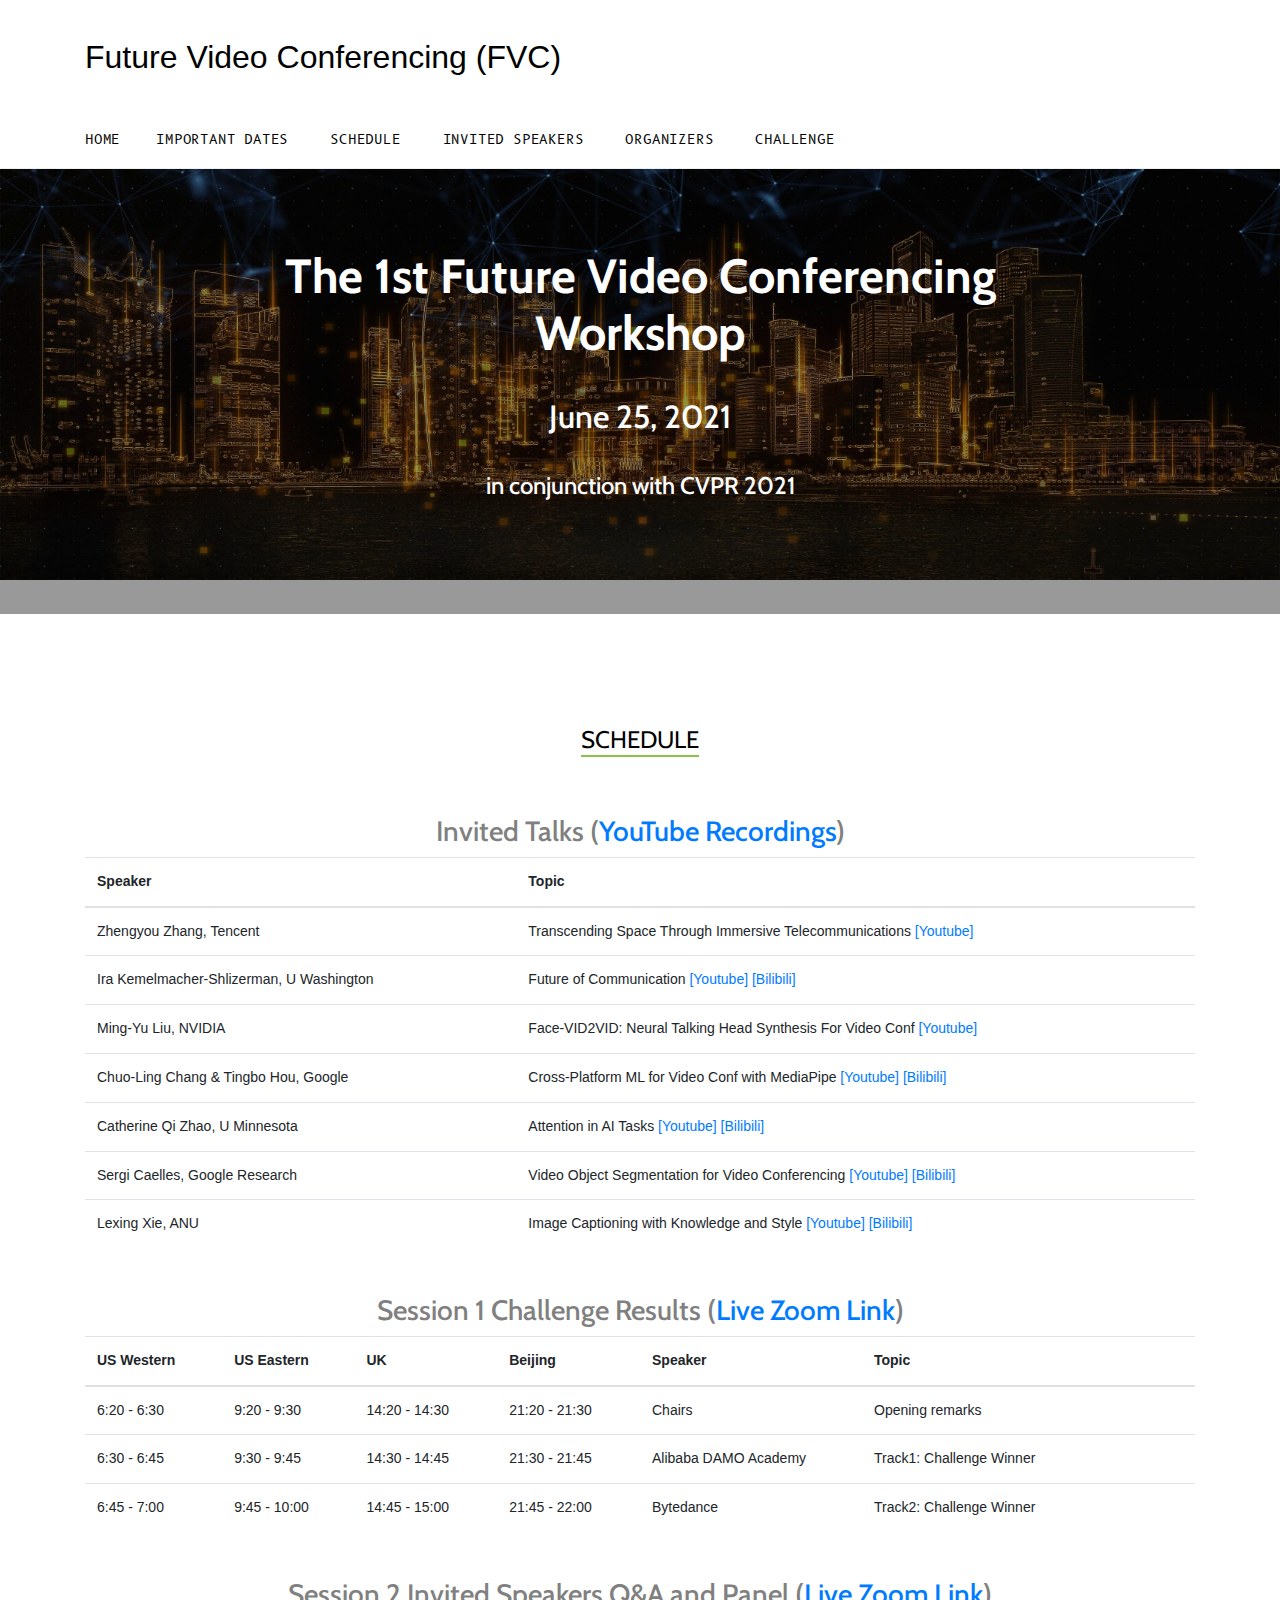
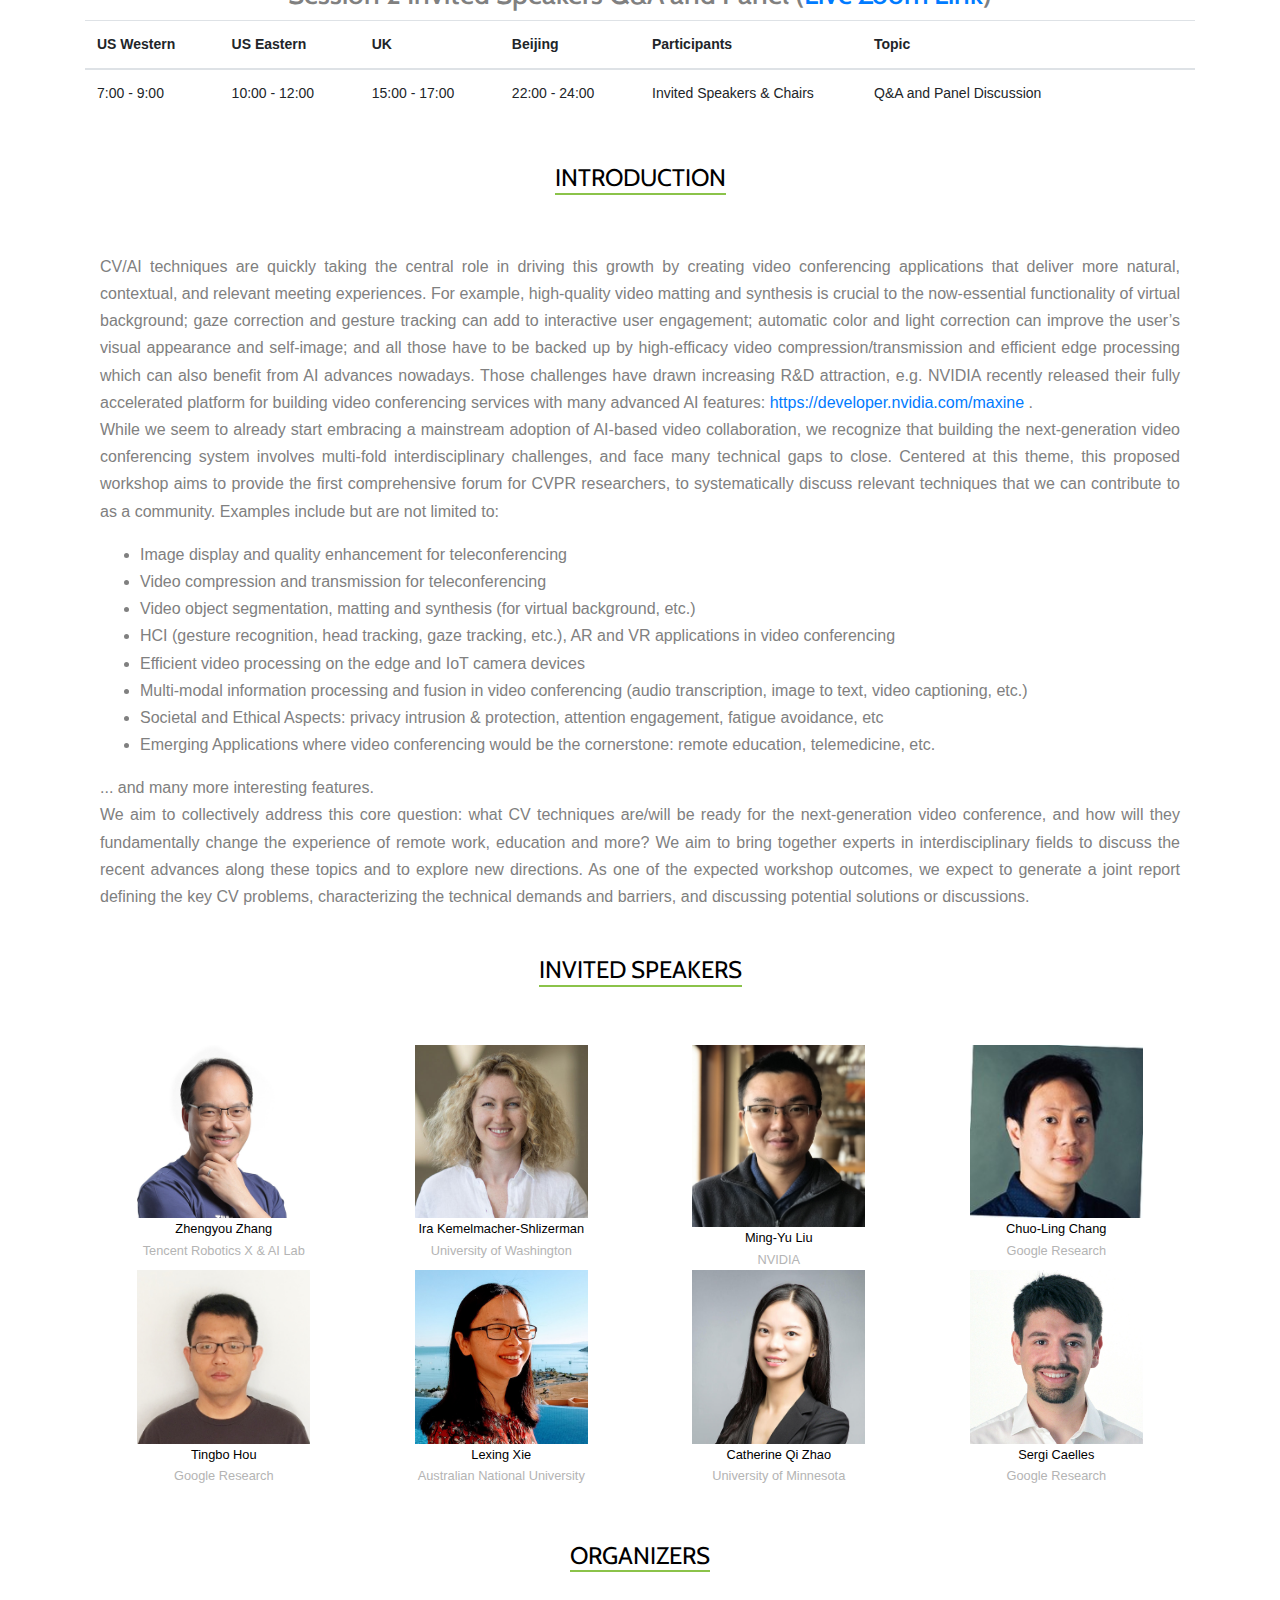
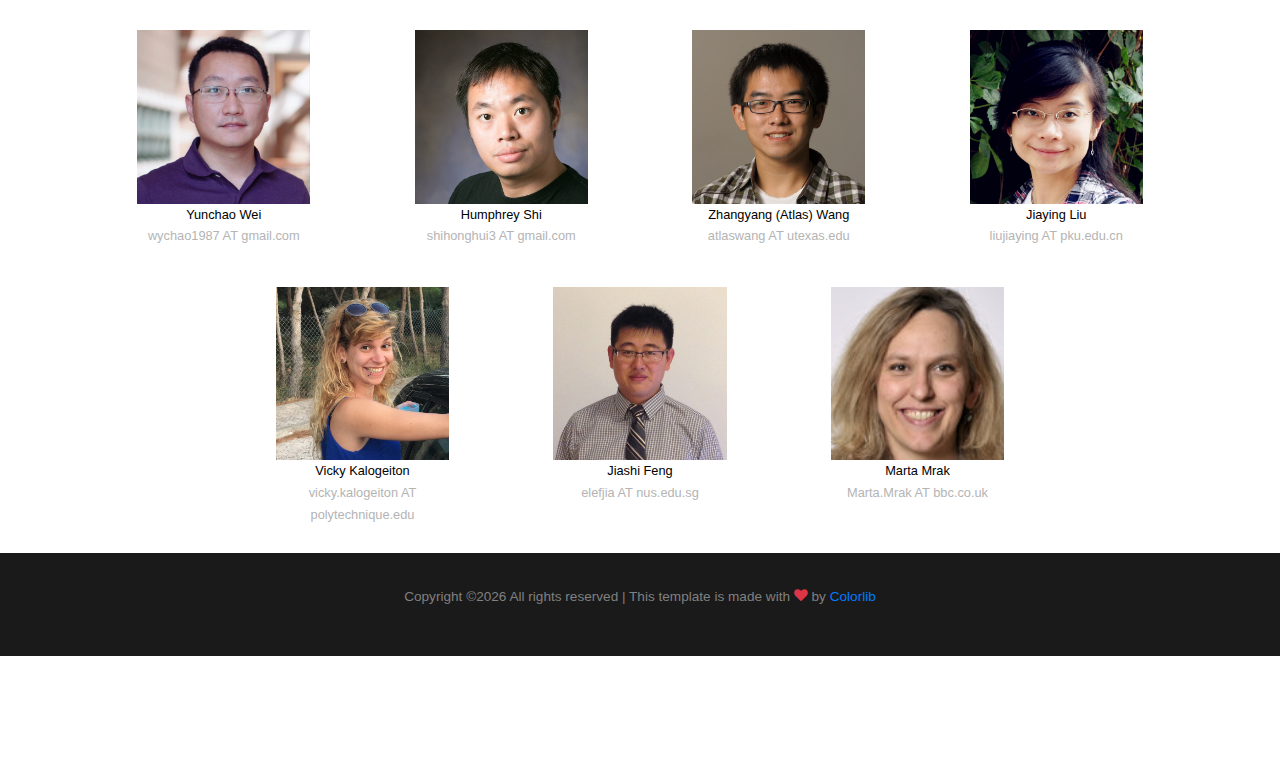
<file: index.html>
<!DOCTYPE html>
<html lang="en">

<head>
    <title>FVC</title>
    <meta charset="utf-8">
    <meta name="viewport" content="width=device-width, initial-scale=1, shrink-to-fit=no">


    <link href="https://fonts.googleapis.com/css?family=B612+Mono|Cabin:400,700&display=swap" rel="stylesheet">

    <link rel="stylesheet" href="fonts/icomoon/style.css">
    <link rel="stylesheet" href="https://stackpath.bootstrapcdn.com/bootstrap/4.4.1/css/bootstrap.min.css"
          integrity="sha384-Vkoo8x4CGsO3+Hhxv8T/Q5PaXtkKtu6ug5TOeNV6gBiFeWPGFN9MuhOf23Q9Ifjh" crossorigin="anonymous">

    <link rel="stylesheet" href="css/jquery-ui.css">
    <link rel="stylesheet" href="css/owl.carousel.min.css">
    <link rel="stylesheet" href="css/owl.theme.default.min.css">
    <link rel="stylesheet" href="css/owl.theme.default.min.css">

    <link rel="stylesheet" href="css/jquery.fancybox.min.css">

    <link rel="stylesheet" href="fonts/flaticon/font/flaticon.css">

    <link rel="stylesheet" href="css/aos.css">
    <link href="css/jquery.mb.YTPlayer.min.css" media="all" rel="stylesheet" type="text/css">

    <link rel="stylesheet" href="css/custom.css">
    <link rel="stylesheet" href="css/style.css">
    <!-- HTML5 shim and Respond.js for IE8 support of HTML5 elements and media queries -->
    <!--[if lt IE 9]>
    <script src="https://oss.maxcdn.com/html5shiv/3.7.2/html5shiv.min.js"></script>
    <script src="https://oss.maxcdn.com/respond/1.4.2/respond.min.js"></script>
    <![endif]-->
    <script>
        (function (i, s, o, g, r, a, m) {
            i['GoogleAnalyticsObject'] = r;
            i[r] = i[r] || function () {
                (i[r].q = i[r].q || []).push(arguments)
            }, i[r].l = 1 * new Date();
            a = s.createElement(o),
                m = s.getElementsByTagName(o)[0];
            a.async = 1;
            a.src = g;
            m.parentNode.insertBefore(a, m)
        })(window, document, 'script', 'https://www.google-analytics.com/analytics.js', 'ga');

        ga('create', 'UA-88572407-1', 'auto');
        ga('send', 'pageview');
    </script>
</head>

<body data-spy="scroll" data-target=".site-navbar-target" data-offset="300">

<div class="site-wrap">

    <div class="site-mobile-menu site-navbar-target">
        <div class="site-mobile-menu-header">
            <div class="site-mobile-menu-close mt-3">
                <span class="icon-close2 js-menu-toggle"></span>
            </div>
        </div>
        <div class="site-mobile-menu-body"></div>
    </div>

    <div class="header-top">
        <div class="container">
            <div class="row align-items-center">
                <div class="col-12 col-lg-6 d-flex">
                    <a href="index.html" class="site-logo">
                        Future Video Conferencing (FVC)
                    </a>
                    <a href="#"
                       class="ml-auto d-inline-block d-lg-none site-menu-toggle js-menu-toggle text-black"><span
                            class="icon-menu h3"></span></a>

                </div>
                <div class="col-12 col-lg-6 ml-auto d-flex">
                    <div class="ml-md-auto top-social d-none d-lg-inline-block">
                        <a href="#" class="d-inline-block p-3"> </a>
                        <a href="#" class="d-inline-block p-3"> </a>
                        <a href="#" class="d-inline-block p-3"> </a>
                    </div>

                </div>
                <!--          <div class="col-6 d-block d-lg-none text-right">-->

            </div>
        </div>
    </div>
    <div class="site-navbar py-2 js-sticky-header site-navbar-target d-none pl-0 d-lg-block" role="banner">

        <div class="container">
            <div class="d-flex align-items-center">

                <div class="mr-auto">
                    <nav class="site-navigation position-relative text-right" role="navigation">
                        <ul class="site-menu main-menu js-clone-nav mr-auto d-none pl-0 d-lg-block">
                            <li class="active">
                                <a href="index.html" class="nav-link text-left">Home</a>
                            </li>
                            <li>
                                <a href="index.html#dates" class="nav-link text-left">Important dates</a>
                            </li>
                            <li>
                                <a href="index.html#schedule" class="nav-link text-left">Schedule</a>
                            </li>

                            <li>
                                <a href="index.html#speakers" class="nav-link text-left">Invited Speakers</a>
                            </li>
                            <li>
                                <a href="index.html#organizers" class="nav-link text-left">Organizers</a>
                            </li>
                            <!--               <li class="nav-item dropdown">
                                              <a class="nav-link dropdown-toggle" href="challenge.html" id="navbarDropdown" role="button" data-toggle="dropdown" aria-haspopup="true" aria-expanded="false">
                                   Challenge
                                 </a>
                                          <div class="dropdown-menu" aria-labelledby="navbarDropdown">
                                           <a class="dropdown-item" href="challenge.html#challenge1">Object semantic segmentation with image-level supervision</a>
                                           <a class="dropdown-item" href="challenge.html#challenge2">Scene parsing with point-based supervision</a>
                                         </div>
                                         </li> -->
                            <li>
                                <a href="challenge.html" class="nav-link text-left">Challenge</a>
                            </li>
                            <!-- <li>
                                <a href="challenge.html#awards" class="nav-link text-left">Awards</a>
                            </li> -->

                            <!-- <li class="nav-item dropdown">
                                <a class="nav-link dropdown-toggle" href="challenge.html" id="navbarDropdown"
                                   role="button" data-toggle="dropdown" aria-haspopup="true" aria-expanded="false">
                                    Previous
                                </a>
                                <div class="dropdown-menu" aria-labelledby="navbarDropdown">
                                    <a class="dropdown-item" href="LID2019">LID 2019</a>
                                </div>
                            </li> -->
                        </ul>
                    </nav>

                </div>

            </div>
        </div>

    </div>

</div>

<div class="site-blocks-cover overlay inner-page-cover" id="banner" style="background-image: url('images/background_resize_1.jpg');"
    data-stellar-background-ratio="0.3">
    <div class="container">
        <div class="row align-items-center justify-content-center">
            <div class="col-md-10 text-center" data-aos="fade-up">
                <br>
                <h1>The 1st Future Video Conferencing Workshop</h1>
                <br>
                <h2>June 25, 2021</h2>
                <br>
                <h4>in conjunction with CVPR 2021</h4>
            </div>
        </div>
    </div>
</div>

<div class="site-section">
    <div class="container">
        <div class="row">
             <div class="col-lg-12" id="schedule">
                 <!-- <p style="text-align: center">Please feel free to contact us if you have any suggestions to improve our workshop! &nbsp&nbsp <strong>lidworkshopcvpr@gmail.com</strong> </p> -->
                <div class="section-title">
                    <h2>Schedule</h2>
                </div>
                <h3>Invited Talks (<a href="https://youtube.com/playlist?list=PLPtQK8rJZ9HxUE1O95sF5ZKFM6Bt_QLSR">YouTube Recordings</a>)</h3>
                <div class="trend-entry d-flex">
                    <table class="table table-hover" style="font-size:14px">
                    <thead>
                    <tr>
                        <th scope="col"> Speaker </th>
                        <th scope="col"> Topic </th>
                    </tr>
                    </thead>
                    <tbody>
                    <tr>
                        <td>Zhengyou Zhang, Tencent</td>
                        <td>Transcending Space Through Immersive Telecommunications
                        <a href="https://youtu.be/_0zPTtxYKfs">[Youtube]</a></td>
                            
                    </tr>
                    <tr>
                        <td>Ira Kemelmacher-Shlizerman, U Washington</td>
                        <td>Future of Communication 
                            <a href="https://www.youtube.com/watch?v=hCnDb8SZPaI&list=PLPtQK8rJZ9HxUE1O95sF5ZKFM6Bt_QLSR&index=1">[Youtube]</a>
                            <a href="https://www.bilibili.com/video/BV1TX4y1P7ft">[Bilibili]</a></td>
                    </tr>
                    <tr>
                        <td>Ming-Yu Liu, NVIDIA</td>
                        <td>Face-VID2VID: Neural Talking Head Synthesis For Video Conf 
                            <a href="https://www.youtube.com/watch?v=A5Fe3VkjNPo&list=PLPtQK8rJZ9HxUE1O95sF5ZKFM6Bt_QLSR&index=2">[Youtube]</a>
                            </td>
                    </tr>
                    <tr>
                        <td>Chuo-Ling Chang & Tingbo Hou, Google</td>
                        <td>Cross-Platform ML for Video Conf with MediaPipe 
                            <a href="https://www.youtube.com/watch?v=jBa7ilsjsoY&list=PLPtQK8rJZ9HxUE1O95sF5ZKFM6Bt_QLSR&index=3">[Youtube]</a>
                            <a href="https://www.bilibili.com/video/BV1M64y197tq">[Bilibili]</a></td>
                    </tr>
                    <tr>
                        <td>Catherine Qi Zhao,  U Minnesota</td>
                        <td>Attention in AI Tasks 
                            <a href="https://www.youtube.com/watch?v=IcL3jytqStM&list=PLPtQK8rJZ9HxUE1O95sF5ZKFM6Bt_QLSR&index=4">[Youtube]</a>
                            <a href="https://www.bilibili.com/video/BV1P44y1z7FH">[Bilibili]</a></td>
                    </tr>
                    <tr>
                        <td>Sergi Caelles, Google Research</td>
                        <td>Video Object Segmentation for Video Conferencing 
                            <a href="https://www.youtube.com/watch?v=6OTB5Og8oe4&list=PLPtQK8rJZ9HxUE1O95sF5ZKFM6Bt_QLSR&index=5">[Youtube]</a>
                            <a href="https://www.bilibili.com/video/BV1264y1r7Rb">[Bilibili]</a></td>
                    </tr>
                    <tr>
                        <td>Lexing Xie, ANU</td>
                        <td>Image Captioning with Knowledge and Style 
                            <a href="https://www.youtube.com/watch?v=ZsT2DhFKPBw&list=PLPtQK8rJZ9HxUE1O95sF5ZKFM6Bt_QLSR&index=6">[Youtube]</a>
                            <a href="https://www.bilibili.com/video/BV1H54y1H7Zg">[Bilibili]</a></td>
                    </tr>
                    </tbody>
                    </table>
                </div>

                <h3>Session 1 Challenge Results (<a href="https://uoregon.zoom.us/j/99919387957?pwd=S3hNcE5sNGtiVzZkNjAwcTkxWDNVUT09">Live Zoom Link</a>)</h3>
                <div class="trend-entry d-flex">
                    <table class="table table-hover" style="font-size:14px">
                    <thead>
                    <tr>
                        <th scope="col"> US Western </th>
                        <th scope="col"> US Eastern </th>
                        <th scope="col"> UK </th>
                        <th scope="col"> Beijing </th>
                        <th scope="col" width="20%"> Speaker </th>
                        <th scope="col" width="30%"> Topic </th>
                    </tr>
                    </thead>
                    <tbody>
                        <tr>
                            <td>6:20 - 6:30</td>
                            <td>9:20 - 9:30</td>
                            <td>14:20 - 14:30</td>
                            <td>21:20 - 21:30</td>
                            <td>Chairs</td>
                            <td>Opening remarks</td>
                        </tr>
                        <tr>
                            <td>6:30 - 6:45</td>
                            <td>9:30 - 9:45</td>
                            <td>14:30 - 14:45</td>
                            <td>21:30 - 21:45</td>
                            <td>Alibaba DAMO Academy</td>
                            <td>Track1: Challenge Winner</td>
                        </tr>
                        <tr>
                            <td>6:45 - 7:00</td>
                            <td>9:45 - 10:00</td>
                            <td>14:45 - 15:00</td>
                            <td>21:45 - 22:00</td>
                            <td>Bytedance</td>
                            <td>Track2: Challenge Winner</td>
                        </tr>
                    </tbody>
                    </table>
                </div>

                <h3>Session 2 Invited Speakers Q&A and Panel (<a href="https://uoregon.zoom.us/j/99919387957?pwd=S3hNcE5sNGtiVzZkNjAwcTkxWDNVUT09">Live Zoom Link</a>)</h3>
                <div class="trend-entry d-flex">
                    <table class="table table-hover" style="font-size:14px">
                    <thead>
                    <tr>
                        <th scope="col"> US Western </th>
                        <th scope="col"> US Eastern </th>
                        <th scope="col"> UK </th>
                        <th scope="col"> Beijing </th>
                        <th scope="col" width="20%"> Participants </th>
                        <th scope="col" width="30%"> Topic </th>
                    </tr>
                    </thead>
                    <tbody>
                    <tr>
                        <td>7:00 - 9:00</td>
                        <td>10:00 - 12:00</td>
                        <td>15:00 - 17:00</td>
                        <td>22:00 - 24:00</td>
                        <td>Invited Speakers & Chairs</td>
                        <td>Q&A and Panel Discussion</td>
                    </tr>
                    </tbody>
                    </table>
                </div>


            <div class="col-lg-12">
                <div class="section-title">
                    <h2>Introduction</h2>
                </div>
                <div class="trend-entry d-flex">
                    <div class="trend-contents">
                        <p>
                            CV/AI techniques are quickly taking the central role in driving this growth by creating video
                            conferencing applications that deliver more natural, contextual, and relevant meeting
                            experiences. For example, high-quality video matting and synthesis is crucial to the
                            now-essential functionality of virtual background; gaze correction and gesture tracking can add
                            to interactive user engagement; automatic color and light correction can improve the user’s
                            visual appearance and self-image; and all those have to be backed up by high-efficacy video
                            compression/transmission and efficient edge processing which can also benefit from AI
                            advances nowadays. Those challenges have drawn increasing R&D attraction, e.g. NVIDIA
                            recently released their fully accelerated platform for building video conferencing services with
                            many advanced AI features: <a href="https://developer.nvidia.com/maxine">https://developer.nvidia.com/maxine</a> .
                            <br>
                            While we seem to already start embracing a mainstream adoption of AI-based video
                            collaboration, we recognize that building the next-generation video conferencing system
                            involves multi-fold interdisciplinary challenges, and face many technical gaps to close.
                            Centered at this theme, this proposed workshop aims to provide the first comprehensive forum
                            for CVPR researchers, to systematically discuss relevant techniques that we can contribute to
                            as a community. Examples include but are not limited to:
                            <ul>
                                <li>Image display and quality enhancement for teleconferencing</li>
                                <li>Video compression and transmission for teleconferencing</li>
                                <li>Video object segmentation, matting and synthesis (for virtual background, etc.)</li>
                                <li>HCI (gesture recognition, head tracking, gaze tracking, etc.), AR and VR applications in video conferencing</li>
                                <li>Efficient video processing on the edge and IoT camera devices</li>
                                <li>Multi-modal information processing and fusion in video conferencing (audio transcription, image to text, video captioning, etc.)</li>
                                <li>Societal and Ethical Aspects: privacy intrusion & protection, attention engagement, fatigue avoidance, etc</li>
                                <li>Emerging Applications where video conferencing would be the cornerstone: remote education, telemedicine, etc.</li>
                            </ul>
                            ... and many more interesting features.
                            <br>
                            We aim to collectively address this core question: what CV techniques are/will be ready for the
                            next-generation video conference, and how will they fundamentally change the experience of
                            remote work, education and more? We aim to bring together experts in interdisciplinary fields to
                            discuss the recent advances along these topics and to explore new directions. As one of the
                            expected workshop outcomes, we expect to generate a joint report defining the key CV
                            problems, characterizing the technical demands and barriers, and discussing potential solutions
                            or discussions.
                        </p>
                    </div>
                </div>
            </div>


            <div class="col-lg-12" id="speakers" style="padding-top:80px;margin-top:-80px;">
                <div class="section-title">
                    <h2>INVITED SPEAKERS</h2>
                </div>
                <div class="row justify-content-md-center">
                    <div class="col-md-3">
                        <div class="card">
                            <img src="images/zhengyou.jpg" width="100%"/>
                            <div class="post-meta">
                                <span class="d-block"><a href="https://en.wikipedia.org/wiki/Zhengyou_Zhang">Zhengyou Zhang</a> </span>
                                <span class="date-read">Tencent Robotics X & AI Lab</span>
                            </div>
                        </div>
                    </div>
                    <div class="col-md-3">
                        <div class="card">
                            <img src="images/Ira_Kemelmacher.jpg" width="100%"/>
                            <div class="post-meta">
                                <span class="d-block"><a href="https://www.irakemelmacher.com/">Ira Kemelmacher-Shlizerman</a> </span>
                                <span class="date-read">University of Washington</span>
                            </div>
                        </div>
                    </div>
                    <div class="col-md-3">
                        <div class="card">
                            <img src="images/mingyu_2018.jpg" width="100%"/>
                            <div class="post-meta">
                                <span class="d-block"><a href="http://www.mingyuliu.net/">Ming-Yu Liu</a> </span>
                                <span class="date-read">NVIDIA</span>
                            </div>
                        </div>
                    </div>
                    <div class="col-md-3">
                        <div class="card">
                            <img src="images/chuo-ling_chang.jpg" width="100%"/>
                            <div class="post-meta">
                                <span class="d-block"><a href="https://www.linkedin.com/in/chuoling/">Chuo-Ling Chang</a> </span>
                                <span class="date-read">Google Research</span>
                            </div>
                        </div>
                    </div>
                </div>
                <div class="row justify-content-md-center">
                    <div class="col-md-3">
                        <div class="card">
                            <img src="images/tingbo_profile.jpg" width="100%"/>
                            <div class="post-meta">
                                <span class="d-block"><a href="https://www.linkedin.com/in/tingbo-hou/">Tingbo Hou</a> </span>
                                <span class="date-read">Google Research</span>
                            </div>
                        </div>
                    </div>
                    <div class="col-md-3">
                        <div class="card">
                            <img src="images/lexing2019-square-100.jpg" width="100%"/>
                            <div class="post-meta">
                                <span class="d-block"><a href="http://cm.cecs.anu.edu.au/">Lexing Xie</a> </span>
                                <span class="date-read">Australian National University</span>
                            </div>
                        </div>
                    </div>
                    <div class="col-md-3">
                        <div class="card">
                            <img src="images/catherine_zhao_cropped.jpg" width="100%"/>
                            <div class="post-meta">
                                <span class="d-block"><a href="https://www-users.cs.umn.edu/~qzhao/">Catherine Qi Zhao</a> </span>
                                <span class="date-read">University of Minnesota</span>
                            </div>
                        </div>
                    </div>
                    <div class="col-md-3">
                        <div class="card">
                            <img src="images/sergi-caelles.jpg" width="100%"/>
                            <div class="post-meta">
                                <span class="d-block"><a href="https://sergicaelles.com/">Sergi Caelles</a> </span>
                                <span class="date-read">Google Research</span>
                            </div>
                        </div>
                    </div>
                </div>
                <br><br>
            </div>


            <div class="col-lg-12" id="organizers" style="padding-top:80px;margin-top:-80px;">
                <div class="section-title">
                    <h2>ORGANIZERS</h2>
                </div>
                <div class="row justify-content-md-center">
                    <div class="col-md-3">
                        <div class="card">
                            <img src="images/wyc2.jpg" width="100%"/>
                            <div class="post-meta">
                                <span class="d-block"><a href="https://weiyc.github.io/">Yunchao Wei</a> </span>
                                <span class="date-read"> wychao1987 AT gmail.com</span>
                            </div>
                        </div>
                    </div>
                    <div class="col-md-3">
                        <div class="card">
                            <img src="images/Humphrey_Shi.jpg" width="100%"/>
                            <div class="post-meta">
                                <span class="d-block"><a href="https://www.humphreyshi.com/">Humphrey Shi</a> </span>
                                <span class="date-read">shihonghui3 AT gmail.com</span>
                            </div>
                        </div>
                    </div>
                    <div class="col-md-3">
                        <div class="card">
                            <img src="images/atlaswang.jpg" width="100%"/>
                            <div class="post-meta">
                                <span class="d-block"><a href="https://vita-group.github.io/">Zhangyang (Atlas) Wang</a> </span>
                                <span class="date-read">atlaswang AT utexas.edu</span>
                            </div>
                        </div>
                    </div>
                    <div class="col-md-3">
                        <div class="card">
                            <img src="images/ljy.jpg" width="100%"/>
                            <div class="post-meta">
                                <span class="d-block"><a href="https://www.icst.pku.edu.cn/struct/people/liujiaying_cn.html">Jiaying Liu</a> </span>
                                <span class="date-read">liujiaying AT pku.edu.cn</span>
                            </div>
                        </div>
                    </div>
                </div>

                <div class="row justify-content-md-center" style="margin-top: 40px">
                    <div class="col-md-3">
                        <div class="card">
                            <a href="http://vicky.kalogeiton.info/"><img src="images/vicky.jpg" width="100%"/></a>
                            <div class="post-meta">
                                <span class="d-block"><a href="http://vicky.kalogeiton.info/">Vicky Kalogeiton</a> </span>
                                <span class="date-read"><a href="mailto:vicky.kalogeiton@polytechnique.edu" class="mailto">
                                    vicky.kalogeiton AT polytechnique.edu
                                </a></span>
                            </div>
                        </div>
                    </div>
                    <div class="col-md-3">
                        <div class="card">
                            <img src="images/Jiashi_FENG.width-1360.jpg" width="100%"/>
                            <div class="post-meta">
                                <span class="d-block"><a href="https://sites.google.com/site/jshfeng/home">Jiashi Feng</a> </span>
                                <span class="date-read">elefjia AT nus.edu.sg</span>
                            </div>
                        </div>
                    </div>
                    <div class="col-md-3">
                        <div class="card">
                            <img src="images/Marta_Mrak.jpg" width="100%"/>
                            <div class="post-meta">
                                <span class="d-block"><a href="https://www.researchgate.net/profile/Marta_Mrak">Marta Mrak</a> </span>
                                <span class="date-read">Marta.Mrak AT bbc.co.uk</span>
                            </div>
                        </div>
                    </div>
                </div>
            </div>

        </div>



        <div class="col-lg-12">
            <div style="display:inline-block;width:500px;">
                <script type="text/javascript" src="//rc.rev
            olvermaps.com/0/0/7.js?i=2hlmeh3dic1&amp;m=0&amp;c=ff0000&amp;cr1=ffffff&amp;br=19&amp;sx=0"
                        async="async"></script>
            </div>
        </div>
    </div>
</div>
<!-- END section -->


<div class="footer">
    <div class="container">
        <div class="row">
            <div class="col-12">
                <div class="copyright">
                    <p>
                        <!-- Link back to Colorlib can't be removed. Template is licensed under CC BY 3.0. -->
                        Copyright &copy;<script>document.write(new Date().getFullYear());</script>
                        All rights reserved | This template is made with <i class="icon-heart text-danger"
                                                                            aria-hidden="true"></i> by <a
                            href="https://colorlib.com" target="_blank">Colorlib</a>
                        <!-- Link back to Colorlib can't be removed. Template is licensed under CC BY 3.0. -->
                    </p>
                </div>
            </div>
        </div>
    </div>
</div>


</div>
<!-- .site-wrap -->


<!-- loader -->
<div id="loader" class="show fullscreen">
    <svg class="circular" width="48px" height="48px">
        <circle class="path-bg" cx="24" cy="24" r="22" fill="none" stroke-width="4" stroke="#eeeeee"/>
        <circle class="path" cx="24" cy="24" r="22" fill="none" stroke-width="4" stroke-miterlimit="10"
                stroke="#ff5e15"/>
    </svg>
</div>

<script src="js/jquery-3.3.1.min.js"></script>
<script src="js/jquery-migrate-3.0.1.min.js"></script>
<script src="js/jquery-ui.js"></script>
<script src="js/popper.min.js"></script>
<script src="js/bootstrap.min.js"></script>
<script src="js/owl.carousel.min.js"></script>
<script src="js/jquery.stellar.min.js"></script>
<script src="js/jquery.countdown.min.js"></script>
<script src="js/bootstrap-datepicker.min.js"></script>
<script src="js/jquery.easing.1.3.js"></script>
<script src="js/aos.js"></script>
<script src="js/jquery.fancybox.min.js"></script>
<script src="js/jquery.sticky.js"></script>
<script src="js/jquery.mb.YTPlayer.min.js"></script>


<script src="js/main.js"></script>

</body>

</html>
</file>
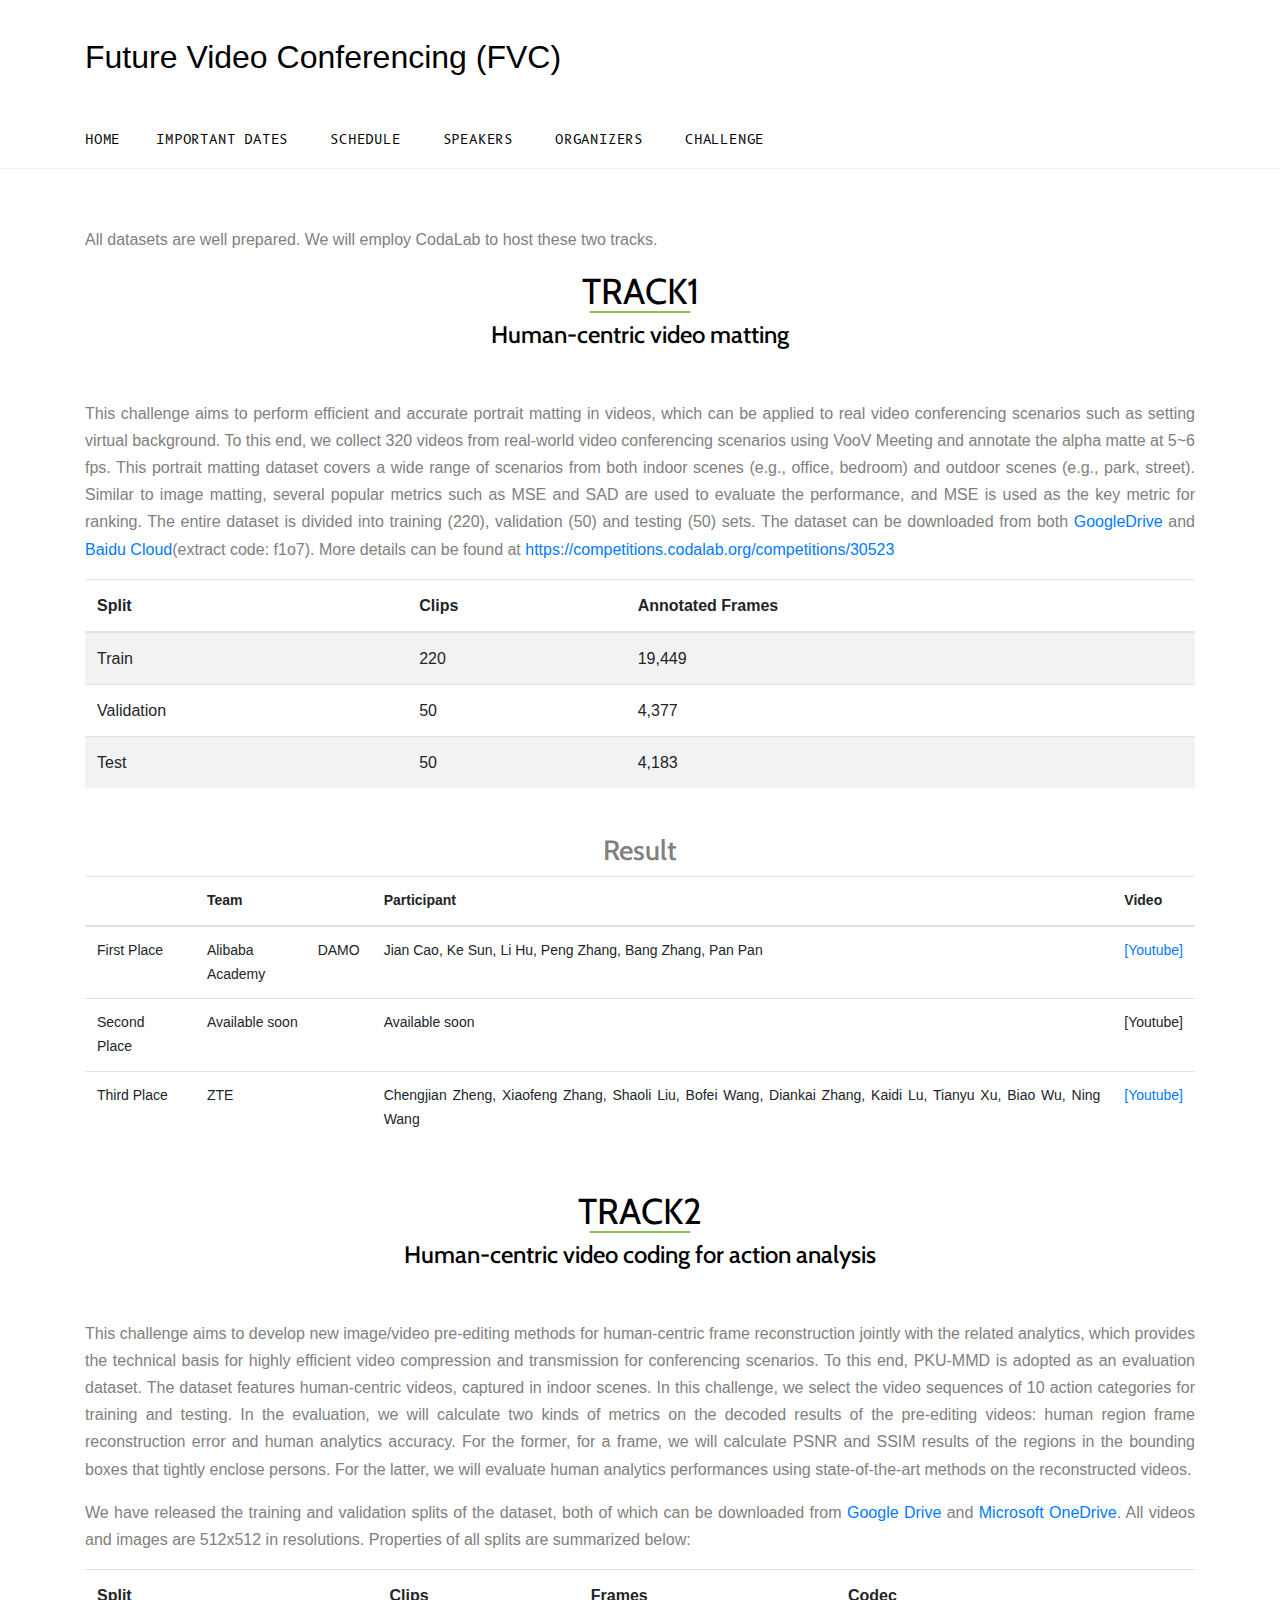
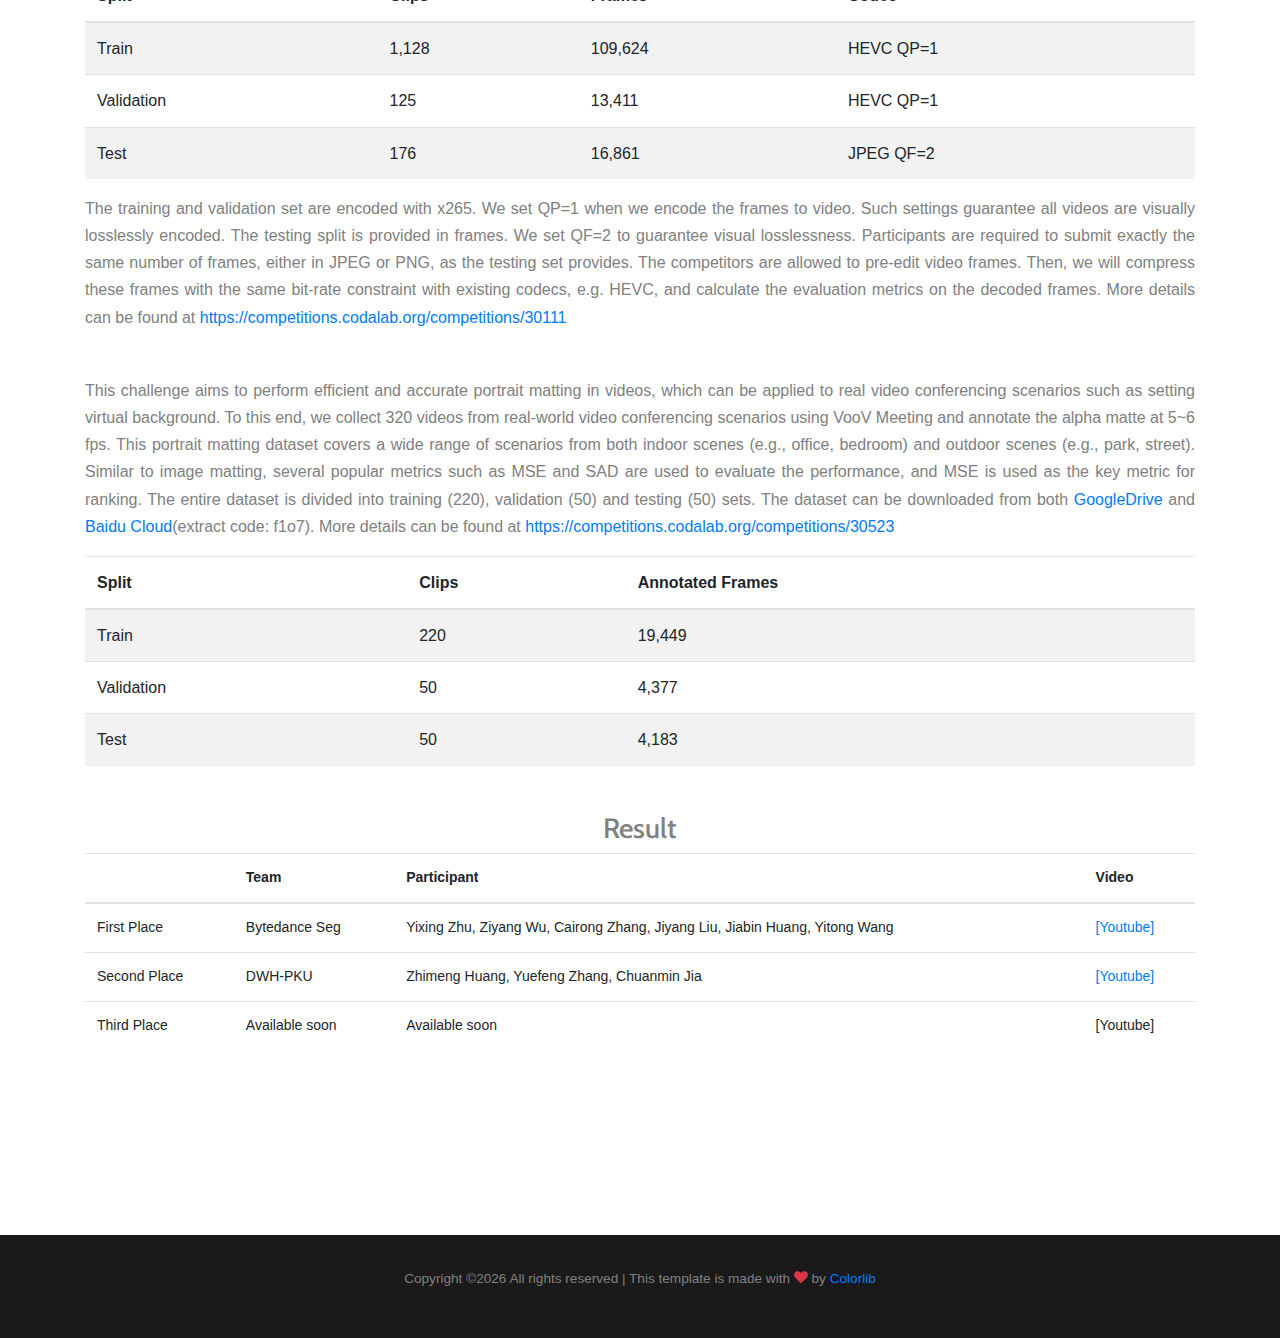
<file: challenge.html>
<!DOCTYPE html>
<html lang="en">

<head>
    <title>FVC</title>
    <meta charset="utf-8">
    <meta content="width=device-width, initial-scale=1, shrink-to-fit=no" name="viewport">


    <link href="https://fonts.googleapis.com/css?family=B612+Mono|Cabin:400,700&display=swap" rel="stylesheet">

    <link href="fonts/icomoon/style.css" rel="stylesheet">
    <link crossorigin="anonymous" href="https://stackpath.bootstrapcdn.com/bootstrap/4.4.1/css/bootstrap.min.css"
          integrity="sha384-Vkoo8x4CGsO3+Hhxv8T/Q5PaXtkKtu6ug5TOeNV6gBiFeWPGFN9MuhOf23Q9Ifjh" rel="stylesheet">

    <link href="css/jquery-ui.css" rel="stylesheet">
    <link href="css/owl.carousel.min.css" rel="stylesheet">
    <link href="css/owl.theme.default.min.css" rel="stylesheet">
    <link href="css/owl.theme.default.min.css" rel="stylesheet">

    <link href="css/jquery.fancybox.min.css" rel="stylesheet">

    <link href="fonts/flaticon/font/flaticon.css" rel="stylesheet">

    <link href="css/aos.css" rel="stylesheet">
    <link href="css/jquery.mb.YTPlayer.min.css" media="all" rel="stylesheet" type="text/css">

    <link href="css/style.css" rel="stylesheet">
    <!-- HTML5 shim and Respond.js for IE8 support of HTML5 elements and media queries -->
    <!--[if lt IE 9]>
    <script src="https://oss.maxcdn.com/html5shiv/3.7.2/html5shiv.min.js"></script>
    <script src="https://oss.maxcdn.com/respond/1.4.2/respond.min.js"></script>
    <![endif]-->
    <script>
        (function (i, s, o, g, r, a, m) {
            i['GoogleAnalyticsObject'] = r;
            i[r] = i[r] || function () {
                (i[r].q = i[r].q || []).push(arguments)
            }, i[r].l = 1 * new Date();
            a = s.createElement(o),
                m = s.getElementsByTagName(o)[0];
            a.async = 1;
            a.src = g;
            m.parentNode.insertBefore(a, m)
        })(window, document, 'script', 'https://www.google-analytics.com/analytics.js', 'ga');

        ga('create', 'UA-88572407-1', 'auto');
        ga('send', 'pageview');
    </script>
</head>

<body data-offset="300" data-spy="scroll" data-target=".site-navbar-target">

<div class="site-wrap">

    <div class="site-mobile-menu site-navbar-target">
        <div class="site-mobile-menu-header">
            <div class="site-mobile-menu-close mt-3">
                <span class="icon-close2 js-menu-toggle"></span>
            </div>
        </div>
        <div class="site-mobile-menu-body"></div>
    </div>

    <div class="header-top">
        <div class="container">
            <div class="row align-items-center">
                <div class="col-12 col-lg-6 d-flex">
                    <a class="site-logo" href="index.html">
                        Future Video Conferencing (FVC)
                    </a>
                    <a class="ml-auto d-inline-block d-lg-none site-menu-toggle js-menu-toggle text-black"
                       href="#"><span
                            class="icon-menu h3"></span></a>

                </div>
                <div class="col-12 col-lg-6 ml-auto d-flex">
                    <div class="ml-md-auto top-social d-none d-lg-inline-block">
                        <a class="d-inline-block p-3" href="#"> </a>
                        <a class="d-inline-block p-3" href="#"> </a>
                        <a class="d-inline-block p-3" href="#"> </a>
                    </div>

                </div>
                <!--          <div class="col-6 d-block d-lg-none text-right">-->

            </div>
        </div>
    </div>
    <div class="site-navbar py-2 js-sticky-header site-navbar-target d-none pl-0 d-lg-block" role="banner">

        <div class="container">

            <div class="d-flex align-items-center">

                <div class="mr-auto">
                    <nav class="site-navigation position-relative text-right" role="navigation">
                        <ul class="site-menu main-menu js-clone-nav mr-auto d-none pl-0 d-lg-block">
                            <li class="active">
                                <a class="nav-link text-left" href="index.html">Home</a>
                            </li>
                            <li>
                                <a class="nav-link text-left" href="index.html#dates">Important dates</a>
                            </li>
                            <li>
                                <a href="index.html#schedule" class="nav-link text-left">Schedule</a>
                            </li>
                            <li>
                                <a href="index.html#speakers" class="nav-link text-left">Speakers</a>
                            </li>
                            <li>
                                <a href="index.html#organizers" class="nav-link text-left">Organizers</a>
                            </li>
                            <!--                  <li class="nav-item dropdown">
                                                 <a class="nav-link dropdown-toggle" href="challenge.html" id="navbarDropdown" role="button" data-toggle="dropdown" aria-haspopup="true" aria-expanded="false">
                                      Challenge
                                    </a>
                                             <div class="dropdown-menu" aria-labelledby="navbarDropdown">
                                              <a class="dropdown-item" href="challenge.html#challenge1">Object semantic segmentation with image-level supervision</a>
                                              <a class="dropdown-item" href="challenge.html#challenge2">Scene parsing with point-based supervision</a>
                                            </div>
                                            </li> -->
                            <li>
                                <a class="nav-link text-left" href="challenge.html">Challenge</a>
                            </li>

                        </ul>
                    </nav>

                </div>

            </div>
        </div>

    </div>

</div>


<div class="site-section">
    <div class="container">
        <div class="row">
            <!-- Challenge 1-->
            <div class="col-lg-12" id="challenge1">

                <!-- <p style="text-align: justify">We will organize the second Learning from Imperfect Data (LID) challenge on object semantic segmentation and scene parsing, which includes two competition tracks.  </p>  （<strong>challenge deadline: June 8, 2019</strong>） -->
                <p>All datasets are well prepared. We will employ CodaLab to host these two tracks.</p>  
                <!--（<strong>challenge deadline: June 8, 2019</strong>）-->

                <div class="section-title">
                    <h1>Track1</h1>
                    <h4>Human-centric video matting</h4>
                </div>
                <div class="trend-entry d-flex">
                    <div class="trend-contents">
                        <p>
                            This challenge aims to perform efficient and accurate portrait matting in videos, 
                            which can be applied to real video conferencing scenarios such as setting virtual background. 
                            To this end, we collect 320 videos from real-world video conferencing scenarios using VooV Meeting 
                            and annotate the alpha matte at 5~6 fps. This portrait matting dataset covers a wide range of scenarios 
                            from both indoor scenes (e.g., office, bedroom) and outdoor scenes (e.g., park, street). 
                            Similar to image matting, several popular metrics such as MSE and SAD are used to evaluate the performance, 
                            and MSE is used as the key metric for ranking.  The entire dataset is divided into training (220), 
                            validation (50) and testing (50) sets. The dataset can be downloaded from both 
                            <a href="https://drive.google.com/file/d/14pLlM7h5jxSn3xy3byHVQPNdCTerEpUL/view?usp=sharing"> GoogleDrive</a> 
                            and <a href="https://pan.baidu.com/s/130xTgmxu26a5EViEKm-l9A">Baidu Cloud</a>(extract code: f1o7). More details can be found at 
                            <a href="https://competitions.codalab.org/competitions/30523">https://competitions.codalab.org/competitions/30523</a>
                        </p>
                        <!-- <p>
                            This challenge aims to perform efficient and accurate portrait matting in videos, 
                            which can be applied to real video conferencing scenarios such as setting virtual background. 
                            To this end, we collect 320 videos from real-world video conferencing scenarios using VooV Meeting 
                            and annotate the alpha matte at 5~6 fps. This portrait matting dataset covers 
                            a wide range of scenarios from both indoor scenes (e.g., office, bedroom) and outdoor scenes (e.g., park, street). 
                            Similar to image matting, several popular metrics such as MSE and SAD are used to evaluate the performance, 
                            and MSE is used as the key metric for ranking.  The entire dataset is divided into training (220), 
                            validation (50) and testing (50) sets. 
                        </p> -->
                        <table class="table table-striped">
                            <thead>
                            <tr>
                                <th scope="col">Split</th>
                                <th scope="col">Clips</th>
                                <th scope="col">Annotated Frames</th>
                            </tr>
                            </thead>
                            <tbody> 
                            <tr>
                                <td>Train</td>
                                <td>220</td>
                                <td>19,449</td>
                            </tr> 
                            <tr>
                                <td>Validation</td>
                                <td>50</td>
                                <td>4,377</td>
                            </tr>
                            <tr>
                                <td>Test</td>
                                <td>50</td>
                                <td>4,183</td>
                            </tr>
                            </tbody>
                        </table>
                        <!-- </br> -->
                    </div>
                </div>
                <h3>Result</h3>
                <div class="trend-entry d-flex">
                    <table class="table table-hover" style="font-size:14px">
                    <thead>
                    <tr>
                        <th scope="col">  </th>
                        <th scope="col"> Team </th>
                        <th scope="col"> Participant </th>
                        <th scope="col"> Video </th>
                    </tr>
                    </thead>
                    <tbody>
                        <tr>
                            <td>First Place</td>
                            <td>Alibaba DAMO Academy</td>
                            <td> Jian Cao, Ke Sun, Li Hu, Peng Zhang, Bang Zhang, Pan Pan</td>
                            <td><a href="https://www.youtube.com/watch?v=tosc0QFoL6g&t=13s">[Youtube]</a></td>
                        </tr>
                        <tr>
                            <td>Second Place</td>
                            <td> Available soon </td>
                            <td> Available soon </td>
                            <td>[Youtube]</td>
                        </tr>
                        <tr>
                            <td>Third Place</td>
                            <td>ZTE</td>
                            <td>Chengjian Zheng, Xiaofeng Zhang, Shaoli Liu, Bofei Wang, Diankai Zhang, Kaidi Lu, Tianyu Xu, Biao Wu, Ning Wang</td>
                            <td><a href="https://www.youtube.com/watch?v=G-UuKS5z-ZY">[Youtube]</a></td>
                        </tr>
                    </tbody>
                    </table>
                </div>
            </div>

            <!-- Challenge 2-->

            <div class="col-lg-12" id="challenge2">
                <div class="section-title">
                    <h1>Track2</h1>
                    <h4>Human-centric video coding for action analysis</h4>
                </div>
                <div class="trend-entry d-flex">
                    <div class="trend-contents">
                        <!-- <p> Beyond object segmentation, background categories such as wall, road, sky need to be further specified for the scene parsing, which is a challenging task compared with object semantic segmentation. Thus, it will be more difficult and expensive to manually annotate pixel-level mask for this task. In this track, we propose to leverage several labeled points that are much easier to obtain to guide the training process.
      The dataset is built upon the well-known ADE20K, which includes 20,210 training images from 150 categories. We provide the point-based annotations on the training set. Please download the data from <a href="http://sceneparsing.csail.mit.edu/data/LID2019"> LID Challenge Track2 data </a>. <br/> -->
                        <p>
                            This challenge aims to develop new image/video pre-editing methods for human-centric frame reconstruction 
                            jointly with the related analytics, which provides the technical basis for highly efficient video compression 
                            and transmission for conferencing scenarios. To this end, PKU-MMD is adopted as an evaluation dataset. 
                            The dataset features human-centric videos, captured in indoor scenes. In this challenge, 
                            we select the video sequences of 10 action categories for training and testing. In the evaluation, 
                            we will calculate two kinds of metrics on the decoded results of the pre-editing videos: 
                            human region frame reconstruction error and human analytics accuracy. For the former, for a frame, 
                            we will calculate PSNR and SSIM results of the regions in the bounding boxes that tightly enclose persons. 
                            For the latter, we will evaluate human analytics performances using state-of-the-art methods on the reconstructed videos.
                        </p>
                        <p>
                            We have released the training and validation splits of the dataset, both of which can be downloaded from 
                            <a href="https://drive.google.com/drive/folders/1gD5_64pqbnRN835u9IVibJj5l55PO7lF?usp=sharing">Google Drive</a> 
                            and <a href="https://pkueducn-my.sharepoint.com/:f:/g/personal/huyy_pku_edu_cn/Eqwz7opeIFJIu1zJwL-JWWoB_ZMiy6BtL8m02bZNd2d5qQ?e=UaE84u">Microsoft OneDrive</a>. 
                            All videos and images are 512x512 in resolutions. Properties of all splits are summarized below:
                        </p>
                        <table class="table table-striped">
                            <thead>
                            <tr>
                                <th scope="col"> Split</th>
                                <th scope="col"> Clips</th>
                                <th scope="col"> Frames</th>
                                <th scope="col"> Codec</th>
                            </tr>
                            </thead>
                            <tbody> 
                            <tr>
                                <td>Train</td>
                                <td>1,128</td>
                                <td>109,624</td>
                                <td>HEVC QP=1</td>
                            </tr> 
                            <tr>
                                <td>Validation</td>
                                <td>125</td>
                                <td>13,411</td>
                                <td>HEVC QP=1</td>
                            </tr>
                            <tr>
                                <td>Test</td>
                                <td>176</td>
                                <td>16,861</td>
                                <td>JPEG QF=2</td>
                            </tr>
                            </tbody>
                        </table>
                        <p>
                            The training and validation set are encoded with x265. We set QP=1 when we encode the frames to video. 
                            Such settings guarantee all videos are visually losslessly encoded. The testing split is provided in frames. 
                            We set QF=2 to guarantee visual losslessness. Participants are required to submit exactly the same number of frames, 
                            either in JPEG or PNG, as the testing set provides. The competitors are allowed to pre-edit video frames. 
                            Then, we will compress these frames with the same bit-rate constraint with existing codecs, e.g. HEVC, 
                            and calculate the evaluation metrics on the decoded frames. More details can be found at 
                            <a href="https://competitions.codalab.org/competitions/30111">https://competitions.codalab.org/competitions/30111</a>
                        </p>
                    </div>
                </div>
                <div class="trend-entry d-flex">
                    <div class="trend-contents">
                        <p>
                            This challenge aims to perform efficient and accurate portrait matting in videos, 
                            which can be applied to real video conferencing scenarios such as setting virtual background. 
                            To this end, we collect 320 videos from real-world video conferencing scenarios using VooV Meeting 
                            and annotate the alpha matte at 5~6 fps. This portrait matting dataset covers a wide range of scenarios 
                            from both indoor scenes (e.g., office, bedroom) and outdoor scenes (e.g., park, street). 
                            Similar to image matting, several popular metrics such as MSE and SAD are used to evaluate the performance, 
                            and MSE is used as the key metric for ranking.  The entire dataset is divided into training (220), 
                            validation (50) and testing (50) sets. The dataset can be downloaded from both 
                            <a href="https://drive.google.com/file/d/14pLlM7h5jxSn3xy3byHVQPNdCTerEpUL/view?usp=sharing"> GoogleDrive</a> 
                            and <a href="https://pan.baidu.com/s/130xTgmxu26a5EViEKm-l9A">Baidu Cloud</a>(extract code: f1o7). More details can be found at 
                            <a href="https://competitions.codalab.org/competitions/30523">https://competitions.codalab.org/competitions/30523</a>
                        </p>
                        <!-- <p>
                            This challenge aims to perform efficient and accurate portrait matting in videos, 
                            which can be applied to real video conferencing scenarios such as setting virtual background. 
                            To this end, we collect 320 videos from real-world video conferencing scenarios using VooV Meeting 
                            and annotate the alpha matte at 5~6 fps. This portrait matting dataset covers 
                            a wide range of scenarios from both indoor scenes (e.g., office, bedroom) and outdoor scenes (e.g., park, street). 
                            Similar to image matting, several popular metrics such as MSE and SAD are used to evaluate the performance, 
                            and MSE is used as the key metric for ranking.  The entire dataset is divided into training (220), 
                            validation (50) and testing (50) sets. 
                        </p> -->
                        <table class="table table-striped">
                            <thead>
                            <tr>
                                <th scope="col">Split</th>
                                <th scope="col">Clips</th>
                                <th scope="col">Annotated Frames</th>
                            </tr>
                            </thead>
                            <tbody> 
                            <tr>
                                <td>Train</td>
                                <td>220</td>
                                <td>19,449</td>
                            </tr> 
                            <tr>
                                <td>Validation</td>
                                <td>50</td>
                                <td>4,377</td>
                            </tr>
                            <tr>
                                <td>Test</td>
                                <td>50</td>
                                <td>4,183</td>
                            </tr>
                            </tbody>
                        </table>
                        <!-- </br> -->
                    </div>
                </div>
                <h3>Result</h3>
                <div class="trend-entry d-flex">
                    <table class="table table-hover" style="font-size:14px">
                    <thead>
                    <tr>
                        <th scope="col">  </th>
                        <th scope="col"> Team </th>
                        <th scope="col"> Participant </th>
                        <th scope="col"> Video </th>
                    </tr>
                    </thead>
                    <tbody>
                        <tr>
                            <td>First Place</td>
                            <td>Bytedance Seg</td>
                            <td> Yixing Zhu, Ziyang Wu, Cairong Zhang, Jiyang Liu, Jiabin Huang, Yitong Wang</td>
                            <td><a href="https://www.youtube.com/watch?v=UO5uoQvz6XU">[Youtube]</a></td>
                        </tr>
                        <tr>
                            <td>Second Place</td>
                            <td>DWH-PKU</td>
                            <td> Zhimeng Huang, Yuefeng Zhang, Chuanmin Jia</td>
                            <td><a href="https://www.youtube.com/watch?v=4lIZa4jlCKw&t=1s">[Youtube]</a></td>
                        </tr>
                        <tr>
                            <td> Third Place</td>
                            <td> Available soon </td>
                            <td> Available soon </td>
                            <td>[Youtube]</td>
                        </tr>
                    </tbody>
                    </table>
                </div>
            </div>




    </div>

    <div class="col-lg-12" id="challenge2">
        <div style="display:inline-block;width:500px;">
            <script async="async" src="//rc.rev
            olvermaps.com/0/0/7.js?i=2hlmeh3dic1&amp;m=0&amp;c=ff0000&amp;cr1=ffffff&amp;br=19&amp;sx=0"
                    type="text/javascript"></script>
        </div>
    </div>
</div>
</div>
<!-- END section -->


<div class="footer">
    <div class="container">
        <div class="row">
            <div class="col-12">
                <div class="copyright">
                    <p>
                        <!-- Link back to Colorlib can't be removed. Template is licensed under CC BY 3.0. -->
                        Copyright &copy;<script>document.write(new Date().getFullYear());</script>
                        All rights reserved | This template is made with <i aria-hidden="true"
                                                                            class="icon-heart text-danger"></i> by
                        <a href="https://colorlib.com" target="_blank">Colorlib</a>
                        <!-- Link back to Colorlib can't be removed. Template is licensed under CC BY 3.0. -->
                    </p>
                </div>
            </div>
        </div>
    </div>
</div>


</div>
<!-- .site-wrap -->


<!-- loader -->
<div class="show fullscreen" id="loader">
    <svg class="circular" height="48px" width="48px">
        <circle class="path-bg" cx="24" cy="24" fill="none" r="22" stroke="#eeeeee" stroke-width="4"/>
        <circle class="path" cx="24" cy="24" fill="none" r="22" stroke="#ff5e15" stroke-miterlimit="10"
                stroke-width="4"/>
    </svg>
</div>

<script src="js/jquery-3.3.1.min.js"></script>
<script src="js/jquery-migrate-3.0.1.min.js"></script>
<script src="js/jquery-ui.js"></script>
<script src="js/popper.min.js"></script>
<script src="js/bootstrap.min.js"></script>
<script src="js/owl.carousel.min.js"></script>
<script src="js/jquery.stellar.min.js"></script>
<script src="js/jquery.countdown.min.js"></script>
<script src="js/bootstrap-datepicker.min.js"></script>
<script src="js/jquery.easing.1.3.js"></script>
<script src="js/aos.js"></script>
<script src="js/jquery.fancybox.min.js"></script>
<script src="js/jquery.sticky.js"></script>
<script src="js/jquery.mb.YTPlayer.min.js"></script>


<script src="js/main.js"></script>

</body>

</html>
</file>
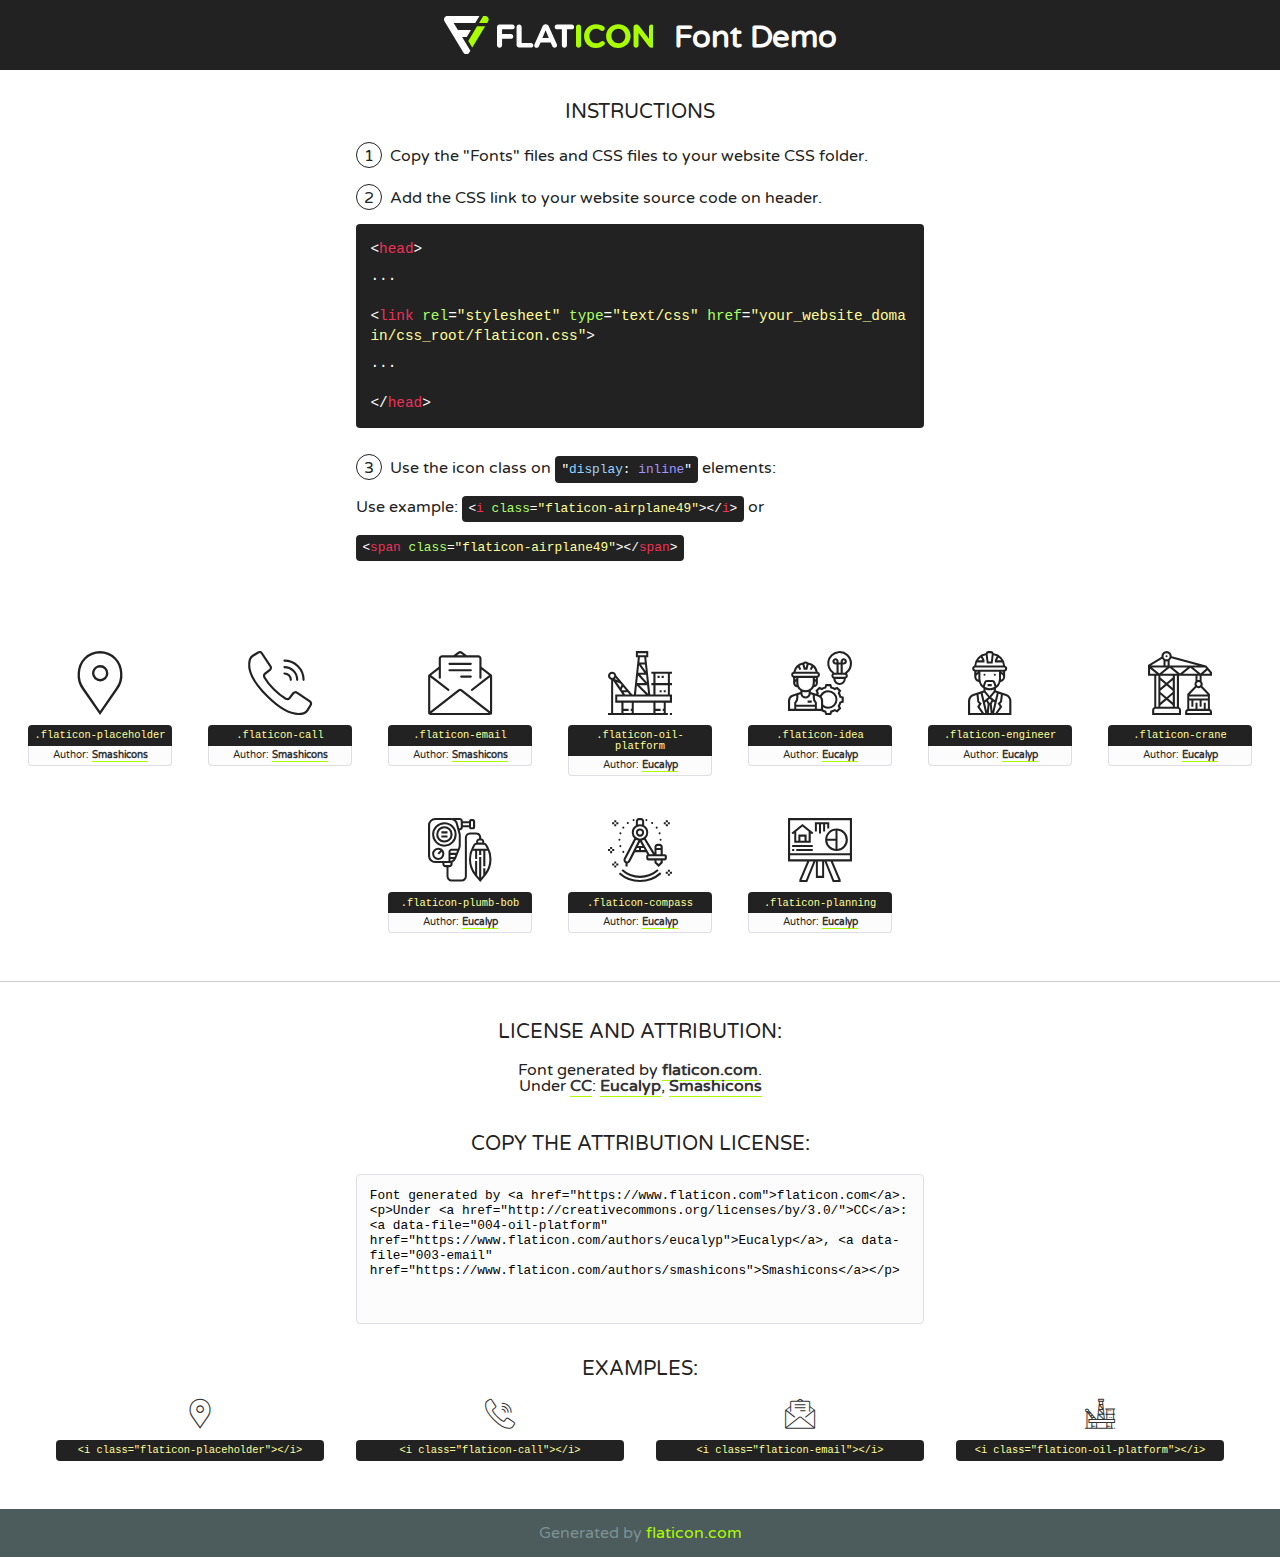
<file: fonts/flaticon/font/flaticon.html>
<!DOCTYPE html>
<!--
  Flaticon icon font: Flaticon
  Creation date: 20/06/2019 00:33
-->
<html>
<!DOCTYPE html>
<html>

<head>
    <title>Flaticon WebFont</title>
    <link href="http://fonts.googleapis.com/css?family=Varela+Round" rel="stylesheet" type="text/css" />
    <link rel="stylesheet" type="text/css" href="flaticon.css">
    <meta charset="UTF-8">
    <style>
    html, body, div, span, applet, object, iframe,
    h1, h2, h3, h4, h5, h6, p, blockquote, pre,
    a, abbr, acronym, address, big, cite, code,
    del, dfn, em, img, ins, kbd, q, s, samp,
    small, strike, strong, sub, sup, tt, var,
    b, u, i, center,
    dl, dt, dd, ol, ul, li,
    fieldset, form, label, legend,
    table, caption, tbody, tfoot, thead, tr, th, td,
    article, aside, canvas, details, embed, 
    figure, figcaption, footer, header, hgroup, 
    menu, nav, output, ruby, section, summary,
    time, mark, audio, video {
        margin: 0;
        padding: 0;
        border: 0;
        font-size: 100%;
        font: inherit;
        vertical-align: baseline;
    }
    /* HTML5 display-role reset for older browsers */
    article, aside, details, figcaption, figure, 
    footer, header, hgroup, menu, nav, section {
        display: block;
    }
    body {
        line-height: 1;
    }
    ol, ul {
        list-style: none;
    }
    blockquote, q {
        quotes: none;
    }
    blockquote:before, blockquote:after,
    q:before, q:after {
        content: '';
        content: none;
    }
    table {
        border-collapse: collapse;
        border-spacing: 0;
    }
    body {
        font-family: 'Varela Round', Helvetica, Arial, sans-serif;
        font-size: 16px;
        color: #222;
    }
    a {
        color: #333;
        border-bottom: 1px solid #a9fd00;
        font-weight: bold;
        text-decoration: none;
    }
    * {
        -moz-box-sizing: border-box;
        -webkit-box-sizing: border-box;
        box-sizing: border-box;
        margin: 0;
        padding: 0;
    }
    [class^="flaticon-"]:before, [class*=" flaticon-"]:before, [class^="flaticon-"]:after, [class*=" flaticon-"]:after {
        font-family: Flaticon;
        font-size: 30px;
        font-style: normal;
        margin-left: 20px;
        color: #333;
    }
    .wrapper {
        max-width: 600px;
        margin: auto;
        padding: 0 1em;
    }
    .title {
        font-size: 1.25em;
        text-align: center;
        margin-bottom: 1em;
        text-transform: uppercase;
    }
    header {
        text-align: center;
        background-color: #222;
        color: #fff;
        padding: 1em;
    }
    header .logo {
        width: 210px;
        height: 38px;
        display: inline-block;
        vertical-align: middle;
        margin-right: 1em;
        border: none;
    }
    header strong {
        font-size: 1.95em;
        font-weight: bold;
        vertical-align: middle;
        margin-top: 5px;
        display: inline-block;
    }
    .demo {
        margin: 2em auto;
        line-height: 1.25em;
    }
    .demo ul li {
        margin-bottom: 1em;
    }
    .demo ul li .num {
        color: #222;
        border-radius: 20px;
        display: inline-block;
        width: 26px;
        padding: 3px;
        height: 26px;
        text-align: center;
        margin-right: 0.5em;
        border: 1px solid #222;
    }
    .demo ul li code {
        background-color: #222;
        border-radius: 4px;
        padding: 0.25em 0.5em;
        display: inline-block;
        color: #fff;
        font-family: Consolas,Monaco,Lucida Console,Liberation Mono,DejaVu Sans Mono,Bitstream Vera Sans Mono,Courier New, monospace;
        font-weight: lighter;
        margin-top: 1em;
        font-size: 0.8em;
        word-break: break-all;
    }
    .demo ul li code.big {
        padding: 1em;
        font-size: 0.9em;
    }
    .demo ul li code .red {
        color: #EF3159;
    }
    .demo ul li code .green {
        color: #ACFF65;
    }
    .demo ul li code .yellow {
        color: #FFFF99;
    }
    .demo ul li code .blue {
        color: #99D3FF;
    }
    .demo ul li code .purple {
        color: #A295FF;
    }
    .demo ul li code .dots {
        margin-top: 0.5em;
        display: block;
    }
    #glyphs {
        border-bottom: 1px solid #ccc;
        padding: 2em 0;
        text-align: center;
    }
    .glyph {
        display: inline-block;
        width: 9em;
        margin: 1em;
        text-align: center;
        vertical-align: top;
        background: #FFF;
    }
    .glyph .glyph-icon {
        padding: 10px;
        display: block;
        font-family:"Flaticon";
        font-size: 64px;
        line-height: 1;
    }
    .glyph .glyph-icon:before {
        font-size: 64px;
        color: #222;
        margin-left: 0;
    }
    .class-name {
        font-size: 0.65em;
        background-color: #222;
        color: #fff;
        border-radius: 4px 4px 0 0;
        padding: 0.5em;
        color: #FFFF99;
        font-family: Consolas,Monaco,Lucida Console,Liberation Mono,DejaVu Sans Mono,Bitstream Vera Sans Mono,Courier New, monospace;
    }
    .author-name {
        font-size: 0.6em;
        background-color: #fcfcfd;
        border: 1px solid #DEDEE4;
        border-top: 0;
        border-radius: 0 0 4px 4px;
        padding: 0.5em;
    }
    .class-name:last-child {
        font-size: 10px;
        color:#888;
    }
    .class-name:last-child a {
        font-size: 10px;
        color:#555;
    }
    .class-name:last-child a:hover {
        color:#a9fd00;
    }
    .glyph > input {
        display: block;
        width: 100px;
        margin: 5px auto;
        text-align: center;
        font-size: 12px;
        cursor: text;
    }
    .glyph > input.icon-input {
        font-family:"Flaticon";
        font-size: 16px;
        margin-bottom: 10px;
    }
    .attribution .title {
        margin-top: 2em;
    }
    .attribution textarea {
        background-color: #fcfcfd;
        padding: 1em;
        border: none;
        box-shadow: none;
        border: 1px solid #DEDEE4;
        border-radius: 4px;
        resize: none;
        width: 100%;
        height: 150px;
        font-size: 0.8em;
        font-family: Consolas,Monaco,Lucida Console,Liberation Mono,DejaVu Sans Mono,Bitstream Vera Sans Mono,Courier New, monospace;
        -webkit-appearance: none;
    }
    .iconsuse {
        margin: 2em auto;
        text-align: center;
        max-width: 1200px;
    }
    .iconsuse:after {
        content: '';
        display: table;
        clear: both;
    }
    .iconsuse .image {
        float: left;
        width: 25%;
        padding: 0 1em;
    }
    .iconsuse .image p {
        margin-bottom: 1em;
    }
    .iconsuse .image span {
        display: block;
        font-size: 0.65em;
        background-color: #222;
        color: #fff;
        border-radius: 4px;
        padding: 0.5em;
        color: #FFFF99;
        margin-top: 1em;
        font-family: Consolas,Monaco,Lucida Console,Liberation Mono,DejaVu Sans Mono,Bitstream Vera Sans Mono,Courier New, monospace;
    }
    #footer {
        text-align: center;
        background-color: #4C5B5C;
        color: #7c9192;
        padding: 1em;
    }
    #footer a {
        border: none;
        color: #a9fd00;
        font-weight: normal;
    }
    @media (max-width: 960px) {
        .iconsuse .image {
            width: 50%;
        }
    }
    @media (max-width: 560px) {
        .iconsuse .image {
            width: 100%;
        }
    }
    </style>
</head>

<body class="characters-off">

    <header>
        <a href="https://www.flaticon.com" target="_blank" class="logo">
            <svg version="1.1" xmlns="http://www.w3.org/2000/svg" xmlns:xlink="http://www.w3.org/1999/xlink" xmlns:a="http://ns.adobe.com/AdobeSVGViewerExtensions/3.0/" viewBox="0 0 560.875 102.036" enable-background="new 0 0 560.875 102.036" xml:space="preserve">
                <defs>
                </defs>
                <g>
                    <g class="letters">
                        <path fill="#ffffff" d="M141.596,29.675c0-3.777,2.985-6.767,6.764-6.767h34.438c3.426,0,6.15,2.728,6.15,6.15
                        c0,3.43-2.724,6.149-6.15,6.149h-27.674v13.091h23.719c3.429,0,6.151,2.724,6.151,6.15c0,3.43-2.723,6.149-6.151,6.149h-23.719
                        v17.574c0,3.773-2.986,6.761-6.764,6.761c-3.779,0-6.764-2.989-6.764-6.761V29.675z"></path>
                        <path fill="#ffffff" d="M193.844,29.149c0-3.781,2.985-6.767,6.764-6.767c3.776,0,6.763,2.985,6.763,6.767v42.957h25.039
                        c3.426,0,6.149,2.726,6.149,6.153c0,3.425-2.723,6.15-6.149,6.15h-31.802c-3.779,0-6.764-2.986-6.764-6.768V29.149z"></path>
                        <path fill="#ffffff" d="M241.891,75.71l21.438-48.407c1.492-3.341,4.215-5.357,7.906-5.357h0.792
                        c3.686,0,6.323,2.017,7.815,5.357l21.439,48.407c0.436,0.967,0.701,1.845,0.701,2.723c0,3.602-2.809,6.501-6.414,6.501
                        c-3.161,0-5.269-1.845-6.499-4.655l-4.132-9.661h-27.059l-4.301,10.102c-1.144,2.631-3.426,4.214-6.237,4.214
                        c-3.517,0-6.24-2.81-6.24-6.325C241.1,77.64,241.451,76.677,241.891,75.71z M279.932,58.666l-8.521-20.297l-8.526,20.297H279.932
                        z"></path>
                        <path fill="#ffffff" d="M314.864,35.387H301.86c-3.429,0-6.239-2.813-6.239-6.238c0-3.429,2.811-6.24,6.239-6.24h39.533
                        c3.426,0,6.237,2.811,6.237,6.24c0,3.425-2.811,6.238-6.237,6.238h-13.001v42.785c0,3.773-2.99,6.761-6.764,6.761
                        c-3.779,0-6.764-2.989-6.764-6.761V35.387z"></path>
                        <path fill="#A9FD00" d="M352.615,29.149c0-3.781,2.985-6.767,6.767-6.767c3.774,0,6.761,2.985,6.761,6.767v49.024
                        c0,3.773-2.987,6.761-6.761,6.761c-3.781,0-6.767-2.989-6.767-6.761V29.149z"></path>
                        <path fill="#A9FD00" d="M374.132,53.836v-0.179c0-17.481,13.178-31.801,32.065-31.801c9.22,0,15.459,2.458,20.557,6.238
                        c1.402,1.054,2.637,2.985,2.637,5.357c0,3.692-2.985,6.59-6.681,6.59c-1.845,0-3.071-0.702-4.044-1.319
                        c-3.776-2.813-7.729-4.393-12.562-4.393c-10.364,0-17.831,8.611-17.831,19.154v0.173c0,10.542,7.291,19.329,17.831,19.329
                        c5.715,0,9.492-1.756,13.359-4.834c1.049-0.874,2.458-1.491,4.039-1.491c3.429,0,6.325,2.813,6.325,6.236
                        c0,2.106-1.056,3.78-2.282,4.834c-5.539,4.834-12.036,7.733-21.878,7.733C387.572,85.464,374.132,71.493,374.132,53.836z"></path>
                        <path fill="#A9FD00" d="M433.009,53.836v-0.179c0-17.481,13.79-31.801,32.766-31.801c18.981,0,32.592,14.143,32.592,31.628v0.173
                        c0,17.483-13.785,31.807-32.769,31.807C446.625,85.464,433.009,71.32,433.009,53.836z M484.224,53.836v-0.179
                        c0-10.539-7.725-19.326-18.626-19.326c-10.893,0-18.449,8.611-18.449,19.154v0.173c0,10.542,7.73,19.329,18.626,19.329
                        C476.676,72.986,484.224,64.378,484.224,53.836z"></path>
                        <path fill="#A9FD00" d="M506.233,29.321c0-3.774,2.99-6.763,6.767-6.763h1.401c3.252,0,5.183,1.583,7.029,3.953l26.093,34.265
                        V29.059c0-3.692,2.99-6.677,6.681-6.677c3.683,0,6.671,2.985,6.671,6.677v48.934c0,3.78-2.987,6.765-6.764,6.765h-0.436
                        c-3.257,0-5.188-1.581-7.034-3.953l-27.056-35.492v32.944c0,3.687-2.985,6.676-6.678,6.676c-3.683,0-6.673-2.989-6.673-6.676
                        V29.321z"></path>
                    </g>
                    <g class="insignia">
                        <path fill="#ffffff" d="M48.372,56.137h12.517l11.156-18.537H37.186L25.688,18.539h57.825L94.668,0H9.271
                        C5.925,0,2.842,1.801,1.198,4.716c-1.644,2.907-1.593,6.482,0.134,9.343l50.38,83.501c1.678,2.781,4.689,4.476,7.938,4.476
                        c3.246,0,6.257-1.695,7.935-4.476l2.898-4.804L48.372,56.137z"></path>
                        <g class="i">
                            <path fill="#A9FD00" d="M93.575,18.539h0.031v0.004l21.652,0.004l2.705-4.488c1.727-2.861,1.778-6.436,0.133-9.343
                            C116.454,1.801,113.371,0,110.026,0h-5.294L93.575,18.539z"></path>
                            <polygon fill="#A9FD00" points="88.291,27.356 64.725,66.486 75.519,84.404 109.942,27.356"></polygon>
                        </g>
                    </g>
                </g>
            </svg>
        </a>
        <strong>Font Demo</strong>
    </header>


    <section class="demo wrapper">

        <p class="title">Instructions</p>

        <ul>
            <li>
                <span class="num">1</span>Copy the "Fonts" files and CSS files to your website CSS folder.
            </li>
            <li>
                <span class="num">2</span>Add the CSS link to your website source code on header.
                <code class="big">
                    &lt;<span class="red">head</span>&gt;
                    <br/><span class="dots">...</span>
                    <br/>&lt;<span class="red">link</span> <span class="green">rel</span>=<span class="yellow">"stylesheet"</span> <span class="green">type</span>=<span class="yellow">"text/css"</span> <span class="green">href</span>=<span class="yellow">"your_website_domain/css_root/flaticon.css"</span>&gt;
                    <br/><span class="dots">...</span>
                    <br/>&lt;/<span class="red">head</span>&gt;
                </code>
            </li>

            <li>
                <p>
                    <span class="num">3</span>Use the icon class on <code>"<span class="blue">display</span>:<span class="purple"> inline</span>"</code> elements:
                    <br />
                    Use example: <code>&lt;<span class="red">i</span> <span class="green">class</span>=<span class="yellow">&quot;flaticon-airplane49&quot;</span>&gt;&lt;/<span class="red">i</span>&gt;</code> or <code>&lt;<span class="red">span</span> <span class="green">class</span>=<span class="yellow">&quot;flaticon-airplane49&quot;</span>&gt;&lt;/<span class="red">span</span>&gt;</code>
            </li>
        </ul>

    </section>




   <section id="glyphs">          
    
      
        <div class="glyph"><div class="glyph-icon flaticon-placeholder"></div>
            <div class="class-name">.flaticon-placeholder</div>
            <div class="author-name">Author: <a data-file="001-placeholder" href="https://www.flaticon.com/authors/smashicons">Smashicons</a> </div> 
        </div>        
        
        <div class="glyph"><div class="glyph-icon flaticon-call"></div>
            <div class="class-name">.flaticon-call</div>
            <div class="author-name">Author: <a data-file="002-call" href="https://www.flaticon.com/authors/smashicons">Smashicons</a> </div> 
        </div>        
        
        <div class="glyph"><div class="glyph-icon flaticon-email"></div>
            <div class="class-name">.flaticon-email</div>
            <div class="author-name">Author: <a data-file="003-email" href="https://www.flaticon.com/authors/smashicons">Smashicons</a> </div> 
        </div>        
        
        <div class="glyph"><div class="glyph-icon flaticon-oil-platform"></div>
            <div class="class-name">.flaticon-oil-platform</div>
            <div class="author-name">Author: <a data-file="004-oil-platform" href="https://www.flaticon.com/authors/eucalyp">Eucalyp</a> </div> 
        </div>        
        
        <div class="glyph"><div class="glyph-icon flaticon-idea"></div>
            <div class="class-name">.flaticon-idea</div>
            <div class="author-name">Author: <a data-file="005-idea" href="https://www.flaticon.com/authors/eucalyp">Eucalyp</a> </div> 
        </div>        
        
        <div class="glyph"><div class="glyph-icon flaticon-engineer"></div>
            <div class="class-name">.flaticon-engineer</div>
            <div class="author-name">Author: <a data-file="006-engineer" href="https://www.flaticon.com/authors/eucalyp">Eucalyp</a> </div> 
        </div>        
        
        <div class="glyph"><div class="glyph-icon flaticon-crane"></div>
            <div class="class-name">.flaticon-crane</div>
            <div class="author-name">Author: <a data-file="007-crane" href="https://www.flaticon.com/authors/eucalyp">Eucalyp</a> </div> 
        </div>        
        
        <div class="glyph"><div class="glyph-icon flaticon-plumb-bob"></div>
            <div class="class-name">.flaticon-plumb-bob</div>
            <div class="author-name">Author: <a data-file="008-plumb-bob" href="https://www.flaticon.com/authors/eucalyp">Eucalyp</a> </div> 
        </div>        
        
        <div class="glyph"><div class="glyph-icon flaticon-compass"></div>
            <div class="class-name">.flaticon-compass</div>
            <div class="author-name">Author: <a data-file="009-compass" href="https://www.flaticon.com/authors/eucalyp">Eucalyp</a> </div> 
        </div>        
        
        <div class="glyph"><div class="glyph-icon flaticon-planning"></div>
            <div class="class-name">.flaticon-planning</div>
            <div class="author-name">Author: <a data-file="010-planning" href="https://www.flaticon.com/authors/eucalyp">Eucalyp</a> </div> 
        </div>        
        

    </section>



    <section class="attribution wrapper"   style="text-align:center;">

      <div class="title">License and attribution:</div><div class="attrDiv">Font generated by <a href="https://www.flaticon.com">flaticon.com</a>. <div><p>Under <a href="http://creativecommons.org/licenses/by/3.0/">CC</a>: <a data-file="004-oil-platform" href="https://www.flaticon.com/authors/eucalyp">Eucalyp</a>, <a data-file="003-email" href="https://www.flaticon.com/authors/smashicons">Smashicons</a></p>  </div>
      </div>
      <div class="title">Copy the Attribution License:</div>

    <textarea onclick="this.focus();this.select();">Font generated by &lt;a href=&quot;https://www.flaticon.com&quot;&gt;flaticon.com&lt;/a&gt;. <p>Under <a href="http://creativecommons.org/licenses/by/3.0/">CC</a>: <a data-file="004-oil-platform" href="https://www.flaticon.com/authors/eucalyp">Eucalyp</a>, <a data-file="003-email" href="https://www.flaticon.com/authors/smashicons">Smashicons</a></p>  
     </textarea>

    </section>

    <section class="iconsuse">

          <div class="title">Examples:</div>            
             
            <div class="image">
                <p>
                    <i class="glyph-icon flaticon-placeholder"></i> 
                    <span>&lt;i class=&quot;flaticon-placeholder&quot;&gt;&lt;/i&gt;</span>
                </p>
            </div>
            
            <div class="image">
                <p>
                    <i class="glyph-icon flaticon-call"></i> 
                    <span>&lt;i class=&quot;flaticon-call&quot;&gt;&lt;/i&gt;</span>
                </p>
            </div>
            
            <div class="image">
                <p>
                    <i class="glyph-icon flaticon-email"></i> 
                    <span>&lt;i class=&quot;flaticon-email&quot;&gt;&lt;/i&gt;</span>
                </p>
            </div>
            
            <div class="image">
                <p>
                    <i class="glyph-icon flaticon-oil-platform"></i> 
                    <span>&lt;i class=&quot;flaticon-oil-platform&quot;&gt;&lt;/i&gt;</span>
                </p>
            </div>
                       
        </div>
                            
    </section>

<div id="footer">
    <div>Generated by <a href="https://www.flaticon.com">flaticon.com</a>
    </div>
</div>



</body>
</html>
</file>
<file: fonts/icomoon/style.css>
@font-face {
  font-family: 'icomoon';
  src:  url('fonts/icomoon.eot?10si43');
  src:  url('fonts/icomoon.eot?10si43#iefix') format('embedded-opentype'),
    url('fonts/icomoon.ttf?10si43') format('truetype'),
    url('fonts/icomoon.woff?10si43') format('woff'),
    url('fonts/icomoon.svg?10si43#icomoon') format('svg');
  font-weight: normal;
  font-style: normal;
}

[class^="icon-"], [class*=" icon-"] {
  /* use !important to prevent issues with browser extensions that change fonts */
  font-family: 'icomoon' !important;
  speak: none;
  font-style: normal;
  font-weight: normal;
  font-variant: normal;
  text-transform: none;
  line-height: 1;

  /* Better Font Rendering =========== */
  -webkit-font-smoothing: antialiased;
  -moz-osx-font-smoothing: grayscale;
}

.icon-asterisk:before {
  content: "\f069";
}
.icon-plus:before {
  content: "\f067";
}
.icon-question:before {
  content: "\f128";
}
.icon-minus:before {
  content: "\f068";
}
.icon-glass:before {
  content: "\f000";
}
.icon-music:before {
  content: "\f001";
}
.icon-search:before {
  content: "\f002";
}
.icon-envelope-o:before {
  content: "\f003";
}
.icon-heart:before {
  content: "\f004";
}
.icon-star:before {
  content: "\f005";
}
.icon-star-o:before {
  content: "\f006";
}
.icon-user:before {
  content: "\f007";
}
.icon-film:before {
  content: "\f008";
}
.icon-th-large:before {
  content: "\f009";
}
.icon-th:before {
  content: "\f00a";
}
.icon-th-list:before {
  content: "\f00b";
}
.icon-check:before {
  content: "\f00c";
}
.icon-close:before {
  content: "\f00d";
}
.icon-remove:before {
  content: "\f00d";
}
.icon-times:before {
  content: "\f00d";
}
.icon-search-plus:before {
  content: "\f00e";
}
.icon-search-minus:before {
  content: "\f010";
}
.icon-power-off:before {
  content: "\f011";
}
.icon-signal:before {
  content: "\f012";
}
.icon-cog:before {
  content: "\f013";
}
.icon-gear:before {
  content: "\f013";
}
.icon-trash-o:before {
  content: "\f014";
}
.icon-home:before {
  content: "\f015";
}
.icon-file-o:before {
  content: "\f016";
}
.icon-clock-o:before {
  content: "\f017";
}
.icon-road:before {
  content: "\f018";
}
.icon-download:before {
  content: "\f019";
}
.icon-arrow-circle-o-down:before {
  content: "\f01a";
}
.icon-arrow-circle-o-up:before {
  content: "\f01b";
}
.icon-inbox:before {
  content: "\f01c";
}
.icon-play-circle-o:before {
  content: "\f01d";
}
.icon-repeat:before {
  content: "\f01e";
}
.icon-rotate-right:before {
  content: "\f01e";
}
.icon-refresh:before {
  content: "\f021";
}
.icon-list-alt:before {
  content: "\f022";
}
.icon-lock:before {
  content: "\f023";
}
.icon-flag:before {
  content: "\f024";
}
.icon-headphones:before {
  content: "\f025";
}
.icon-volume-off:before {
  content: "\f026";
}
.icon-volume-down:before {
  content: "\f027";
}
.icon-volume-up:before {
  content: "\f028";
}
.icon-qrcode:before {
  content: "\f029";
}
.icon-barcode:before {
  content: "\f02a";
}
.icon-tag:before {
  content: "\f02b";
}
.icon-tags:before {
  content: "\f02c";
}
.icon-book:before {
  content: "\f02d";
}
.icon-bookmark:before {
  content: "\f02e";
}
.icon-print:before {
  content: "\f02f";
}
.icon-camera:before {
  content: "\f030";
}
.icon-font:before {
  content: "\f031";
}
.icon-bold:before {
  content: "\f032";
}
.icon-italic:before {
  content: "\f033";
}
.icon-text-height:before {
  content: "\f034";
}
.icon-text-width:before {
  content: "\f035";
}
.icon-align-left:before {
  content: "\f036";
}
.icon-align-center:before {
  content: "\f037";
}
.icon-align-right:before {
  content: "\f038";
}
.icon-align-justify:before {
  content: "\f039";
}
.icon-list:before {
  content: "\f03a";
}
.icon-dedent:before {
  content: "\f03b";
}
.icon-outdent:before {
  content: "\f03b";
}
.icon-indent:before {
  content: "\f03c";
}
.icon-video-camera:before {
  content: "\f03d";
}
.icon-image:before {
  content: "\f03e";
}
.icon-photo:before {
  content: "\f03e";
}
.icon-picture-o:before {
  content: "\f03e";
}
.icon-pencil:before {
  content: "\f040";
}
.icon-map-marker:before {
  content: "\f041";
}
.icon-adjust:before {
  content: "\f042";
}
.icon-tint:before {
  content: "\f043";
}
.icon-edit:before {
  content: "\f044";
}
.icon-pencil-square-o:before {
  content: "\f044";
}
.icon-share-square-o:before {
  content: "\f045";
}
.icon-check-square-o:before {
  content: "\f046";
}
.icon-arrows:before {
  content: "\f047";
}
.icon-step-backward:before {
  content: "\f048";
}
.icon-fast-backward:before {
  content: "\f049";
}
.icon-backward:before {
  content: "\f04a";
}
.icon-play:before {
  content: "\f04b";
}
.icon-pause:before {
  content: "\f04c";
}
.icon-stop:before {
  content: "\f04d";
}
.icon-forward:before {
  content: "\f04e";
}
.icon-fast-forward:before {
  content: "\f050";
}
.icon-step-forward:before {
  content: "\f051";
}
.icon-eject:before {
  content: "\f052";
}
.icon-chevron-left:before {
  content: "\f053";
}
.icon-chevron-right:before {
  content: "\f054";
}
.icon-plus-circle:before {
  content: "\f055";
}
.icon-minus-circle:before {
  content: "\f056";
}
.icon-times-circle:before {
  content: "\f057";
}
.icon-check-circle:before {
  content: "\f058";
}
.icon-question-circle:before {
  content: "\f059";
}
.icon-info-circle:before {
  content: "\f05a";
}
.icon-crosshairs:before {
  content: "\f05b";
}
.icon-times-circle-o:before {
  content: "\f05c";
}
.icon-check-circle-o:before {
  content: "\f05d";
}
.icon-ban:before {
  content: "\f05e";
}
.icon-arrow-left:before {
  content: "\f060";
}
.icon-arrow-right:before {
  content: "\f061";
}
.icon-arrow-up:before {
  content: "\f062";
}
.icon-arrow-down:before {
  content: "\f063";
}
.icon-mail-forward:before {
  content: "\f064";
}
.icon-share:before {
  content: "\f064";
}
.icon-expand:before {
  content: "\f065";
}
.icon-compress:before {
  content: "\f066";
}
.icon-exclamation-circle:before {
  content: "\f06a";
}
.icon-gift:before {
  content: "\f06b";
}
.icon-leaf:before {
  content: "\f06c";
}
.icon-fire:before {
  content: "\f06d";
}
.icon-eye:before {
  content: "\f06e";
}
.icon-eye-slash:before {
  content: "\f070";
}
.icon-exclamation-triangle:before {
  content: "\f071";
}
.icon-warning:before {
  content: "\f071";
}
.icon-plane:before {
  content: "\f072";
}
.icon-calendar:before {
  content: "\f073";
}
.icon-random:before {
  content: "\f074";
}
.icon-comment:before {
  content: "\f075";
}
.icon-magnet:before {
  content: "\f076";
}
.icon-chevron-up:before {
  content: "\f077";
}
.icon-chevron-down:before {
  content: "\f078";
}
.icon-retweet:before {
  content: "\f079";
}
.icon-shopping-cart:before {
  content: "\f07a";
}
.icon-folder:before {
  content: "\f07b";
}
.icon-folder-open:before {
  content: "\f07c";
}
.icon-arrows-v:before {
  content: "\f07d";
}
.icon-arrows-h:before {
  content: "\f07e";
}
.icon-bar-chart:before {
  content: "\f080";
}
.icon-bar-chart-o:before {
  content: "\f080";
}
.icon-twitter-square:before {
  content: "\f081";
}
.icon-facebook-square:before {
  content: "\f082";
}
.icon-camera-retro:before {
  content: "\f083";
}
.icon-key:before {
  content: "\f084";
}
.icon-cogs:before {
  content: "\f085";
}
.icon-gears:before {
  content: "\f085";
}
.icon-comments:before {
  content: "\f086";
}
.icon-thumbs-o-up:before {
  content: "\f087";
}
.icon-thumbs-o-down:before {
  content: "\f088";
}
.icon-star-half:before {
  content: "\f089";
}
.icon-heart-o:before {
  content: "\f08a";
}
.icon-sign-out:before {
  content: "\f08b";
}
.icon-linkedin-square:before {
  content: "\f08c";
}
.icon-thumb-tack:before {
  content: "\f08d";
}
.icon-external-link:before {
  content: "\f08e";
}
.icon-sign-in:before {
  content: "\f090";
}
.icon-trophy:before {
  content: "\f091";
}
.icon-github-square:before {
  content: "\f092";
}
.icon-upload:before {
  content: "\f093";
}
.icon-lemon-o:before {
  content: "\f094";
}
.icon-phone:before {
  content: "\f095";
}
.icon-square-o:before {
  content: "\f096";
}
.icon-bookmark-o:before {
  content: "\f097";
}
.icon-phone-square:before {
  content: "\f098";
}
.icon-twitter:before {
  content: "\f099";
}
.icon-facebook:before {
  content: "\f09a";
}
.icon-facebook-f:before {
  content: "\f09a";
}
.icon-github:before {
  content: "\f09b";
}
.icon-unlock:before {
  content: "\f09c";
}
.icon-credit-card:before {
  content: "\f09d";
}
.icon-feed:before {
  content: "\f09e";
}
.icon-rss:before {
  content: "\f09e";
}
.icon-hdd-o:before {
  content: "\f0a0";
}
.icon-bullhorn:before {
  content: "\f0a1";
}
.icon-bell-o:before {
  content: "\f0a2";
}
.icon-certificate:before {
  content: "\f0a3";
}
.icon-hand-o-right:before {
  content: "\f0a4";
}
.icon-hand-o-left:before {
  content: "\f0a5";
}
.icon-hand-o-up:before {
  content: "\f0a6";
}
.icon-hand-o-down:before {
  content: "\f0a7";
}
.icon-arrow-circle-left:before {
  content: "\f0a8";
}
.icon-arrow-circle-right:before {
  content: "\f0a9";
}
.icon-arrow-circle-up:before {
  content: "\f0aa";
}
.icon-arrow-circle-down:before {
  content: "\f0ab";
}
.icon-globe:before {
  content: "\f0ac";
}
.icon-wrench:before {
  content: "\f0ad";
}
.icon-tasks:before {
  content: "\f0ae";
}
.icon-filter:before {
  content: "\f0b0";
}
.icon-briefcase:before {
  content: "\f0b1";
}
.icon-arrows-alt:before {
  content: "\f0b2";
}
.icon-group:before {
  content: "\f0c0";
}
.icon-users:before {
  content: "\f0c0";
}
.icon-chain:before {
  content: "\f0c1";
}
.icon-link:before {
  content: "\f0c1";
}
.icon-cloud:before {
  content: "\f0c2";
}
.icon-flask:before {
  content: "\f0c3";
}
.icon-cut:before {
  content: "\f0c4";
}
.icon-scissors:before {
  content: "\f0c4";
}
.icon-copy:before {
  content: "\f0c5";
}
.icon-files-o:before {
  content: "\f0c5";
}
.icon-paperclip:before {
  content: "\f0c6";
}
.icon-floppy-o:before {
  content: "\f0c7";
}
.icon-save:before {
  content: "\f0c7";
}
.icon-square:before {
  content: "\f0c8";
}
.icon-bars:before {
  content: "\f0c9";
}
.icon-navicon:before {
  content: "\f0c9";
}
.icon-reorder:before {
  content: "\f0c9";
}
.icon-list-ul:before {
  content: "\f0ca";
}
.icon-list-ol:before {
  content: "\f0cb";
}
.icon-strikethrough:before {
  content: "\f0cc";
}
.icon-underline:before {
  content: "\f0cd";
}
.icon-table:before {
  content: "\f0ce";
}
.icon-magic:before {
  content: "\f0d0";
}
.icon-truck:before {
  content: "\f0d1";
}
.icon-pinterest:before {
  content: "\f0d2";
}
.icon-pinterest-square:before {
  content: "\f0d3";
}
.icon-google-plus-square:before {
  content: "\f0d4";
}
.icon-google-plus:before {
  content: "\f0d5";
}
.icon-money:before {
  content: "\f0d6";
}
.icon-caret-down:before {
  content: "\f0d7";
}
.icon-caret-up:before {
  content: "\f0d8";
}
.icon-caret-left:before {
  content: "\f0d9";
}
.icon-caret-right:before {
  content: "\f0da";
}
.icon-columns:before {
  content: "\f0db";
}
.icon-sort:before {
  content: "\f0dc";
}
.icon-unsorted:before {
  content: "\f0dc";
}
.icon-sort-desc:before {
  content: "\f0dd";
}
.icon-sort-down:before {
  content: "\f0dd";
}
.icon-sort-asc:before {
  content: "\f0de";
}
.icon-sort-up:before {
  content: "\f0de";
}
.icon-envelope:before {
  content: "\f0e0";
}
.icon-linkedin:before {
  content: "\f0e1";
}
.icon-rotate-left:before {
  content: "\f0e2";
}
.icon-undo:before {
  content: "\f0e2";
}
.icon-gavel:before {
  content: "\f0e3";
}
.icon-legal:before {
  content: "\f0e3";
}
.icon-dashboard:before {
  content: "\f0e4";
}
.icon-tachometer:before {
  content: "\f0e4";
}
.icon-comment-o:before {
  content: "\f0e5";
}
.icon-comments-o:before {
  content: "\f0e6";
}
.icon-bolt:before {
  content: "\f0e7";
}
.icon-flash:before {
  content: "\f0e7";
}
.icon-sitemap:before {
  content: "\f0e8";
}
.icon-umbrella:before {
  content: "\f0e9";
}
.icon-clipboard:before {
  content: "\f0ea";
}
.icon-paste:before {
  content: "\f0ea";
}
.icon-lightbulb-o:before {
  content: "\f0eb";
}
.icon-exchange:before {
  content: "\f0ec";
}
.icon-cloud-download:before {
  content: "\f0ed";
}
.icon-cloud-upload:before {
  content: "\f0ee";
}
.icon-user-md:before {
  content: "\f0f0";
}
.icon-stethoscope:before {
  content: "\f0f1";
}
.icon-suitcase:before {
  content: "\f0f2";
}
.icon-bell:before {
  content: "\f0f3";
}
.icon-coffee:before {
  content: "\f0f4";
}
.icon-cutlery:before {
  content: "\f0f5";
}
.icon-file-text-o:before {
  content: "\f0f6";
}
.icon-building-o:before {
  content: "\f0f7";
}
.icon-hospital-o:before {
  content: "\f0f8";
}
.icon-ambulance:before {
  content: "\f0f9";
}
.icon-medkit:before {
  content: "\f0fa";
}
.icon-fighter-jet:before {
  content: "\f0fb";
}
.icon-beer:before {
  content: "\f0fc";
}
.icon-h-square:before {
  content: "\f0fd";
}
.icon-plus-square:before {
  content: "\f0fe";
}
.icon-angle-double-left:before {
  content: "\f100";
}
.icon-angle-double-right:before {
  content: "\f101";
}
.icon-angle-double-up:before {
  content: "\f102";
}
.icon-angle-double-down:before {
  content: "\f103";
}
.icon-angle-left:before {
  content: "\f104";
}
.icon-angle-right:before {
  content: "\f105";
}
.icon-angle-up:before {
  content: "\f106";
}
.icon-angle-down:before {
  content: "\f107";
}
.icon-desktop:before {
  content: "\f108";
}
.icon-laptop:before {
  content: "\f109";
}
.icon-tablet:before {
  content: "\f10a";
}
.icon-mobile:before {
  content: "\f10b";
}
.icon-mobile-phone:before {
  content: "\f10b";
}
.icon-circle-o:before {
  content: "\f10c";
}
.icon-quote-left:before {
  content: "\f10d";
}
.icon-quote-right:before {
  content: "\f10e";
}
.icon-spinner:before {
  content: "\f110";
}
.icon-circle:before {
  content: "\f111";
}
.icon-mail-reply:before {
  content: "\f112";
}
.icon-reply:before {
  content: "\f112";
}
.icon-github-alt:before {
  content: "\f113";
}
.icon-folder-o:before {
  content: "\f114";
}
.icon-folder-open-o:before {
  content: "\f115";
}
.icon-smile-o:before {
  content: "\f118";
}
.icon-frown-o:before {
  content: "\f119";
}
.icon-meh-o:before {
  content: "\f11a";
}
.icon-gamepad:before {
  content: "\f11b";
}
.icon-keyboard-o:before {
  content: "\f11c";
}
.icon-flag-o:before {
  content: "\f11d";
}
.icon-flag-checkered:before {
  content: "\f11e";
}
.icon-terminal:before {
  content: "\f120";
}
.icon-code:before {
  content: "\f121";
}
.icon-mail-reply-all:before {
  content: "\f122";
}
.icon-reply-all:before {
  content: "\f122";
}
.icon-star-half-empty:before {
  content: "\f123";
}
.icon-star-half-full:before {
  content: "\f123";
}
.icon-star-half-o:before {
  content: "\f123";
}
.icon-location-arrow:before {
  content: "\f124";
}
.icon-crop:before {
  content: "\f125";
}
.icon-code-fork:before {
  content: "\f126";
}
.icon-chain-broken:before {
  content: "\f127";
}
.icon-unlink:before {
  content: "\f127";
}
.icon-info:before {
  content: "\f129";
}
.icon-exclamation:before {
  content: "\f12a";
}
.icon-superscript:before {
  content: "\f12b";
}
.icon-subscript:before {
  content: "\f12c";
}
.icon-eraser:before {
  content: "\f12d";
}
.icon-puzzle-piece:before {
  content: "\f12e";
}
.icon-microphone:before {
  content: "\f130";
}
.icon-microphone-slash:before {
  content: "\f131";
}
.icon-shield:before {
  content: "\f132";
}
.icon-calendar-o:before {
  content: "\f133";
}
.icon-fire-extinguisher:before {
  content: "\f134";
}
.icon-rocket:before {
  content: "\f135";
}
.icon-maxcdn:before {
  content: "\f136";
}
.icon-chevron-circle-left:before {
  content: "\f137";
}
.icon-chevron-circle-right:before {
  content: "\f138";
}
.icon-chevron-circle-up:before {
  content: "\f139";
}
.icon-chevron-circle-down:before {
  content: "\f13a";
}
.icon-html5:before {
  content: "\f13b";
}
.icon-css3:before {
  content: "\f13c";
}
.icon-anchor:before {
  content: "\f13d";
}
.icon-unlock-alt:before {
  content: "\f13e";
}
.icon-bullseye:before {
  content: "\f140";
}
.icon-ellipsis-h:before {
  content: "\f141";
}
.icon-ellipsis-v:before {
  content: "\f142";
}
.icon-rss-square:before {
  content: "\f143";
}
.icon-play-circle:before {
  content: "\f144";
}
.icon-ticket:before {
  content: "\f145";
}
.icon-minus-square:before {
  content: "\f146";
}
.icon-minus-square-o:before {
  content: "\f147";
}
.icon-level-up:before {
  content: "\f148";
}
.icon-level-down:before {
  content: "\f149";
}
.icon-check-square:before {
  content: "\f14a";
}
.icon-pencil-square:before {
  content: "\f14b";
}
.icon-external-link-square:before {
  content: "\f14c";
}
.icon-share-square:before {
  content: "\f14d";
}
.icon-compass:before {
  content: "\f14e";
}
.icon-caret-square-o-down:before {
  content: "\f150";
}
.icon-toggle-down:before {
  content: "\f150";
}
.icon-caret-square-o-up:before {
  content: "\f151";
}
.icon-toggle-up:before {
  content: "\f151";
}
.icon-caret-square-o-right:before {
  content: "\f152";
}
.icon-toggle-right:before {
  content: "\f152";
}
.icon-eur:before {
  content: "\f153";
}
.icon-euro:before {
  content: "\f153";
}
.icon-gbp:before {
  content: "\f154";
}
.icon-dollar:before {
  content: "\f155";
}
.icon-usd:before {
  content: "\f155";
}
.icon-inr:before {
  content: "\f156";
}
.icon-rupee:before {
  content: "\f156";
}
.icon-cny:before {
  content: "\f157";
}
.icon-jpy:before {
  content: "\f157";
}
.icon-rmb:before {
  content: "\f157";
}
.icon-yen:before {
  content: "\f157";
}
.icon-rouble:before {
  content: "\f158";
}
.icon-rub:before {
  content: "\f158";
}
.icon-ruble:before {
  content: "\f158";
}
.icon-krw:before {
  content: "\f159";
}
.icon-won:before {
  content: "\f159";
}
.icon-bitcoin:before {
  content: "\f15a";
}
.icon-btc:before {
  content: "\f15a";
}
.icon-file:before {
  content: "\f15b";
}
.icon-file-text:before {
  content: "\f15c";
}
.icon-sort-alpha-asc:before {
  content: "\f15d";
}
.icon-sort-alpha-desc:before {
  content: "\f15e";
}
.icon-sort-amount-asc:before {
  content: "\f160";
}
.icon-sort-amount-desc:before {
  content: "\f161";
}
.icon-sort-numeric-asc:before {
  content: "\f162";
}
.icon-sort-numeric-desc:before {
  content: "\f163";
}
.icon-thumbs-up:before {
  content: "\f164";
}
.icon-thumbs-down:before {
  content: "\f165";
}
.icon-youtube-square:before {
  content: "\f166";
}
.icon-youtube:before {
  content: "\f167";
}
.icon-xing:before {
  content: "\f168";
}
.icon-xing-square:before {
  content: "\f169";
}
.icon-youtube-play:before {
  content: "\f16a";
}
.icon-dropbox:before {
  content: "\f16b";
}
.icon-stack-overflow:before {
  content: "\f16c";
}
.icon-instagram:before {
  content: "\f16d";
}
.icon-flickr:before {
  content: "\f16e";
}
.icon-adn:before {
  content: "\f170";
}
.icon-bitbucket:before {
  content: "\f171";
}
.icon-bitbucket-square:before {
  content: "\f172";
}
.icon-tumblr:before {
  content: "\f173";
}
.icon-tumblr-square:before {
  content: "\f174";
}
.icon-long-arrow-down:before {
  content: "\f175";
}
.icon-long-arrow-up:before {
  content: "\f176";
}
.icon-long-arrow-left:before {
  content: "\f177";
}
.icon-long-arrow-right:before {
  content: "\f178";
}
.icon-apple:before {
  content: "\f179";
}
.icon-windows:before {
  content: "\f17a";
}
.icon-android:before {
  content: "\f17b";
}
.icon-linux:before {
  content: "\f17c";
}
.icon-dribbble:before {
  content: "\f17d";
}
.icon-skype:before {
  content: "\f17e";
}
.icon-foursquare:before {
  content: "\f180";
}
.icon-trello:before {
  content: "\f181";
}
.icon-female:before {
  content: "\f182";
}
.icon-male:before {
  content: "\f183";
}
.icon-gittip:before {
  content: "\f184";
}
.icon-gratipay:before {
  content: "\f184";
}
.icon-sun-o:before {
  content: "\f185";
}
.icon-moon-o:before {
  content: "\f186";
}
.icon-archive:before {
  content: "\f187";
}
.icon-bug:before {
  content: "\f188";
}
.icon-vk:before {
  content: "\f189";
}
.icon-weibo:before {
  content: "\f18a";
}
.icon-renren:before {
  content: "\f18b";
}
.icon-pagelines:before {
  content: "\f18c";
}
.icon-stack-exchange:before {
  content: "\f18d";
}
.icon-arrow-circle-o-right:before {
  content: "\f18e";
}
.icon-arrow-circle-o-left:before {
  content: "\f190";
}
.icon-caret-square-o-left:before {
  content: "\f191";
}
.icon-toggle-left:before {
  content: "\f191";
}
.icon-dot-circle-o:before {
  content: "\f192";
}
.icon-wheelchair:before {
  content: "\f193";
}
.icon-vimeo-square:before {
  content: "\f194";
}
.icon-try:before {
  content: "\f195";
}
.icon-turkish-lira:before {
  content: "\f195";
}
.icon-plus-square-o:before {
  content: "\f196";
}
.icon-space-shuttle:before {
  content: "\f197";
}
.icon-slack:before {
  content: "\f198";
}
.icon-envelope-square:before {
  content: "\f199";
}
.icon-wordpress:before {
  content: "\f19a";
}
.icon-openid:before {
  content: "\f19b";
}
.icon-bank:before {
  content: "\f19c";
}
.icon-institution:before {
  content: "\f19c";
}
.icon-university:before {
  content: "\f19c";
}
.icon-graduation-cap:before {
  content: "\f19d";
}
.icon-mortar-board:before {
  content: "\f19d";
}
.icon-yahoo:before {
  content: "\f19e";
}
.icon-google:before {
  content: "\f1a0";
}
.icon-reddit:before {
  content: "\f1a1";
}
.icon-reddit-square:before {
  content: "\f1a2";
}
.icon-stumbleupon-circle:before {
  content: "\f1a3";
}
.icon-stumbleupon:before {
  content: "\f1a4";
}
.icon-delicious:before {
  content: "\f1a5";
}
.icon-digg:before {
  content: "\f1a6";
}
.icon-pied-piper-pp:before {
  content: "\f1a7";
}
.icon-pied-piper-alt:before {
  content: "\f1a8";
}
.icon-drupal:before {
  content: "\f1a9";
}
.icon-joomla:before {
  content: "\f1aa";
}
.icon-language:before {
  content: "\f1ab";
}
.icon-fax:before {
  content: "\f1ac";
}
.icon-building:before {
  content: "\f1ad";
}
.icon-child:before {
  content: "\f1ae";
}
.icon-paw:before {
  content: "\f1b0";
}
.icon-spoon:before {
  content: "\f1b1";
}
.icon-cube:before {
  content: "\f1b2";
}
.icon-cubes:before {
  content: "\f1b3";
}
.icon-behance:before {
  content: "\f1b4";
}
.icon-behance-square:before {
  content: "\f1b5";
}
.icon-steam:before {
  content: "\f1b6";
}
.icon-steam-square:before {
  content: "\f1b7";
}
.icon-recycle:before {
  content: "\f1b8";
}
.icon-automobile:before {
  content: "\f1b9";
}
.icon-car:before {
  content: "\f1b9";
}
.icon-cab:before {
  content: "\f1ba";
}
.icon-taxi:before {
  content: "\f1ba";
}
.icon-tree:before {
  content: "\f1bb";
}
.icon-spotify:before {
  content: "\f1bc";
}
.icon-deviantart:before {
  content: "\f1bd";
}
.icon-soundcloud:before {
  content: "\f1be";
}
.icon-database:before {
  content: "\f1c0";
}
.icon-file-pdf-o:before {
  content: "\f1c1";
}
.icon-file-word-o:before {
  content: "\f1c2";
}
.icon-file-excel-o:before {
  content: "\f1c3";
}
.icon-file-powerpoint-o:before {
  content: "\f1c4";
}
.icon-file-image-o:before {
  content: "\f1c5";
}
.icon-file-photo-o:before {
  content: "\f1c5";
}
.icon-file-picture-o:before {
  content: "\f1c5";
}
.icon-file-archive-o:before {
  content: "\f1c6";
}
.icon-file-zip-o:before {
  content: "\f1c6";
}
.icon-file-audio-o:before {
  content: "\f1c7";
}
.icon-file-sound-o:before {
  content: "\f1c7";
}
.icon-file-movie-o:before {
  content: "\f1c8";
}
.icon-file-video-o:before {
  content: "\f1c8";
}
.icon-file-code-o:before {
  content: "\f1c9";
}
.icon-vine:before {
  content: "\f1ca";
}
.icon-codepen:before {
  content: "\f1cb";
}
.icon-jsfiddle:before {
  content: "\f1cc";
}
.icon-life-bouy:before {
  content: "\f1cd";
}
.icon-life-buoy:before {
  content: "\f1cd";
}
.icon-life-ring:before {
  content: "\f1cd";
}
.icon-life-saver:before {
  content: "\f1cd";
}
.icon-support:before {
  content: "\f1cd";
}
.icon-circle-o-notch:before {
  content: "\f1ce";
}
.icon-ra:before {
  content: "\f1d0";
}
.icon-rebel:before {
  content: "\f1d0";
}
.icon-resistance:before {
  content: "\f1d0";
}
.icon-empire:before {
  content: "\f1d1";
}
.icon-ge:before {
  content: "\f1d1";
}
.icon-git-square:before {
  content: "\f1d2";
}
.icon-git:before {
  content: "\f1d3";
}
.icon-hacker-news:before {
  content: "\f1d4";
}
.icon-y-combinator-square:before {
  content: "\f1d4";
}
.icon-yc-square:before {
  content: "\f1d4";
}
.icon-tencent-weibo:before {
  content: "\f1d5";
}
.icon-qq:before {
  content: "\f1d6";
}
.icon-wechat:before {
  content: "\f1d7";
}
.icon-weixin:before {
  content: "\f1d7";
}
.icon-paper-plane:before {
  content: "\f1d8";
}
.icon-send:before {
  content: "\f1d8";
}
.icon-paper-plane-o:before {
  content: "\f1d9";
}
.icon-send-o:before {
  content: "\f1d9";
}
.icon-history:before {
  content: "\f1da";
}
.icon-circle-thin:before {
  content: "\f1db";
}
.icon-header:before {
  content: "\f1dc";
}
.icon-paragraph:before {
  content: "\f1dd";
}
.icon-sliders:before {
  content: "\f1de";
}
.icon-share-alt:before {
  content: "\f1e0";
}
.icon-share-alt-square:before {
  content: "\f1e1";
}
.icon-bomb:before {
  content: "\f1e2";
}
.icon-futbol-o:before {
  content: "\f1e3";
}
.icon-soccer-ball-o:before {
  content: "\f1e3";
}
.icon-tty:before {
  content: "\f1e4";
}
.icon-binoculars:before {
  content: "\f1e5";
}
.icon-plug:before {
  content: "\f1e6";
}
.icon-slideshare:before {
  content: "\f1e7";
}
.icon-twitch:before {
  content: "\f1e8";
}
.icon-yelp:before {
  content: "\f1e9";
}
.icon-newspaper-o:before {
  content: "\f1ea";
}
.icon-wifi:before {
  content: "\f1eb";
}
.icon-calculator:before {
  content: "\f1ec";
}
.icon-paypal:before {
  content: "\f1ed";
}
.icon-google-wallet:before {
  content: "\f1ee";
}
.icon-cc-visa:before {
  content: "\f1f0";
}
.icon-cc-mastercard:before {
  content: "\f1f1";
}
.icon-cc-discover:before {
  content: "\f1f2";
}
.icon-cc-amex:before {
  content: "\f1f3";
}
.icon-cc-paypal:before {
  content: "\f1f4";
}
.icon-cc-stripe:before {
  content: "\f1f5";
}
.icon-bell-slash:before {
  content: "\f1f6";
}
.icon-bell-slash-o:before {
  content: "\f1f7";
}
.icon-trash:before {
  content: "\f1f8";
}
.icon-copyright:before {
  content: "\f1f9";
}
.icon-at:before {
  content: "\f1fa";
}
.icon-eyedropper:before {
  content: "\f1fb";
}
.icon-paint-brush:before {
  content: "\f1fc";
}
.icon-birthday-cake:before {
  content: "\f1fd";
}
.icon-area-chart:before {
  content: "\f1fe";
}
.icon-pie-chart:before {
  content: "\f200";
}
.icon-line-chart:before {
  content: "\f201";
}
.icon-lastfm:before {
  content: "\f202";
}
.icon-lastfm-square:before {
  content: "\f203";
}
.icon-toggle-off:before {
  content: "\f204";
}
.icon-toggle-on:before {
  content: "\f205";
}
.icon-bicycle:before {
  content: "\f206";
}
.icon-bus:before {
  content: "\f207";
}
.icon-ioxhost:before {
  content: "\f208";
}
.icon-angellist:before {
  content: "\f209";
}
.icon-cc:before {
  content: "\f20a";
}
.icon-ils:before {
  content: "\f20b";
}
.icon-shekel:before {
  content: "\f20b";
}
.icon-sheqel:before {
  content: "\f20b";
}
.icon-meanpath:before {
  content: "\f20c";
}
.icon-buysellads:before {
  content: "\f20d";
}
.icon-connectdevelop:before {
  content: "\f20e";
}
.icon-dashcube:before {
  content: "\f210";
}
.icon-forumbee:before {
  content: "\f211";
}
.icon-leanpub:before {
  content: "\f212";
}
.icon-sellsy:before {
  content: "\f213";
}
.icon-shirtsinbulk:before {
  content: "\f214";
}
.icon-simplybuilt:before {
  content: "\f215";
}
.icon-skyatlas:before {
  content: "\f216";
}
.icon-cart-plus:before {
  content: "\f217";
}
.icon-cart-arrow-down:before {
  content: "\f218";
}
.icon-diamond:before {
  content: "\f219";
}
.icon-ship:before {
  content: "\f21a";
}
.icon-user-secret:before {
  content: "\f21b";
}
.icon-motorcycle:before {
  content: "\f21c";
}
.icon-street-view:before {
  content: "\f21d";
}
.icon-heartbeat:before {
  content: "\f21e";
}
.icon-venus:before {
  content: "\f221";
}
.icon-mars:before {
  content: "\f222";
}
.icon-mercury:before {
  content: "\f223";
}
.icon-intersex:before {
  content: "\f224";
}
.icon-transgender:before {
  content: "\f224";
}
.icon-transgender-alt:before {
  content: "\f225";
}
.icon-venus-double:before {
  content: "\f226";
}
.icon-mars-double:before {
  content: "\f227";
}
.icon-venus-mars:before {
  content: "\f228";
}
.icon-mars-stroke:before {
  content: "\f229";
}
.icon-mars-stroke-v:before {
  content: "\f22a";
}
.icon-mars-stroke-h:before {
  content: "\f22b";
}
.icon-neuter:before {
  content: "\f22c";
}
.icon-genderless:before {
  content: "\f22d";
}
.icon-facebook-official:before {
  content: "\f230";
}
.icon-pinterest-p:before {
  content: "\f231";
}
.icon-whatsapp:before {
  content: "\f232";
}
.icon-server:before {
  content: "\f233";
}
.icon-user-plus:before {
  content: "\f234";
}
.icon-user-times:before {
  content: "\f235";
}
.icon-bed:before {
  content: "\f236";
}
.icon-hotel:before {
  content: "\f236";
}
.icon-viacoin:before {
  content: "\f237";
}
.icon-train:before {
  content: "\f238";
}
.icon-subway:before {
  content: "\f239";
}
.icon-medium:before {
  content: "\f23a";
}
.icon-y-combinator:before {
  content: "\f23b";
}
.icon-yc:before {
  content: "\f23b";
}
.icon-optin-monster:before {
  content: "\f23c";
}
.icon-opencart:before {
  content: "\f23d";
}
.icon-expeditedssl:before {
  content: "\f23e";
}
.icon-battery:before {
  content: "\f240";
}
.icon-battery-4:before {
  content: "\f240";
}
.icon-battery-full:before {
  content: "\f240";
}
.icon-battery-3:before {
  content: "\f241";
}
.icon-battery-three-quarters:before {
  content: "\f241";
}
.icon-battery-2:before {
  content: "\f242";
}
.icon-battery-half:before {
  content: "\f242";
}
.icon-battery-1:before {
  content: "\f243";
}
.icon-battery-quarter:before {
  content: "\f243";
}
.icon-battery-0:before {
  content: "\f244";
}
.icon-battery-empty:before {
  content: "\f244";
}
.icon-mouse-pointer:before {
  content: "\f245";
}
.icon-i-cursor:before {
  content: "\f246";
}
.icon-object-group:before {
  content: "\f247";
}
.icon-object-ungroup:before {
  content: "\f248";
}
.icon-sticky-note:before {
  content: "\f249";
}
.icon-sticky-note-o:before {
  content: "\f24a";
}
.icon-cc-jcb:before {
  content: "\f24b";
}
.icon-cc-diners-club:before {
  content: "\f24c";
}
.icon-clone:before {
  content: "\f24d";
}
.icon-balance-scale:before {
  content: "\f24e";
}
.icon-hourglass-o:before {
  content: "\f250";
}
.icon-hourglass-1:before {
  content: "\f251";
}
.icon-hourglass-start:before {
  content: "\f251";
}
.icon-hourglass-2:before {
  content: "\f252";
}
.icon-hourglass-half:before {
  content: "\f252";
}
.icon-hourglass-3:before {
  content: "\f253";
}
.icon-hourglass-end:before {
  content: "\f253";
}
.icon-hourglass:before {
  content: "\f254";
}
.icon-hand-grab-o:before {
  content: "\f255";
}
.icon-hand-rock-o:before {
  content: "\f255";
}
.icon-hand-paper-o:before {
  content: "\f256";
}
.icon-hand-stop-o:before {
  content: "\f256";
}
.icon-hand-scissors-o:before {
  content: "\f257";
}
.icon-hand-lizard-o:before {
  content: "\f258";
}
.icon-hand-spock-o:before {
  content: "\f259";
}
.icon-hand-pointer-o:before {
  content: "\f25a";
}
.icon-hand-peace-o:before {
  content: "\f25b";
}
.icon-trademark:before {
  content: "\f25c";
}
.icon-registered:before {
  content: "\f25d";
}
.icon-creative-commons:before {
  content: "\f25e";
}
.icon-gg:before {
  content: "\f260";
}
.icon-gg-circle:before {
  content: "\f261";
}
.icon-tripadvisor:before {
  content: "\f262";
}
.icon-odnoklassniki:before {
  content: "\f263";
}
.icon-odnoklassniki-square:before {
  content: "\f264";
}
.icon-get-pocket:before {
  content: "\f265";
}
.icon-wikipedia-w:before {
  content: "\f266";
}
.icon-safari:before {
  content: "\f267";
}
.icon-chrome:before {
  content: "\f268";
}
.icon-firefox:before {
  content: "\f269";
}
.icon-opera:before {
  content: "\f26a";
}
.icon-internet-explorer:before {
  content: "\f26b";
}
.icon-television:before {
  content: "\f26c";
}
.icon-tv:before {
  content: "\f26c";
}
.icon-contao:before {
  content: "\f26d";
}
.icon-500px:before {
  content: "\f26e";
}
.icon-amazon:before {
  content: "\f270";
}
.icon-calendar-plus-o:before {
  content: "\f271";
}
.icon-calendar-minus-o:before {
  content: "\f272";
}
.icon-calendar-times-o:before {
  content: "\f273";
}
.icon-calendar-check-o:before {
  content: "\f274";
}
.icon-industry:before {
  content: "\f275";
}
.icon-map-pin:before {
  content: "\f276";
}
.icon-map-signs:before {
  content: "\f277";
}
.icon-map-o:before {
  content: "\f278";
}
.icon-map:before {
  content: "\f279";
}
.icon-commenting:before {
  content: "\f27a";
}
.icon-commenting-o:before {
  content: "\f27b";
}
.icon-houzz:before {
  content: "\f27c";
}
.icon-vimeo:before {
  content: "\f27d";
}
.icon-black-tie:before {
  content: "\f27e";
}
.icon-fonticons:before {
  content: "\f280";
}
.icon-reddit-alien:before {
  content: "\f281";
}
.icon-edge:before {
  content: "\f282";
}
.icon-credit-card-alt:before {
  content: "\f283";
}
.icon-codiepie:before {
  content: "\f284";
}
.icon-modx:before {
  content: "\f285";
}
.icon-fort-awesome:before {
  content: "\f286";
}
.icon-usb:before {
  content: "\f287";
}
.icon-product-hunt:before {
  content: "\f288";
}
.icon-mixcloud:before {
  content: "\f289";
}
.icon-scribd:before {
  content: "\f28a";
}
.icon-pause-circle:before {
  content: "\f28b";
}
.icon-pause-circle-o:before {
  content: "\f28c";
}
.icon-stop-circle:before {
  content: "\f28d";
}
.icon-stop-circle-o:before {
  content: "\f28e";
}
.icon-shopping-bag:before {
  content: "\f290";
}
.icon-shopping-basket:before {
  content: "\f291";
}
.icon-hashtag:before {
  content: "\f292";
}
.icon-bluetooth:before {
  content: "\f293";
}
.icon-bluetooth-b:before {
  content: "\f294";
}
.icon-percent:before {
  content: "\f295";
}
.icon-gitlab:before {
  content: "\f296";
}
.icon-wpbeginner:before {
  content: "\f297";
}
.icon-wpforms:before {
  content: "\f298";
}
.icon-envira:before {
  content: "\f299";
}
.icon-universal-access:before {
  content: "\f29a";
}
.icon-wheelchair-alt:before {
  content: "\f29b";
}
.icon-question-circle-o:before {
  content: "\f29c";
}
.icon-blind:before {
  content: "\f29d";
}
.icon-audio-description:before {
  content: "\f29e";
}
.icon-volume-control-phone:before {
  content: "\f2a0";
}
.icon-braille:before {
  content: "\f2a1";
}
.icon-assistive-listening-systems:before {
  content: "\f2a2";
}
.icon-american-sign-language-interpreting:before {
  content: "\f2a3";
}
.icon-asl-interpreting:before {
  content: "\f2a3";
}
.icon-deaf:before {
  content: "\f2a4";
}
.icon-deafness:before {
  content: "\f2a4";
}
.icon-hard-of-hearing:before {
  content: "\f2a4";
}
.icon-glide:before {
  content: "\f2a5";
}
.icon-glide-g:before {
  content: "\f2a6";
}
.icon-sign-language:before {
  content: "\f2a7";
}
.icon-signing:before {
  content: "\f2a7";
}
.icon-low-vision:before {
  content: "\f2a8";
}
.icon-viadeo:before {
  content: "\f2a9";
}
.icon-viadeo-square:before {
  content: "\f2aa";
}
.icon-snapchat:before {
  content: "\f2ab";
}
.icon-snapchat-ghost:before {
  content: "\f2ac";
}
.icon-snapchat-square:before {
  content: "\f2ad";
}
.icon-pied-piper:before {
  content: "\f2ae";
}
.icon-first-order:before {
  content: "\f2b0";
}
.icon-yoast:before {
  content: "\f2b1";
}
.icon-themeisle:before {
  content: "\f2b2";
}
.icon-google-plus-circle:before {
  content: "\f2b3";
}
.icon-google-plus-official:before {
  content: "\f2b3";
}
.icon-fa:before {
  content: "\f2b4";
}
.icon-font-awesome:before {
  content: "\f2b4";
}
.icon-handshake-o:before {
  content: "\f2b5";
}
.icon-envelope-open:before {
  content: "\f2b6";
}
.icon-envelope-open-o:before {
  content: "\f2b7";
}
.icon-linode:before {
  content: "\f2b8";
}
.icon-address-book:before {
  content: "\f2b9";
}
.icon-address-book-o:before {
  content: "\f2ba";
}
.icon-address-card:before {
  content: "\f2bb";
}
.icon-vcard:before {
  content: "\f2bb";
}
.icon-address-card-o:before {
  content: "\f2bc";
}
.icon-vcard-o:before {
  content: "\f2bc";
}
.icon-user-circle:before {
  content: "\f2bd";
}
.icon-user-circle-o:before {
  content: "\f2be";
}
.icon-user-o:before {
  content: "\f2c0";
}
.icon-id-badge:before {
  content: "\f2c1";
}
.icon-drivers-license:before {
  content: "\f2c2";
}
.icon-id-card:before {
  content: "\f2c2";
}
.icon-drivers-license-o:before {
  content: "\f2c3";
}
.icon-id-card-o:before {
  content: "\f2c3";
}
.icon-quora:before {
  content: "\f2c4";
}
.icon-free-code-camp:before {
  content: "\f2c5";
}
.icon-telegram:before {
  content: "\f2c6";
}
.icon-thermometer:before {
  content: "\f2c7";
}
.icon-thermometer-4:before {
  content: "\f2c7";
}
.icon-thermometer-full:before {
  content: "\f2c7";
}
.icon-thermometer-3:before {
  content: "\f2c8";
}
.icon-thermometer-three-quarters:before {
  content: "\f2c8";
}
.icon-thermometer-2:before {
  content: "\f2c9";
}
.icon-thermometer-half:before {
  content: "\f2c9";
}
.icon-thermometer-1:before {
  content: "\f2ca";
}
.icon-thermometer-quarter:before {
  content: "\f2ca";
}
.icon-thermometer-0:before {
  content: "\f2cb";
}
.icon-thermometer-empty:before {
  content: "\f2cb";
}
.icon-shower:before {
  content: "\f2cc";
}
.icon-bath:before {
  content: "\f2cd";
}
.icon-bathtub:before {
  content: "\f2cd";
}
.icon-s15:before {
  content: "\f2cd";
}
.icon-podcast:before {
  content: "\f2ce";
}
.icon-window-maximize:before {
  content: "\f2d0";
}
.icon-window-minimize:before {
  content: "\f2d1";
}
.icon-window-restore:before {
  content: "\f2d2";
}
.icon-times-rectangle:before {
  content: "\f2d3";
}
.icon-window-close:before {
  content: "\f2d3";
}
.icon-times-rectangle-o:before {
  content: "\f2d4";
}
.icon-window-close-o:before {
  content: "\f2d4";
}
.icon-bandcamp:before {
  content: "\f2d5";
}
.icon-grav:before {
  content: "\f2d6";
}
.icon-etsy:before {
  content: "\f2d7";
}
.icon-imdb:before {
  content: "\f2d8";
}
.icon-ravelry:before {
  content: "\f2d9";
}
.icon-eercast:before {
  content: "\f2da";
}
.icon-microchip:before {
  content: "\f2db";
}
.icon-snowflake-o:before {
  content: "\f2dc";
}
.icon-superpowers:before {
  content: "\f2dd";
}
.icon-wpexplorer:before {
  content: "\f2de";
}
.icon-meetup:before {
  content: "\f2e0";
}
.icon-3d_rotation:before {
  content: "\e84d";
}
.icon-ac_unit:before {
  content: "\eb3b";
}
.icon-alarm:before {
  content: "\e855";
}
.icon-access_alarms:before {
  content: "\e191";
}
.icon-schedule:before {
  content: "\e8b5";
}
.icon-accessibility:before {
  content: "\e84e";
}
.icon-accessible:before {
  content: "\e914";
}
.icon-account_balance:before {
  content: "\e84f";
}
.icon-account_balance_wallet:before {
  content: "\e850";
}
.icon-account_box:before {
  content: "\e851";
}
.icon-account_circle:before {
  content: "\e853";
}
.icon-adb:before {
  content: "\e60e";
}
.icon-add:before {
  content: "\e145";
}
.icon-add_a_photo:before {
  content: "\e439";
}
.icon-alarm_add:before {
  content: "\e856";
}
.icon-add_alert:before {
  content: "\e003";
}
.icon-add_box:before {
  content: "\e146";
}
.icon-add_circle:before {
  content: "\e147";
}
.icon-control_point:before {
  content: "\e3ba";
}
.icon-add_location:before {
  content: "\e567";
}
.icon-add_shopping_cart:before {
  content: "\e854";
}
.icon-queue:before {
  content: "\e03c";
}
.icon-add_to_queue:before {
  content: "\e05c";
}
.icon-adjust2:before {
  content: "\e39e";
}
.icon-airline_seat_flat:before {
  content: "\e630";
}
.icon-airline_seat_flat_angled:before {
  content: "\e631";
}
.icon-airline_seat_individual_suite:before {
  content: "\e632";
}
.icon-airline_seat_legroom_extra:before {
  content: "\e633";
}
.icon-airline_seat_legroom_normal:before {
  content: "\e634";
}
.icon-airline_seat_legroom_reduced:before {
  content: "\e635";
}
.icon-airline_seat_recline_extra:before {
  content: "\e636";
}
.icon-airline_seat_recline_normal:before {
  content: "\e637";
}
.icon-flight:before {
  content: "\e539";
}
.icon-airplanemode_inactive:before {
  content: "\e194";
}
.icon-airplay:before {
  content: "\e055";
}
.icon-airport_shuttle:before {
  content: "\eb3c";
}
.icon-alarm_off:before {
  content: "\e857";
}
.icon-alarm_on:before {
  content: "\e858";
}
.icon-album:before {
  content: "\e019";
}
.icon-all_inclusive:before {
  content: "\eb3d";
}
.icon-all_out:before {
  content: "\e90b";
}
.icon-android2:before {
  content: "\e859";
}
.icon-announcement:before {
  content: "\e85a";
}
.icon-apps:before {
  content: "\e5c3";
}
.icon-archive2:before {
  content: "\e149";
}
.icon-arrow_back:before {
  content: "\e5c4";
}
.icon-arrow_downward:before {
  content: "\e5db";
}
.icon-arrow_drop_down:before {
  content: "\e5c5";
}
.icon-arrow_drop_down_circle:before {
  content: "\e5c6";
}
.icon-arrow_drop_up:before {
  content: "\e5c7";
}
.icon-arrow_forward:before {
  content: "\e5c8";
}
.icon-arrow_upward:before {
  content: "\e5d8";
}
.icon-art_track:before {
  content: "\e060";
}
.icon-aspect_ratio:before {
  content: "\e85b";
}
.icon-poll:before {
  content: "\e801";
}
.icon-assignment:before {
  content: "\e85d";
}
.icon-assignment_ind:before {
  content: "\e85e";
}
.icon-assignment_late:before {
  content: "\e85f";
}
.icon-assignment_return:before {
  content: "\e860";
}
.icon-assignment_returned:before {
  content: "\e861";
}
.icon-assignment_turned_in:before {
  content: "\e862";
}
.icon-assistant:before {
  content: "\e39f";
}
.icon-flag2:before {
  content: "\e153";
}
.icon-attach_file:before {
  content: "\e226";
}
.icon-attach_money:before {
  content: "\e227";
}
.icon-attachment:before {
  content: "\e2bc";
}
.icon-audiotrack:before {
  content: "\e3a1";
}
.icon-autorenew:before {
  content: "\e863";
}
.icon-av_timer:before {
  content: "\e01b";
}
.icon-backspace:before {
  content: "\e14a";
}
.icon-cloud_upload:before {
  content: "\e2c3";
}
.icon-battery_alert:before {
  content: "\e19c";
}
.icon-battery_charging_full:before {
  content: "\e1a3";
}
.icon-battery_std:before {
  content: "\e1a5";
}
.icon-battery_unknown:before {
  content: "\e1a6";
}
.icon-beach_access:before {
  content: "\eb3e";
}
.icon-beenhere:before {
  content: "\e52d";
}
.icon-block:before {
  content: "\e14b";
}
.icon-bluetooth2:before {
  content: "\e1a7";
}
.icon-bluetooth_searching:before {
  content: "\e1aa";
}
.icon-bluetooth_connected:before {
  content: "\e1a8";
}
.icon-bluetooth_disabled:before {
  content: "\e1a9";
}
.icon-blur_circular:before {
  content: "\e3a2";
}
.icon-blur_linear:before {
  content: "\e3a3";
}
.icon-blur_off:before {
  content: "\e3a4";
}
.icon-blur_on:before {
  content: "\e3a5";
}
.icon-class:before {
  content: "\e86e";
}
.icon-turned_in:before {
  content: "\e8e6";
}
.icon-turned_in_not:before {
  content: "\e8e7";
}
.icon-border_all:before {
  content: "\e228";
}
.icon-border_bottom:before {
  content: "\e229";
}
.icon-border_clear:before {
  content: "\e22a";
}
.icon-border_color:before {
  content: "\e22b";
}
.icon-border_horizontal:before {
  content: "\e22c";
}
.icon-border_inner:before {
  content: "\e22d";
}
.icon-border_left:before {
  content: "\e22e";
}
.icon-border_outer:before {
  content: "\e22f";
}
.icon-border_right:before {
  content: "\e230";
}
.icon-border_style:before {
  content: "\e231";
}
.icon-border_top:before {
  content: "\e232";
}
.icon-border_vertical:before {
  content: "\e233";
}
.icon-branding_watermark:before {
  content: "\e06b";
}
.icon-brightness_1:before {
  content: "\e3a6";
}
.icon-brightness_2:before {
  content: "\e3a7";
}
.icon-brightness_3:before {
  content: "\e3a8";
}
.icon-brightness_4:before {
  content: "\e3a9";
}
.icon-brightness_low:before {
  content: "\e1ad";
}
.icon-brightness_medium:before {
  content: "\e1ae";
}
.icon-brightness_high:before {
  content: "\e1ac";
}
.icon-brightness_auto:before {
  content: "\e1ab";
}
.icon-broken_image:before {
  content: "\e3ad";
}
.icon-brush:before {
  content: "\e3ae";
}
.icon-bubble_chart:before {
  content: "\e6dd";
}
.icon-bug_report:before {
  content: "\e868";
}
.icon-build:before {
  content: "\e869";
}
.icon-burst_mode:before {
  content: "\e43c";
}
.icon-domain:before {
  content: "\e7ee";
}
.icon-business_center:before {
  content: "\eb3f";
}
.icon-cached:before {
  content: "\e86a";
}
.icon-cake:before {
  content: "\e7e9";
}
.icon-phone2:before {
  content: "\e0cd";
}
.icon-call_end:before {
  content: "\e0b1";
}
.icon-call_made:before {
  content: "\e0b2";
}
.icon-merge_type:before {
  content: "\e252";
}
.icon-call_missed:before {
  content: "\e0b4";
}
.icon-call_missed_outgoing:before {
  content: "\e0e4";
}
.icon-call_received:before {
  content: "\e0b5";
}
.icon-call_split:before {
  content: "\e0b6";
}
.icon-call_to_action:before {
  content: "\e06c";
}
.icon-camera2:before {
  content: "\e3af";
}
.icon-photo_camera:before {
  content: "\e412";
}
.icon-camera_enhance:before {
  content: "\e8fc";
}
.icon-camera_front:before {
  content: "\e3b1";
}
.icon-camera_rear:before {
  content: "\e3b2";
}
.icon-camera_roll:before {
  content: "\e3b3";
}
.icon-cancel:before {
  content: "\e5c9";
}
.icon-redeem:before {
  content: "\e8b1";
}
.icon-card_membership:before {
  content: "\e8f7";
}
.icon-card_travel:before {
  content: "\e8f8";
}
.icon-casino:before {
  content: "\eb40";
}
.icon-cast:before {
  content: "\e307";
}
.icon-cast_connected:before {
  content: "\e308";
}
.icon-center_focus_strong:before {
  content: "\e3b4";
}
.icon-center_focus_weak:before {
  content: "\e3b5";
}
.icon-change_history:before {
  content: "\e86b";
}
.icon-chat:before {
  content: "\e0b7";
}
.icon-chat_bubble:before {
  content: "\e0ca";
}
.icon-chat_bubble_outline:before {
  content: "\e0cb";
}
.icon-check2:before {
  content: "\e5ca";
}
.icon-check_box:before {
  content: "\e834";
}
.icon-check_box_outline_blank:before {
  content: "\e835";
}
.icon-check_circle:before {
  content: "\e86c";
}
.icon-navigate_before:before {
  content: "\e408";
}
.icon-navigate_next:before {
  content: "\e409";
}
.icon-child_care:before {
  content: "\eb41";
}
.icon-child_friendly:before {
  content: "\eb42";
}
.icon-chrome_reader_mode:before {
  content: "\e86d";
}
.icon-close2:before {
  content: "\e5cd";
}
.icon-clear_all:before {
  content: "\e0b8";
}
.icon-closed_caption:before {
  content: "\e01c";
}
.icon-wb_cloudy:before {
  content: "\e42d";
}
.icon-cloud_circle:before {
  content: "\e2be";
}
.icon-cloud_done:before {
  content: "\e2bf";
}
.icon-cloud_download:before {
  content: "\e2c0";
}
.icon-cloud_off:before {
  content: "\e2c1";
}
.icon-cloud_queue:before {
  content: "\e2c2";
}
.icon-code2:before {
  content: "\e86f";
}
.icon-photo_library:before {
  content: "\e413";
}
.icon-collections_bookmark:before {
  content: "\e431";
}
.icon-palette:before {
  content: "\e40a";
}
.icon-colorize:before {
  content: "\e3b8";
}
.icon-comment2:before {
  content: "\e0b9";
}
.icon-compare:before {
  content: "\e3b9";
}
.icon-compare_arrows:before {
  content: "\e915";
}
.icon-laptop2:before {
  content: "\e31e";
}
.icon-confirmation_number:before {
  content: "\e638";
}
.icon-contact_mail:before {
  content: "\e0d0";
}
.icon-contact_phone:before {
  content: "\e0cf";
}
.icon-contacts:before {
  content: "\e0ba";
}
.icon-content_copy:before {
  content: "\e14d";
}
.icon-content_cut:before {
  content: "\e14e";
}
.icon-content_paste:before {
  content: "\e14f";
}
.icon-control_point_duplicate:before {
  content: "\e3bb";
}
.icon-copyright2:before {
  content: "\e90c";
}
.icon-mode_edit:before {
  content: "\e254";
}
.icon-create_new_folder:before {
  content: "\e2cc";
}
.icon-payment:before {
  content: "\e8a1";
}
.icon-crop2:before {
  content: "\e3be";
}
.icon-crop_16_9:before {
  content: "\e3bc";
}
.icon-crop_3_2:before {
  content: "\e3bd";
}
.icon-crop_landscape:before {
  content: "\e3c3";
}
.icon-crop_7_5:before {
  content: "\e3c0";
}
.icon-crop_din:before {
  content: "\e3c1";
}
.icon-crop_free:before {
  content: "\e3c2";
}
.icon-crop_original:before {
  content: "\e3c4";
}
.icon-crop_portrait:before {
  content: "\e3c5";
}
.icon-crop_rotate:before {
  content: "\e437";
}
.icon-crop_square:before {
  content: "\e3c6";
}
.icon-dashboard2:before {
  content: "\e871";
}
.icon-data_usage:before {
  content: "\e1af";
}
.icon-date_range:before {
  content: "\e916";
}
.icon-dehaze:before {
  content: "\e3c7";
}
.icon-delete:before {
  content: "\e872";
}
.icon-delete_forever:before {
  content: "\e92b";
}
.icon-delete_sweep:before {
  content: "\e16c";
}
.icon-description:before {
  content: "\e873";
}
.icon-desktop_mac:before {
  content: "\e30b";
}
.icon-desktop_windows:before {
  content: "\e30c";
}
.icon-details:before {
  content: "\e3c8";
}
.icon-developer_board:before {
  content: "\e30d";
}
.icon-developer_mode:before {
  content: "\e1b0";
}
.icon-device_hub:before {
  content: "\e335";
}
.icon-phonelink:before {
  content: "\e326";
}
.icon-devices_other:before {
  content: "\e337";
}
.icon-dialer_sip:before {
  content: "\e0bb";
}
.icon-dialpad:before {
  content: "\e0bc";
}
.icon-directions:before {
  content: "\e52e";
}
.icon-directions_bike:before {
  content: "\e52f";
}
.icon-directions_boat:before {
  content: "\e532";
}
.icon-directions_bus:before {
  content: "\e530";
}
.icon-directions_car:before {
  content: "\e531";
}
.icon-directions_railway:before {
  content: "\e534";
}
.icon-directions_run:before {
  content: "\e566";
}
.icon-directions_transit:before {
  content: "\e535";
}
.icon-directions_walk:before {
  content: "\e536";
}
.icon-disc_full:before {
  content: "\e610";
}
.icon-dns:before {
  content: "\e875";
}
.icon-not_interested:before {
  content: "\e033";
}
.icon-do_not_disturb_alt:before {
  content: "\e611";
}
.icon-do_not_disturb_off:before {
  content: "\e643";
}
.icon-remove_circle:before {
  content: "\e15c";
}
.icon-dock:before {
  content: "\e30e";
}
.icon-done:before {
  content: "\e876";
}
.icon-done_all:before {
  content: "\e877";
}
.icon-donut_large:before {
  content: "\e917";
}
.icon-donut_small:before {
  content: "\e918";
}
.icon-drafts:before {
  content: "\e151";
}
.icon-drag_handle:before {
  content: "\e25d";
}
.icon-time_to_leave:before {
  content: "\e62c";
}
.icon-dvr:before {
  content: "\e1b2";
}
.icon-edit_location:before {
  content: "\e568";
}
.icon-eject2:before {
  content: "\e8fb";
}
.icon-markunread:before {
  content: "\e159";
}
.icon-enhanced_encryption:before {
  content: "\e63f";
}
.icon-equalizer:before {
  content: "\e01d";
}
.icon-error:before {
  content: "\e000";
}
.icon-error_outline:before {
  content: "\e001";
}
.icon-euro_symbol:before {
  content: "\e926";
}
.icon-ev_station:before {
  content: "\e56d";
}
.icon-insert_invitation:before {
  content: "\e24f";
}
.icon-event_available:before {
  content: "\e614";
}
.icon-event_busy:before {
  content: "\e615";
}
.icon-event_note:before {
  content: "\e616";
}
.icon-event_seat:before {
  content: "\e903";
}
.icon-exit_to_app:before {
  content: "\e879";
}
.icon-expand_less:before {
  content: "\e5ce";
}
.icon-expand_more:before {
  content: "\e5cf";
}
.icon-explicit:before {
  content: "\e01e";
}
.icon-explore:before {
  content: "\e87a";
}
.icon-exposure:before {
  content: "\e3ca";
}
.icon-exposure_neg_1:before {
  content: "\e3cb";
}
.icon-exposure_neg_2:before {
  content: "\e3cc";
}
.icon-exposure_plus_1:before {
  content: "\e3cd";
}
.icon-exposure_plus_2:before {
  content: "\e3ce";
}
.icon-exposure_zero:before {
  content: "\e3cf";
}
.icon-extension:before {
  content: "\e87b";
}
.icon-face:before {
  content: "\e87c";
}
.icon-fast_forward:before {
  content: "\e01f";
}
.icon-fast_rewind:before {
  content: "\e020";
}
.icon-favorite:before {
  content: "\e87d";
}
.icon-favorite_border:before {
  content: "\e87e";
}
.icon-featured_play_list:before {
  content: "\e06d";
}
.icon-featured_video:before {
  content: "\e06e";
}
.icon-sms_failed:before {
  content: "\e626";
}
.icon-fiber_dvr:before {
  content: "\e05d";
}
.icon-fiber_manual_record:before {
  content: "\e061";
}
.icon-fiber_new:before {
  content: "\e05e";
}
.icon-fiber_pin:before {
  content: "\e06a";
}
.icon-fiber_smart_record:before {
  content: "\e062";
}
.icon-get_app:before {
  content: "\e884";
}
.icon-file_upload:before {
  content: "\e2c6";
}
.icon-filter2:before {
  content: "\e3d3";
}
.icon-filter_1:before {
  content: "\e3d0";
}
.icon-filter_2:before {
  content: "\e3d1";
}
.icon-filter_3:before {
  content: "\e3d2";
}
.icon-filter_4:before {
  content: "\e3d4";
}
.icon-filter_5:before {
  content: "\e3d5";
}
.icon-filter_6:before {
  content: "\e3d6";
}
.icon-filter_7:before {
  content: "\e3d7";
}
.icon-filter_8:before {
  content: "\e3d8";
}
.icon-filter_9:before {
  content: "\e3d9";
}
.icon-filter_9_plus:before {
  content: "\e3da";
}
.icon-filter_b_and_w:before {
  content: "\e3db";
}
.icon-filter_center_focus:before {
  content: "\e3dc";
}
.icon-filter_drama:before {
  content: "\e3dd";
}
.icon-filter_frames:before {
  content: "\e3de";
}
.icon-terrain:before {
  content: "\e564";
}
.icon-filter_list:before {
  content: "\e152";
}
.icon-filter_none:before {
  content: "\e3e0";
}
.icon-filter_tilt_shift:before {
  content: "\e3e2";
}
.icon-filter_vintage:before {
  content: "\e3e3";
}
.icon-find_in_page:before {
  content: "\e880";
}
.icon-find_replace:before {
  content: "\e881";
}
.icon-fingerprint:before {
  content: "\e90d";
}
.icon-first_page:before {
  content: "\e5dc";
}
.icon-fitness_center:before {
  content: "\eb43";
}
.icon-flare:before {
  content: "\e3e4";
}
.icon-flash_auto:before {
  content: "\e3e5";
}
.icon-flash_off:before {
  content: "\e3e6";
}
.icon-flash_on:before {
  content: "\e3e7";
}
.icon-flight_land:before {
  content: "\e904";
}
.icon-flight_takeoff:before {
  content: "\e905";
}
.icon-flip:before {
  content: "\e3e8";
}
.icon-flip_to_back:before {
  content: "\e882";
}
.icon-flip_to_front:before {
  content: "\e883";
}
.icon-folder2:before {
  content: "\e2c7";
}
.icon-folder_open:before {
  content: "\e2c8";
}
.icon-folder_shared:before {
  content: "\e2c9";
}
.icon-folder_special:before {
  content: "\e617";
}
.icon-font_download:before {
  content: "\e167";
}
.icon-format_align_center:before {
  content: "\e234";
}
.icon-format_align_justify:before {
  content: "\e235";
}
.icon-format_align_left:before {
  content: "\e236";
}
.icon-format_align_right:before {
  content: "\e237";
}
.icon-format_bold:before {
  content: "\e238";
}
.icon-format_clear:before {
  content: "\e239";
}
.icon-format_color_fill:before {
  content: "\e23a";
}
.icon-format_color_reset:before {
  content: "\e23b";
}
.icon-format_color_text:before {
  content: "\e23c";
}
.icon-format_indent_decrease:before {
  content: "\e23d";
}
.icon-format_indent_increase:before {
  content: "\e23e";
}
.icon-format_italic:before {
  content: "\e23f";
}
.icon-format_line_spacing:before {
  content: "\e240";
}
.icon-format_list_bulleted:before {
  content: "\e241";
}
.icon-format_list_numbered:before {
  content: "\e242";
}
.icon-format_paint:before {
  content: "\e243";
}
.icon-format_quote:before {
  content: "\e244";
}
.icon-format_shapes:before {
  content: "\e25e";
}
.icon-format_size:before {
  content: "\e245";
}
.icon-format_strikethrough:before {
  content: "\e246";
}
.icon-format_textdirection_l_to_r:before {
  content: "\e247";
}
.icon-format_textdirection_r_to_l:before {
  content: "\e248";
}
.icon-format_underlined:before {
  content: "\e249";
}
.icon-question_answer:before {
  content: "\e8af";
}
.icon-forward2:before {
  content: "\e154";
}
.icon-forward_10:before {
  content: "\e056";
}
.icon-forward_30:before {
  content: "\e057";
}
.icon-forward_5:before {
  content: "\e058";
}
.icon-free_breakfast:before {
  content: "\eb44";
}
.icon-fullscreen:before {
  content: "\e5d0";
}
.icon-fullscreen_exit:before {
  content: "\e5d1";
}
.icon-functions:before {
  content: "\e24a";
}
.icon-g_translate:before {
  content: "\e927";
}
.icon-games:before {
  content: "\e021";
}
.icon-gavel2:before {
  content: "\e90e";
}
.icon-gesture:before {
  content: "\e155";
}
.icon-gif:before {
  content: "\e908";
}
.icon-goat:before {
  content: "\e900";
}
.icon-golf_course:before {
  content: "\eb45";
}
.icon-my_location:before {
  content: "\e55c";
}
.icon-location_searching:before {
  content: "\e1b7";
}
.icon-location_disabled:before {
  content: "\e1b6";
}
.icon-star2:before {
  content: "\e838";
}
.icon-gradient:before {
  content: "\e3e9";
}
.icon-grain:before {
  content: "\e3ea";
}
.icon-graphic_eq:before {
  content: "\e1b8";
}
.icon-grid_off:before {
  content: "\e3eb";
}
.icon-grid_on:before {
  content: "\e3ec";
}
.icon-people:before {
  content: "\e7fb";
}
.icon-group_add:before {
  content: "\e7f0";
}
.icon-group_work:before {
  content: "\e886";
}
.icon-hd:before {
  content: "\e052";
}
.icon-hdr_off:before {
  content: "\e3ed";
}
.icon-hdr_on:before {
  content: "\e3ee";
}
.icon-hdr_strong:before {
  content: "\e3f1";
}
.icon-hdr_weak:before {
  content: "\e3f2";
}
.icon-headset:before {
  content: "\e310";
}
.icon-headset_mic:before {
  content: "\e311";
}
.icon-healing:before {
  content: "\e3f3";
}
.icon-hearing:before {
  content: "\e023";
}
.icon-help:before {
  content: "\e887";
}
.icon-help_outline:before {
  content: "\e8fd";
}
.icon-high_quality:before {
  content: "\e024";
}
.icon-highlight:before {
  content: "\e25f";
}
.icon-highlight_off:before {
  content: "\e888";
}
.icon-restore:before {
  content: "\e8b3";
}
.icon-home2:before {
  content: "\e88a";
}
.icon-hot_tub:before {
  content: "\eb46";
}
.icon-local_hotel:before {
  content: "\e549";
}
.icon-hourglass_empty:before {
  content: "\e88b";
}
.icon-hourglass_full:before {
  content: "\e88c";
}
.icon-http:before {
  content: "\e902";
}
.icon-lock2:before {
  content: "\e897";
}
.icon-photo2:before {
  content: "\e410";
}
.icon-image_aspect_ratio:before {
  content: "\e3f5";
}
.icon-import_contacts:before {
  content: "\e0e0";
}
.icon-import_export:before {
  content: "\e0c3";
}
.icon-important_devices:before {
  content: "\e912";
}
.icon-inbox2:before {
  content: "\e156";
}
.icon-indeterminate_check_box:before {
  content: "\e909";
}
.icon-info2:before {
  content: "\e88e";
}
.icon-info_outline:before {
  content: "\e88f";
}
.icon-input:before {
  content: "\e890";
}
.icon-insert_comment:before {
  content: "\e24c";
}
.icon-insert_drive_file:before {
  content: "\e24d";
}
.icon-tag_faces:before {
  content: "\e420";
}
.icon-link2:before {
  content: "\e157";
}
.icon-invert_colors:before {
  content: "\e891";
}
.icon-invert_colors_off:before {
  content: "\e0c4";
}
.icon-iso:before {
  content: "\e3f6";
}
.icon-keyboard:before {
  content: "\e312";
}
.icon-keyboard_arrow_down:before {
  content: "\e313";
}
.icon-keyboard_arrow_left:before {
  content: "\e314";
}
.icon-keyboard_arrow_right:before {
  content: "\e315";
}
.icon-keyboard_arrow_up:before {
  content: "\e316";
}
.icon-keyboard_backspace:before {
  content: "\e317";
}
.icon-keyboard_capslock:before {
  content: "\e318";
}
.icon-keyboard_hide:before {
  content: "\e31a";
}
.icon-keyboard_return:before {
  content: "\e31b";
}
.icon-keyboard_tab:before {
  content: "\e31c";
}
.icon-keyboard_voice:before {
  content: "\e31d";
}
.icon-kitchen:before {
  content: "\eb47";
}
.icon-label:before {
  content: "\e892";
}
.icon-label_outline:before {
  content: "\e893";
}
.icon-language2:before {
  content: "\e894";
}
.icon-laptop_chromebook:before {
  content: "\e31f";
}
.icon-laptop_mac:before {
  content: "\e320";
}
.icon-laptop_windows:before {
  content: "\e321";
}
.icon-last_page:before {
  content: "\e5dd";
}
.icon-open_in_new:before {
  content: "\e89e";
}
.icon-layers:before {
  content: "\e53b";
}
.icon-layers_clear:before {
  content: "\e53c";
}
.icon-leak_add:before {
  content: "\e3f8";
}
.icon-leak_remove:before {
  content: "\e3f9";
}
.icon-lens:before {
  content: "\e3fa";
}
.icon-library_books:before {
  content: "\e02f";
}
.icon-library_music:before {
  content: "\e030";
}
.icon-lightbulb_outline:before {
  content: "\e90f";
}
.icon-line_style:before {
  content: "\e919";
}
.icon-line_weight:before {
  content: "\e91a";
}
.icon-linear_scale:before {
  content: "\e260";
}
.icon-linked_camera:before {
  content: "\e438";
}
.icon-list2:before {
  content: "\e896";
}
.icon-live_help:before {
  content: "\e0c6";
}
.icon-live_tv:before {
  content: "\e639";
}
.icon-local_play:before {
  content: "\e553";
}
.icon-local_airport:before {
  content: "\e53d";
}
.icon-local_atm:before {
  content: "\e53e";
}
.icon-local_bar:before {
  content: "\e540";
}
.icon-local_cafe:before {
  content: "\e541";
}
.icon-local_car_wash:before {
  content: "\e542";
}
.icon-local_convenience_store:before {
  content: "\e543";
}
.icon-restaurant_menu:before {
  content: "\e561";
}
.icon-local_drink:before {
  content: "\e544";
}
.icon-local_florist:before {
  content: "\e545";
}
.icon-local_gas_station:before {
  content: "\e546";
}
.icon-shopping_cart:before {
  content: "\e8cc";
}
.icon-local_hospital:before {
  content: "\e548";
}
.icon-local_laundry_service:before {
  content: "\e54a";
}
.icon-local_library:before {
  content: "\e54b";
}
.icon-local_mall:before {
  content: "\e54c";
}
.icon-theaters:before {
  content: "\e8da";
}
.icon-local_offer:before {
  content: "\e54e";
}
.icon-local_parking:before {
  content: "\e54f";
}
.icon-local_pharmacy:before {
  content: "\e550";
}
.icon-local_pizza:before {
  content: "\e552";
}
.icon-print2:before {
  content: "\e8ad";
}
.icon-local_shipping:before {
  content: "\e558";
}
.icon-local_taxi:before {
  content: "\e559";
}
.icon-location_city:before {
  content: "\e7f1";
}
.icon-location_off:before {
  content: "\e0c7";
}
.icon-room:before {
  content: "\e8b4";
}
.icon-lock_open:before {
  content: "\e898";
}
.icon-lock_outline:before {
  content: "\e899";
}
.icon-looks:before {
  content: "\e3fc";
}
.icon-looks_3:before {
  content: "\e3fb";
}
.icon-looks_4:before {
  content: "\e3fd";
}
.icon-looks_5:before {
  content: "\e3fe";
}
.icon-looks_6:before {
  content: "\e3ff";
}
.icon-looks_one:before {
  content: "\e400";
}
.icon-looks_two:before {
  content: "\e401";
}
.icon-sync:before {
  content: "\e627";
}
.icon-loupe:before {
  content: "\e402";
}
.icon-low_priority:before {
  content: "\e16d";
}
.icon-loyalty:before {
  content: "\e89a";
}
.icon-mail_outline:before {
  content: "\e0e1";
}
.icon-map2:before {
  content: "\e55b";
}
.icon-markunread_mailbox:before {
  content: "\e89b";
}
.icon-memory:before {
  content: "\e322";
}
.icon-menu:before {
  content: "\e5d2";
}
.icon-message:before {
  content: "\e0c9";
}
.icon-mic:before {
  content: "\e029";
}
.icon-mic_none:before {
  content: "\e02a";
}
.icon-mic_off:before {
  content: "\e02b";
}
.icon-mms:before {
  content: "\e618";
}
.icon-mode_comment:before {
  content: "\e253";
}
.icon-monetization_on:before {
  content: "\e263";
}
.icon-money_off:before {
  content: "\e25c";
}
.icon-monochrome_photos:before {
  content: "\e403";
}
.icon-mood_bad:before {
  content: "\e7f3";
}
.icon-more:before {
  content: "\e619";
}
.icon-more_horiz:before {
  content: "\e5d3";
}
.icon-more_vert:before {
  content: "\e5d4";
}
.icon-motorcycle2:before {
  content: "\e91b";
}
.icon-mouse:before {
  content: "\e323";
}
.icon-move_to_inbox:before {
  content: "\e168";
}
.icon-movie_creation:before {
  content: "\e404";
}
.icon-movie_filter:before {
  content: "\e43a";
}
.icon-multiline_chart:before {
  content: "\e6df";
}
.icon-music_note:before {
  content: "\e405";
}
.icon-music_video:before {
  content: "\e063";
}
.icon-nature:before {
  content: "\e406";
}
.icon-nature_people:before {
  content: "\e407";
}
.icon-navigation:before {
  content: "\e55d";
}
.icon-near_me:before {
  content: "\e569";
}
.icon-network_cell:before {
  content: "\e1b9";
}
.icon-network_check:before {
  content: "\e640";
}
.icon-network_locked:before {
  content: "\e61a";
}
.icon-network_wifi:before {
  content: "\e1ba";
}
.icon-new_releases:before {
  content: "\e031";
}
.icon-next_week:before {
  content: "\e16a";
}
.icon-nfc:before {
  content: "\e1bb";
}
.icon-no_encryption:before {
  content: "\e641";
}
.icon-signal_cellular_no_sim:before {
  content: "\e1ce";
}
.icon-note:before {
  content: "\e06f";
}
.icon-note_add:before {
  content: "\e89c";
}
.icon-notifications:before {
  content: "\e7f4";
}
.icon-notifications_active:before {
  content: "\e7f7";
}
.icon-notifications_none:before {
  content: "\e7f5";
}
.icon-notifications_off:before {
  content: "\e7f6";
}
.icon-notifications_paused:before {
  content: "\e7f8";
}
.icon-offline_pin:before {
  content: "\e90a";
}
.icon-ondemand_video:before {
  content: "\e63a";
}
.icon-opacity:before {
  content: "\e91c";
}
.icon-open_in_browser:before {
  content: "\e89d";
}
.icon-open_with:before {
  content: "\e89f";
}
.icon-pages:before {
  content: "\e7f9";
}
.icon-pageview:before {
  content: "\e8a0";
}
.icon-pan_tool:before {
  content: "\e925";
}
.icon-panorama:before {
  content: "\e40b";
}
.icon-radio_button_unchecked:before {
  content: "\e836";
}
.icon-panorama_horizontal:before {
  content: "\e40d";
}
.icon-panorama_vertical:before {
  content: "\e40e";
}
.icon-panorama_wide_angle:before {
  content: "\e40f";
}
.icon-party_mode:before {
  content: "\e7fa";
}
.icon-pause2:before {
  content: "\e034";
}
.icon-pause_circle_filled:before {
  content: "\e035";
}
.icon-pause_circle_outline:before {
  content: "\e036";
}
.icon-people_outline:before {
  content: "\e7fc";
}
.icon-perm_camera_mic:before {
  content: "\e8a2";
}
.icon-perm_contact_calendar:before {
  content: "\e8a3";
}
.icon-perm_data_setting:before {
  content: "\e8a4";
}
.icon-perm_device_information:before {
  content: "\e8a5";
}
.icon-person_outline:before {
  content: "\e7ff";
}
.icon-perm_media:before {
  content: "\e8a7";
}
.icon-perm_phone_msg:before {
  content: "\e8a8";
}
.icon-perm_scan_wifi:before {
  content: "\e8a9";
}
.icon-person:before {
  content: "\e7fd";
}
.icon-person_add:before {
  content: "\e7fe";
}
.icon-person_pin:before {
  content: "\e55a";
}
.icon-person_pin_circle:before {
  content: "\e56a";
}
.icon-personal_video:before {
  content: "\e63b";
}
.icon-pets:before {
  content: "\e91d";
}
.icon-phone_android:before {
  content: "\e324";
}
.icon-phone_bluetooth_speaker:before {
  content: "\e61b";
}
.icon-phone_forwarded:before {
  content: "\e61c";
}
.icon-phone_in_talk:before {
  content: "\e61d";
}
.icon-phone_iphone:before {
  content: "\e325";
}
.icon-phone_locked:before {
  content: "\e61e";
}
.icon-phone_missed:before {
  content: "\e61f";
}
.icon-phone_paused:before {
  content: "\e620";
}
.icon-phonelink_erase:before {
  content: "\e0db";
}
.icon-phonelink_lock:before {
  content: "\e0dc";
}
.icon-phonelink_off:before {
  content: "\e327";
}
.icon-phonelink_ring:before {
  content: "\e0dd";
}
.icon-phonelink_setup:before {
  content: "\e0de";
}
.icon-photo_album:before {
  content: "\e411";
}
.icon-photo_filter:before {
  content: "\e43b";
}
.icon-photo_size_select_actual:before {
  content: "\e432";
}
.icon-photo_size_select_large:before {
  content: "\e433";
}
.icon-photo_size_select_small:before {
  content: "\e434";
}
.icon-picture_as_pdf:before {
  content: "\e415";
}
.icon-picture_in_picture:before {
  content: "\e8aa";
}
.icon-picture_in_picture_alt:before {
  content: "\e911";
}
.icon-pie_chart:before {
  content: "\e6c4";
}
.icon-pie_chart_outlined:before {
  content: "\e6c5";
}
.icon-pin_drop:before {
  content: "\e55e";
}
.icon-play_arrow:before {
  content: "\e037";
}
.icon-play_circle_filled:before {
  content: "\e038";
}
.icon-play_circle_outline:before {
  content: "\e039";
}
.icon-play_for_work:before {
  content: "\e906";
}
.icon-playlist_add:before {
  content: "\e03b";
}
.icon-playlist_add_check:before {
  content: "\e065";
}
.icon-playlist_play:before {
  content: "\e05f";
}
.icon-plus_one:before {
  content: "\e800";
}
.icon-polymer:before {
  content: "\e8ab";
}
.icon-pool:before {
  content: "\eb48";
}
.icon-portable_wifi_off:before {
  content: "\e0ce";
}
.icon-portrait:before {
  content: "\e416";
}
.icon-power:before {
  content: "\e63c";
}
.icon-power_input:before {
  content: "\e336";
}
.icon-power_settings_new:before {
  content: "\e8ac";
}
.icon-pregnant_woman:before {
  content: "\e91e";
}
.icon-present_to_all:before {
  content: "\e0df";
}
.icon-priority_high:before {
  content: "\e645";
}
.icon-public:before {
  content: "\e80b";
}
.icon-publish:before {
  content: "\e255";
}
.icon-queue_music:before {
  content: "\e03d";
}
.icon-queue_play_next:before {
  content: "\e066";
}
.icon-radio:before {
  content: "\e03e";
}
.icon-radio_button_checked:before {
  content: "\e837";
}
.icon-rate_review:before {
  content: "\e560";
}
.icon-receipt:before {
  content: "\e8b0";
}
.icon-recent_actors:before {
  content: "\e03f";
}
.icon-record_voice_over:before {
  content: "\e91f";
}
.icon-redo:before {
  content: "\e15a";
}
.icon-refresh2:before {
  content: "\e5d5";
}
.icon-remove2:before {
  content: "\e15b";
}
.icon-remove_circle_outline:before {
  content: "\e15d";
}
.icon-remove_from_queue:before {
  content: "\e067";
}
.icon-visibility:before {
  content: "\e8f4";
}
.icon-remove_shopping_cart:before {
  content: "\e928";
}
.icon-reorder2:before {
  content: "\e8fe";
}
.icon-repeat2:before {
  content: "\e040";
}
.icon-repeat_one:before {
  content: "\e041";
}
.icon-replay:before {
  content: "\e042";
}
.icon-replay_10:before {
  content: "\e059";
}
.icon-replay_30:before {
  content: "\e05a";
}
.icon-replay_5:before {
  content: "\e05b";
}
.icon-reply2:before {
  content: "\e15e";
}
.icon-reply_all:before {
  content: "\e15f";
}
.icon-report:before {
  content: "\e160";
}
.icon-warning2:before {
  content: "\e002";
}
.icon-restaurant:before {
  content: "\e56c";
}
.icon-restore_page:before {
  content: "\e929";
}
.icon-ring_volume:before {
  content: "\e0d1";
}
.icon-room_service:before {
  content: "\eb49";
}
.icon-rotate_90_degrees_ccw:before {
  content: "\e418";
}
.icon-rotate_left:before {
  content: "\e419";
}
.icon-rotate_right:before {
  content: "\e41a";
}
.icon-rounded_corner:before {
  content: "\e920";
}
.icon-router:before {
  content: "\e328";
}
.icon-rowing:before {
  content: "\e921";
}
.icon-rss_feed:before {
  content: "\e0e5";
}
.icon-rv_hookup:before {
  content: "\e642";
}
.icon-satellite:before {
  content: "\e562";
}
.icon-save2:before {
  content: "\e161";
}
.icon-scanner:before {
  content: "\e329";
}
.icon-school:before {
  content: "\e80c";
}
.icon-screen_lock_landscape:before {
  content: "\e1be";
}
.icon-screen_lock_portrait:before {
  content: "\e1bf";
}
.icon-screen_lock_rotation:before {
  content: "\e1c0";
}
.icon-screen_rotation:before {
  content: "\e1c1";
}
.icon-screen_share:before {
  content: "\e0e2";
}
.icon-sd_storage:before {
  content: "\e1c2";
}
.icon-search2:before {
  content: "\e8b6";
}
.icon-security:before {
  content: "\e32a";
}
.icon-select_all:before {
  content: "\e162";
}
.icon-send2:before {
  content: "\e163";
}
.icon-sentiment_dissatisfied:before {
  content: "\e811";
}
.icon-sentiment_neutral:before {
  content: "\e812";
}
.icon-sentiment_satisfied:before {
  content: "\e813";
}
.icon-sentiment_very_dissatisfied:before {
  content: "\e814";
}
.icon-sentiment_very_satisfied:before {
  content: "\e815";
}
.icon-settings:before {
  content: "\e8b8";
}
.icon-settings_applications:before {
  content: "\e8b9";
}
.icon-settings_backup_restore:before {
  content: "\e8ba";
}
.icon-settings_bluetooth:before {
  content: "\e8bb";
}
.icon-settings_brightness:before {
  content: "\e8bd";
}
.icon-settings_cell:before {
  content: "\e8bc";
}
.icon-settings_ethernet:before {
  content: "\e8be";
}
.icon-settings_input_antenna:before {
  content: "\e8bf";
}
.icon-settings_input_composite:before {
  content: "\e8c1";
}
.icon-settings_input_hdmi:before {
  content: "\e8c2";
}
.icon-settings_input_svideo:before {
  content: "\e8c3";
}
.icon-settings_overscan:before {
  content: "\e8c4";
}
.icon-settings_phone:before {
  content: "\e8c5";
}
.icon-settings_power:before {
  content: "\e8c6";
}
.icon-settings_remote:before {
  content: "\e8c7";
}
.icon-settings_system_daydream:before {
  content: "\e1c3";
}
.icon-settings_voice:before {
  content: "\e8c8";
}
.icon-share2:before {
  content: "\e80d";
}
.icon-shop:before {
  content: "\e8c9";
}
.icon-shop_two:before {
  content: "\e8ca";
}
.icon-shopping_basket:before {
  content: "\e8cb";
}
.icon-short_text:before {
  content: "\e261";
}
.icon-show_chart:before {
  content: "\e6e1";
}
.icon-shuffle:before {
  content: "\e043";
}
.icon-signal_cellular_4_bar:before {
  content: "\e1c8";
}
.icon-signal_cellular_connected_no_internet_4_bar:before {
  content: "\e1cd";
}
.icon-signal_cellular_null:before {
  content: "\e1cf";
}
.icon-signal_cellular_off:before {
  content: "\e1d0";
}
.icon-signal_wifi_4_bar:before {
  content: "\e1d8";
}
.icon-signal_wifi_4_bar_lock:before {
  content: "\e1d9";
}
.icon-signal_wifi_off:before {
  content: "\e1da";
}
.icon-sim_card:before {
  content: "\e32b";
}
.icon-sim_card_alert:before {
  content: "\e624";
}
.icon-skip_next:before {
  content: "\e044";
}
.icon-skip_previous:before {
  content: "\e045";
}
.icon-slideshow:before {
  content: "\e41b";
}
.icon-slow_motion_video:before {
  content: "\e068";
}
.icon-stay_primary_portrait:before {
  content: "\e0d6";
}
.icon-smoke_free:before {
  content: "\eb4a";
}
.icon-smoking_rooms:before {
  content: "\eb4b";
}
.icon-textsms:before {
  content: "\e0d8";
}
.icon-snooze:before {
  content: "\e046";
}
.icon-sort2:before {
  content: "\e164";
}
.icon-sort_by_alpha:before {
  content: "\e053";
}
.icon-spa:before {
  content: "\eb4c";
}
.icon-space_bar:before {
  content: "\e256";
}
.icon-speaker:before {
  content: "\e32d";
}
.icon-speaker_group:before {
  content: "\e32e";
}
.icon-speaker_notes:before {
  content: "\e8cd";
}
.icon-speaker_notes_off:before {
  content: "\e92a";
}
.icon-speaker_phone:before {
  content: "\e0d2";
}
.icon-spellcheck:before {
  content: "\e8ce";
}
.icon-star_border:before {
  content: "\e83a";
}
.icon-star_half:before {
  content: "\e839";
}
.icon-stars:before {
  content: "\e8d0";
}
.icon-stay_primary_landscape:before {
  content: "\e0d5";
}
.icon-stop2:before {
  content: "\e047";
}
.icon-stop_screen_share:before {
  content: "\e0e3";
}
.icon-storage:before {
  content: "\e1db";
}
.icon-store_mall_directory:before {
  content: "\e563";
}
.icon-straighten:before {
  content: "\e41c";
}
.icon-streetview:before {
  content: "\e56e";
}
.icon-strikethrough_s:before {
  content: "\e257";
}
.icon-style:before {
  content: "\e41d";
}
.icon-subdirectory_arrow_left:before {
  content: "\e5d9";
}
.icon-subdirectory_arrow_right:before {
  content: "\e5da";
}
.icon-subject:before {
  content: "\e8d2";
}
.icon-subscriptions:before {
  content: "\e064";
}
.icon-subtitles:before {
  content: "\e048";
}
.icon-subway2:before {
  content: "\e56f";
}
.icon-supervisor_account:before {
  content: "\e8d3";
}
.icon-surround_sound:before {
  content: "\e049";
}
.icon-swap_calls:before {
  content: "\e0d7";
}
.icon-swap_horiz:before {
  content: "\e8d4";
}
.icon-swap_vert:before {
  content: "\e8d5";
}
.icon-swap_vertical_circle:before {
  content: "\e8d6";
}
.icon-switch_camera:before {
  content: "\e41e";
}
.icon-switch_video:before {
  content: "\e41f";
}
.icon-sync_disabled:before {
  content: "\e628";
}
.icon-sync_problem:before {
  content: "\e629";
}
.icon-system_update:before {
  content: "\e62a";
}
.icon-system_update_alt:before {
  content: "\e8d7";
}
.icon-tab:before {
  content: "\e8d8";
}
.icon-tab_unselected:before {
  content: "\e8d9";
}
.icon-tablet2:before {
  content: "\e32f";
}
.icon-tablet_android:before {
  content: "\e330";
}
.icon-tablet_mac:before {
  content: "\e331";
}
.icon-tap_and_play:before {
  content: "\e62b";
}
.icon-text_fields:before {
  content: "\e262";
}
.icon-text_format:before {
  content: "\e165";
}
.icon-texture:before {
  content: "\e421";
}
.icon-thumb_down:before {
  content: "\e8db";
}
.icon-thumb_up:before {
  content: "\e8dc";
}
.icon-thumbs_up_down:before {
  content: "\e8dd";
}
.icon-timelapse:before {
  content: "\e422";
}
.icon-timeline:before {
  content: "\e922";
}
.icon-timer:before {
  content: "\e425";
}
.icon-timer_10:before {
  content: "\e423";
}
.icon-timer_3:before {
  content: "\e424";
}
.icon-timer_off:before {
  content: "\e426";
}
.icon-title:before {
  content: "\e264";
}
.icon-toc:before {
  content: "\e8de";
}
.icon-today:before {
  content: "\e8df";
}
.icon-toll:before {
  content: "\e8e0";
}
.icon-tonality:before {
  content: "\e427";
}
.icon-touch_app:before {
  content: "\e913";
}
.icon-toys:before {
  content: "\e332";
}
.icon-track_changes:before {
  content: "\e8e1";
}
.icon-traffic:before {
  content: "\e565";
}
.icon-train2:before {
  content: "\e570";
}
.icon-tram:before {
  content: "\e571";
}
.icon-transfer_within_a_station:before {
  content: "\e572";
}
.icon-transform:before {
  content: "\e428";
}
.icon-translate:before {
  content: "\e8e2";
}
.icon-trending_down:before {
  content: "\e8e3";
}
.icon-trending_flat:before {
  content: "\e8e4";
}
.icon-trending_up:before {
  content: "\e8e5";
}
.icon-tune:before {
  content: "\e429";
}
.icon-tv2:before {
  content: "\e333";
}
.icon-unarchive:before {
  content: "\e169";
}
.icon-undo2:before {
  content: "\e166";
}
.icon-unfold_less:before {
  content: "\e5d6";
}
.icon-unfold_more:before {
  content: "\e5d7";
}
.icon-update:before {
  content: "\e923";
}
.icon-usb2:before {
  content: "\e1e0";
}
.icon-verified_user:before {
  content: "\e8e8";
}
.icon-vertical_align_bottom:before {
  content: "\e258";
}
.icon-vertical_align_center:before {
  content: "\e259";
}
.icon-vertical_align_top:before {
  content: "\e25a";
}
.icon-vibration:before {
  content: "\e62d";
}
.icon-video_call:before {
  content: "\e070";
}
.icon-video_label:before {
  content: "\e071";
}
.icon-video_library:before {
  content: "\e04a";
}
.icon-videocam:before {
  content: "\e04b";
}
.icon-videocam_off:before {
  content: "\e04c";
}
.icon-videogame_asset:before {
  content: "\e338";
}
.icon-view_agenda:before {
  content: "\e8e9";
}
.icon-view_array:before {
  content: "\e8ea";
}
.icon-view_carousel:before {
  content: "\e8eb";
}
.icon-view_column:before {
  content: "\e8ec";
}
.icon-view_comfy:before {
  content: "\e42a";
}
.icon-view_compact:before {
  content: "\e42b";
}
.icon-view_day:before {
  content: "\e8ed";
}
.icon-view_headline:before {
  content: "\e8ee";
}
.icon-view_list:before {
  content: "\e8ef";
}
.icon-view_module:before {
  content: "\e8f0";
}
.icon-view_quilt:before {
  content: "\e8f1";
}
.icon-view_stream:before {
  content: "\e8f2";
}
.icon-view_week:before {
  content: "\e8f3";
}
.icon-vignette:before {
  content: "\e435";
}
.icon-visibility_off:before {
  content: "\e8f5";
}
.icon-voice_chat:before {
  content: "\e62e";
}
.icon-voicemail:before {
  content: "\e0d9";
}
.icon-volume_down:before {
  content: "\e04d";
}
.icon-volume_mute:before {
  content: "\e04e";
}
.icon-volume_off:before {
  content: "\e04f";
}
.icon-volume_up:before {
  content: "\e050";
}
.icon-vpn_key:before {
  content: "\e0da";
}
.icon-vpn_lock:before {
  content: "\e62f";
}
.icon-wallpaper:before {
  content: "\e1bc";
}
.icon-watch:before {
  content: "\e334";
}
.icon-watch_later:before {
  content: "\e924";
}
.icon-wb_auto:before {
  content: "\e42c";
}
.icon-wb_incandescent:before {
  content: "\e42e";
}
.icon-wb_iridescent:before {
  content: "\e436";
}
.icon-wb_sunny:before {
  content: "\e430";
}
.icon-wc:before {
  content: "\e63d";
}
.icon-web:before {
  content: "\e051";
}
.icon-web_asset:before {
  content: "\e069";
}
.icon-weekend:before {
  content: "\e16b";
}
.icon-whatshot:before {
  content: "\e80e";
}
.icon-widgets:before {
  content: "\e1bd";
}
.icon-wifi2:before {
  content: "\e63e";
}
.icon-wifi_lock:before {
  content: "\e1e1";
}
.icon-wifi_tethering:before {
  content: "\e1e2";
}
.icon-work:before {
  content: "\e8f9";
}
.icon-wrap_text:before {
  content: "\e25b";
}
.icon-youtube_searched_for:before {
  content: "\e8fa";
}
.icon-zoom_in:before {
  content: "\e8ff";
}
.icon-zoom_out:before {
  content: "\e901";
}
.icon-zoom_out_map:before {
  content: "\e56b";
}
</file>
<file: fonts/flaticon/font/flaticon.css>
/*
  	Flaticon icon font: Flaticon
  	Creation date: 20/06/2019 00:33
  	*/

@font-face {
  font-family: "Flaticon";
  src: url("./Flaticon.eot");
  src: url("./Flaticon.eot?#iefix") format("embedded-opentype"),
       url("./Flaticon.woff2") format("woff2"),
       url("./Flaticon.woff") format("woff"),
       url("./Flaticon.ttf") format("truetype"),
       url("./Flaticon.svg#Flaticon") format("svg");
  font-weight: normal;
  font-style: normal;
}

@media screen and (-webkit-min-device-pixel-ratio:0) {
  @font-face {
    font-family: "Flaticon";
    src: url("./Flaticon.svg#Flaticon") format("svg");
  }
}

[class^="flaticon-"]:before, [class*=" flaticon-"]:before,
[class^="flaticon-"]:after, [class*=" flaticon-"]:after {   
  font-family: Flaticon;
  font-style: normal;
  font-weight: normal;
  font-variant: normal;
  line-height: 1;
  text-decoration: inherit;
  text-rendering: optimizeLegibility;
  text-transform: none;
  -moz-osx-font-smoothing: grayscale;
  -webkit-font-smoothing: antialiased;
  font-smoothing: antialiased;
}

.flaticon-placeholder:before { content: "\f100"; }
.flaticon-call:before { content: "\f101"; }
.flaticon-email:before { content: "\f102"; }
.flaticon-oil-platform:before { content: "\f103"; }
.flaticon-idea:before { content: "\f104"; }
.flaticon-engineer:before { content: "\f105"; }
.flaticon-crane:before { content: "\f106"; }
.flaticon-plumb-bob:before { content: "\f107"; }
.flaticon-compass:before { content: "\f108"; }
.flaticon-planning:before { content: "\f109"; }
</file>
<file: css/custom.css>
.post-meta>.date-read>.mailto {
    color: #b4b4b4;
}
</file>
<file: css/style.css>
/* Base */
html {
  overflow-x: hidden; }

body {
  line-height: 1.7;
  color: gray;
  font-weight: 300;
  font-size: 1.0rem; }

::-moz-selection {
  background: #000;
  color: #fff; }

::selection {
  background: #000;
  color: #fff; }

a {
  -webkit-transition: .3s all ease;
  -o-transition: .3s all ease;
  transition: .3s all ease; }
  a:hover {
    text-decoration: none; }

h1, h2, h3, h4, h5,
.h1, .h2, .h3, .h4, .h5 {
  font-family: "Cabin", -apple-system, BlinkMacSystemFont, "Segoe UI", Roboto, "Helvetica Neue", Arial, sans-serif, "Apple Color Emoji", "Segoe UI Emoji", "Segoe UI Symbol", "Noto Color Emoji";
  text-align :center}

.border-2 {
  border-width: 2px; }

.text-black {
  color: #000 !important; }

.bg-black {
  background: #000 !important; }

.color-black-opacity-5 {
  color: rgba(0, 0, 0, 0.5); }

.color-white-opacity-5 {
  color: rgba(255, 255, 255, 0.5); }

.site-wrap:before {
  display: none;
  -webkit-transition: .3s all ease-in-out;
  -o-transition: .3s all ease-in-out;
  transition: .3s all ease-in-out;
  background: rgba(0, 0, 0, 0.6);
  content: "";
  position: absolute;
  z-index: 2000;
  top: 0;
  left: 0;
  right: 0;
  bottom: 0;
  opacity: 0;
  visibility: hidden; }

.offcanvas-menu .site-wrap {
  height: 100%;
  width: 100%;
  z-index: 2; }
  .offcanvas-menu .site-wrap:before {
    opacity: 1;
    visibility: visible; }

.line-height-1 {
  line-height: 1 !important; }

.bg-black {
  background: #000; }

.site-section {
  padding: 2.5em 0; }
  @media (min-width: 768px) {
    .site-section {
      padding: 7em 0; } }
  .site-section.site-section-sm {
    padding: 4em 0; }

.site-section-small {
  padding: 2.5em 0; }
  @media (min-width: 768px) {
    .site-section {
      padding: 7em 0; } }
  .site-section.site-section-sm {
    padding: 4em 0; }

.site-section-heading {
  padding-bottom: 20px;
  margin-bottom: 0px;
  position: relative;
  font-size: 2.5rem; }
  @media (min-width: 768px) {
    .site-section-heading {
      font-size: 3rem; } }

.border-top {
  border-top: 1px solid #edf0f5 !important; }

.bg-text-line {
  display: inline;
  background: #000;
  -webkit-box-shadow: 20px 0 0 #000, -20px 0 0 #000;
  box-shadow: 20px 0 0 #000, -20px 0 0 #000; }

.text-white-opacity-05 {
  color: rgba(255, 255, 255, 0.5); }

.text-black-opacity-05 {
  color: rgba(0, 0, 0, 0.5); }

.hover-bg-enlarge {
  overflow: hidden;
  position: relative; }
  @media (max-width: 991.98px) {
    .hover-bg-enlarge {
      height: auto !important; } }
  .hover-bg-enlarge > div {
    -webkit-transform: scale(1);
    -ms-transform: scale(1);
    transform: scale(1);
    -webkit-transition: .8s all ease-in-out;
    -o-transition: .8s all ease-in-out;
    transition: .8s all ease-in-out; }
  .hover-bg-enlarge:hover > div, .hover-bg-enlarge:focus > div, .hover-bg-enlarge:active > div {
    -webkit-transform: scale(1.2);
    -ms-transform: scale(1.2);
    transform: scale(1.2); }
  @media (max-width: 991.98px) {
    .hover-bg-enlarge .bg-image-md-height {
      height: 300px !important; } }

.bg-image {
  background-size: cover;
  background-position: center center;
  background-repeat: no-repeat;
  background-attachment: fixed; }
  .bg-image.overlay {
    position: relative; }
    .bg-image.overlay:after {
      position: absolute;
      content: "";
      top: 0;
      left: 0;
      right: 0;
      bottom: 0;
      z-index: 0;
      width: 100%;
      background: rgba(0, 0, 0, 0.7); }
  .bg-image > .container {
    position: relative;
    z-index: 1; }

@media (max-width: 991.98px) {
  .img-md-fluid {
    max-width: 100%; } }

@media (max-width: 991.98px) {
  .display-1, .display-3 {
    font-size: 3rem; } }

.play-single-big {
  width: 90px;
  height: 90px;
  display: inline-block;
  border: 2px solid #fff;
  color: #fff !important;
  border-radius: 50%;
  position: relative;
  -webkit-transition: .3s all ease-in-out;
  -o-transition: .3s all ease-in-out;
  transition: .3s all ease-in-out; }
  .play-single-big > span {
    font-size: 50px;
    position: absolute;
    top: 50%;
    left: 50%;
    -webkit-transform: translate(-40%, -50%);
    -ms-transform: translate(-40%, -50%);
    transform: translate(-40%, -50%); }
  .play-single-big:hover {
    width: 120px;
    height: 120px; }

.overlap-to-top {
  margin-top: -150px; }

.ul-check {
  margin-bottom: 50px; }
  .ul-check li {
    position: relative;
    padding-left: 35px;
    margin-bottom: 15px;
    line-height: 1.5; }
    .ul-check li:before {
      left: 0;
      font-size: 20px;
      top: -.3rem;
      font-family: "icomoon";
      content: "\e5ca";
      position: absolute; }
  .ul-check.white li:before {
    color: #fff; }
  .ul-check.success li:before {
    color: #8bc34a; }
  .ul-check.primary li:before {
    color: #8bc34a; }

.select-wrap, .wrap-icon {
  position: relative; }
  .select-wrap .icon, .wrap-icon .icon {
    position: absolute;
    right: 10px;
    top: 50%;
    -webkit-transform: translateY(-50%);
    -ms-transform: translateY(-50%);
    transform: translateY(-50%);
    font-size: 22px; }
  .select-wrap select, .wrap-icon select {
    -webkit-appearance: none;
    -moz-appearance: none;
    appearance: none;
    width: 100%; }

/* Navbar */
.site-logo {
  font-size: 2rem;
  color: #000; }

.site-navbar {
  margin-bottom: 0px;
  z-index: 1999;
  width: 100%;
  background: #fff;
  font-family: "B612 Mono", monospace; }
  .site-navbar .site-navigation.border-bottom {
    border-bottom: 1px solid #f3f3f4 !important; }
  .site-navbar .site-navigation .site-menu {
    margin-left: 0;
    padding-left: 0;
    margin-bottom: 0; }
    .site-navbar .site-navigation .site-menu .active > a {
      color: #000;
      display: inline-block;
      padding-left: 10px;
      padding-right: 10px; }
    .site-navbar .site-navigation .site-menu a {
      text-decoration: none !important;
      display: inline-block; }
    .site-navbar .site-navigation .site-menu > li {
      display: inline-block; }
      .site-navbar .site-navigation .site-menu > li:first-child > a {
        padding-left: 0; }
      .site-navbar .site-navigation .site-menu > li > a {
        text-transform: uppercase;
        font-size: .8rem;
        letter-spacing: .05rem;
        font-weight: 400;
        display: inline-block;
        text-decoration: none !important;
        color: #000; }
        .site-navbar .site-navigation .site-menu > li > a:hover {
          color: #000; }
    .site-navbar .site-navigation .site-menu .has-children {
      position: relative; }
      .site-navbar .site-navigation .site-menu .has-children > a {
        position: relative;
        padding-right: 20px; }
        .site-navbar .site-navigation .site-menu .has-children > a:before {
          position: absolute;
          content: "\e313";
          font-size: 16px;
          top: 50%;
          right: 0;
          -webkit-transform: translateY(-50%);
          -ms-transform: translateY(-50%);
          transform: translateY(-50%);
          font-family: 'icomoon'; }
      .site-navbar .site-navigation .site-menu .has-children .dropdown {
        visibility: hidden;
        opacity: 0;
        top: 100%;
        position: absolute;
        text-align: left;
        border-top: 2px solid #000;
        -webkit-box-shadow: 0 2px 10px -2px rgba(0, 0, 0, 0.1);
        box-shadow: 0 2px 10px -2px rgba(0, 0, 0, 0.1);
        border-left: 1px solid #edf0f5;
        border-right: 1px solid #edf0f5;
        border-bottom: 1px solid #edf0f5;
        padding: 0px 0;
        margin-top: 20px;
        margin-left: 0px;
        background: #fff;
        -webkit-transition: 0.2s 0s;
        -o-transition: 0.2s 0s;
        transition: 0.2s 0s; }
        .site-navbar .site-navigation .site-menu .has-children .dropdown.arrow-top {
          position: absolute; }
          .site-navbar .site-navigation .site-menu .has-children .dropdown.arrow-top:before {
            bottom: 100%;
            left: 20%;
            border: solid transparent;
            content: " ";
            height: 0;
            width: 0;
            position: absolute;
            pointer-events: none; }
          .site-navbar .site-navigation .site-menu .has-children .dropdown.arrow-top:before {
            border-color: rgba(136, 183, 213, 0);
            border-bottom-color: #fff;
            border-width: 10px;
            margin-left: -10px; }
        .site-navbar .site-navigation .site-menu .has-children .dropdown a {
          font-size: 16px;
          text-transform: none;
          letter-spacing: normal;
          -webkit-transition: 0s all;
          -o-transition: 0s all;
          transition: 0s all;
          color: #343a40; }
        .site-navbar .site-navigation .site-menu .has-children .dropdown .active > a {
          color: #8bc34a !important; }
        .site-navbar .site-navigation .site-menu .has-children .dropdown > li {
          list-style: none;
          padding: 0;
          margin: 0;
          min-width: 200px; }
          .site-navbar .site-navigation .site-menu .has-children .dropdown > li > a {
            padding: 9px 20px;
            display: block; }
            .site-navbar .site-navigation .site-menu .has-children .dropdown > li > a:hover {
              background: #f4f5f9;
              color: #25262a; }
          .site-navbar .site-navigation .site-menu .has-children .dropdown > li.has-children > a:before {
            content: "\e315";
            right: 20px; }
          .site-navbar .site-navigation .site-menu .has-children .dropdown > li.has-children > .dropdown, .site-navbar .site-navigation .site-menu .has-children .dropdown > li.has-children > ul {
            left: 100%;
            top: 0; }
          .site-navbar .site-navigation .site-menu .has-children .dropdown > li.has-children:hover > a, .site-navbar .site-navigation .site-menu .has-children .dropdown > li.has-children:active > a, .site-navbar .site-navigation .site-menu .has-children .dropdown > li.has-children:focus > a {
            background: #f4f5f9;
            color: #25262a; }
      .site-navbar .site-navigation .site-menu .has-children:hover > a, .site-navbar .site-navigation .site-menu .has-children:focus > a, .site-navbar .site-navigation .site-menu .has-children:active > a {
        color: #000; }
      .site-navbar .site-navigation .site-menu .has-children:hover, .site-navbar .site-navigation .site-menu .has-children:focus, .site-navbar .site-navigation .site-menu .has-children:active {
        cursor: pointer; }
        .site-navbar .site-navigation .site-menu .has-children:hover > .dropdown, .site-navbar .site-navigation .site-menu .has-children:focus > .dropdown, .site-navbar .site-navigation .site-menu .has-children:active > .dropdown {
          -webkit-transition-delay: 0s;
          -o-transition-delay: 0s;
          transition-delay: 0s;
          margin-top: 0px;
          visibility: visible;
          opacity: 1; }
    .site-navbar .site-navigation .site-menu.site-menu-dark > li > a {
      color: #000; }

.site-mobile-menu {
  width: 300px;
  position: fixed;
  right: 0;
  z-index: 2000;
  padding-top: 20px;
  background: #fff;
  height: calc(100vh);
  -webkit-transform: translateX(110%);
  -ms-transform: translateX(110%);
  transform: translateX(110%);
  -webkit-box-shadow: -10px 0 20px -10px rgba(0, 0, 0, 0.1);
  box-shadow: -10px 0 20px -10px rgba(0, 0, 0, 0.1);
  -webkit-transition: .3s all ease-in-out;
  -o-transition: .3s all ease-in-out;
  transition: .3s all ease-in-out; }
  .offcanvas-menu .site-mobile-menu {
    -webkit-transform: translateX(0%);
    -ms-transform: translateX(0%);
    transform: translateX(0%); }
  .site-mobile-menu .site-mobile-menu-header {
    width: 100%;
    float: left;
    padding-left: 20px;
    padding-right: 20px; }
    .site-mobile-menu .site-mobile-menu-header .site-mobile-menu-close {
      float: right;
      margin-top: 8px; }
      .site-mobile-menu .site-mobile-menu-header .site-mobile-menu-close span {
        font-size: 30px;
        display: inline-block;
        padding-left: 10px;
        padding-right: 0px;
        line-height: 1;
        cursor: pointer;
        -webkit-transition: .3s all ease;
        -o-transition: .3s all ease;
        transition: .3s all ease; }
        .site-mobile-menu .site-mobile-menu-header .site-mobile-menu-close span:hover {
          color: #25262a; }
    .site-mobile-menu .site-mobile-menu-header .site-mobile-menu-logo {
      float: left;
      margin-top: 10px;
      margin-left: 0px; }
      .site-mobile-menu .site-mobile-menu-header .site-mobile-menu-logo a {
        display: inline-block;
        text-transform: uppercase; }
        .site-mobile-menu .site-mobile-menu-header .site-mobile-menu-logo a img {
          max-width: 70px; }
        .site-mobile-menu .site-mobile-menu-header .site-mobile-menu-logo a:hover {
          text-decoration: none; }
  .site-mobile-menu .site-mobile-menu-body {
    overflow-y: scroll;
    -webkit-overflow-scrolling: touch;
    position: relative;
    padding: 0 20px 20px 20px;
    height: calc(100vh - 52px);
    padding-bottom: 150px; }
  .site-mobile-menu .site-nav-wrap {
    padding: 0;
    margin: 0;
    list-style: none;
    position: relative; }
    .site-mobile-menu .site-nav-wrap a {
      padding: 10px 20px;
      display: block;
      position: relative;
      color: #212529; }
      .site-mobile-menu .site-nav-wrap a:hover {
        color: #8bc34a; }
    .site-mobile-menu .site-nav-wrap li {
      position: relative;
      display: block; }
      .site-mobile-menu .site-nav-wrap li.active > a {
        color: #8bc34a !important; }
    .site-mobile-menu .site-nav-wrap .arrow-collapse {
      position: absolute;
      right: 0px;
      top: 10px;
      z-index: 20;
      width: 36px;
      height: 36px;
      text-align: center;
      cursor: pointer;
      border-radius: 50%; }
      .site-mobile-menu .site-nav-wrap .arrow-collapse:hover {
        background: #f8f9fa; }
      .site-mobile-menu .site-nav-wrap .arrow-collapse:before {
        font-size: 12px;
        z-index: 20;
        font-family: "icomoon";
        content: "\f078";
        position: absolute;
        top: 50%;
        left: 50%;
        -webkit-transform: translate(-50%, -50%) rotate(-180deg);
        -ms-transform: translate(-50%, -50%) rotate(-180deg);
        transform: translate(-50%, -50%) rotate(-180deg);
        -webkit-transition: .3s all ease;
        -o-transition: .3s all ease;
        transition: .3s all ease; }
      .site-mobile-menu .site-nav-wrap .arrow-collapse.collapsed:before {
        -webkit-transform: translate(-50%, -50%);
        -ms-transform: translate(-50%, -50%);
        transform: translate(-50%, -50%); }
    .site-mobile-menu .site-nav-wrap > li {
      display: block;
      position: relative;
      float: left;
      width: 100%; }
      .site-mobile-menu .site-nav-wrap > li > a {
        padding-left: 20px;
        font-size: 20px; }
      .site-mobile-menu .site-nav-wrap > li > ul {
        padding: 0;
        margin: 0;
        list-style: none; }
        .site-mobile-menu .site-nav-wrap > li > ul > li {
          display: block; }
          .site-mobile-menu .site-nav-wrap > li > ul > li > a {
            padding-left: 40px;
            font-size: 16px; }
          .site-mobile-menu .site-nav-wrap > li > ul > li > ul {
            padding: 0;
            margin: 0; }
            .site-mobile-menu .site-nav-wrap > li > ul > li > ul > li {
              display: block; }
              .site-mobile-menu .site-nav-wrap > li > ul > li > ul > li > a {
                font-size: 16px;
                padding-left: 60px; }
    .site-mobile-menu .site-nav-wrap[data-class="social"] {
      float: left;
      width: 100%;
      margin-top: 30px;
      padding-bottom: 5em; }
      .site-mobile-menu .site-nav-wrap[data-class="social"] > li {
        width: auto; }
        .site-mobile-menu .site-nav-wrap[data-class="social"] > li:first-child a {
          padding-left: 15px !important; }

.sticky-wrapper {
  position: absolute;
  z-index: 100;
  width: 100%;
  background: #fff; }
  @media (max-width: 991.98px) {
    .sticky-wrapper {
      display: none; } }
  .sticky-wrapper + .site-blocks-cover {
    margin-top: 96px; }
  .sticky-wrapper .site-navbar {
    -webkit-transition: .3s all ease;
    -o-transition: .3s all ease;
    transition: .3s all ease;
    border-bottom: 1px solid #efefef; }
    .sticky-wrapper .site-navbar .site-logo a {
      color: #000; }
    .sticky-wrapper .site-navbar .site-menu > li {
      display: inline-block; }
      .sticky-wrapper .site-navbar .site-menu > li.active > a {
        color: #000; }
  .sticky-wrapper.is-sticky .site-navbar .site-logo a {
    color: #000; }
  .sticky-wrapper.is-sticky .site-navbar .site-menu > li {
    display: inline-block; }
    .sticky-wrapper.is-sticky .site-navbar .site-menu > li > a {
      display: inline-block;
      text-decoration: none !important; }
      .sticky-wrapper.is-sticky .site-navbar .site-menu > li > a:hover {
        color: #000; }
      .sticky-wrapper.is-sticky .site-navbar .site-menu > li > a.active:after {
        background: #8bc34a; }
    .sticky-wrapper.is-sticky .site-navbar .site-menu > li.active > a {
      color: #000; }
  .sticky-wrapper .shrink {
    padding-top: 10px !important;
    padding-bottom: 10px !important; }

/* Blocks */
.intro-section {
  background-size: cover;
  position: relative; }
  .intro-section, .intro-section .container .row {
    height: 100vh;
    min-height: 700px; }
  .intro-section.innerpage, .intro-section.innerpage .container .row {
    height: 75vh;
    min-height: 500px; }
  .intro-section:before {
    content: "";
    position: absolute;
    height: 100%;
    width: 100%;
    background: #222;
    opacity: .3;
    border-bottom-right-radius: 0px;
    background-size: cover;
    background-position: center;
    background-repeat: no-repeat; }
    @media (max-width: 991.98px) {
      .intro-section:before {
        width: 100%; } }
  .intro-section h1 {
    font-size: 3rem;
    font-weight: 300;
    color: #fff; }
    .intro-section h1 strong {
      font-weight: 700; }
  .intro-section p {
    color: #fff;
    font-size: 1.1rem; }
    .intro-section p a {
      color: #fff;
      text-decoration: underline; }

.owl-slide-3, .owl-slide, .owl-style {
  position: relative; }
  .owl-slide-3 .owl-stage, .owl-slide .owl-stage, .owl-style .owl-stage {
    padding-top: 30px;
    padding-bottom: 30px; }
  .owl-slide-3 .owl-nav .owl-prev,
  .owl-slide-3 .owl-nav .owl-next, .owl-slide .owl-nav .owl-prev,
  .owl-slide .owl-nav .owl-next, .owl-style .owl-nav .owl-prev,
  .owl-style .owl-nav .owl-next {
    position: absolute;
    top: 50%;
    text-align: center;
    width: 40px;
    height: 40px;
    -webkit-transform: translateY(-50%);
    -ms-transform: translateY(-50%);
    transform: translateY(-50%);
    background: #fff; }
    .owl-slide-3 .owl-nav .owl-prev > span,
    .owl-slide-3 .owl-nav .owl-next > span, .owl-slide .owl-nav .owl-prev > span,
    .owl-slide .owl-nav .owl-next > span, .owl-style .owl-nav .owl-prev > span,
    .owl-style .owl-nav .owl-next > span {
      font-size: 1.5rem;
      position: absolute;
      top: 50%;
      left: 50%;
      -webkit-transform: translate(-50%, -50%);
      -ms-transform: translate(-50%, -50%);
      transform: translate(-50%, -50%); }
  .owl-slide-3 .owl-nav .owl-prev, .owl-slide .owl-nav .owl-prev, .owl-style .owl-nav .owl-prev {
    left: 0; }
  .owl-slide-3 .owl-nav .owl-next, .owl-slide .owl-nav .owl-next, .owl-style .owl-nav .owl-next {
    right: 0; }
  .owl-slide-3 .owl-dots, .owl-slide .owl-dots, .owl-style .owl-dots {
    position: absolute;
    bottom: -0px;
    left: 50%;
    -webkit-transform: translateX(-50%);
    -ms-transform: translateX(-50%);
    transform: translateX(-50%);
    text-align: center; }
    .owl-slide-3 .owl-dots .owl-dot, .owl-slide .owl-dots .owl-dot, .owl-style .owl-dots .owl-dot {
      display: inline-block; }
      .owl-slide-3 .owl-dots .owl-dot > span, .owl-slide .owl-dots .owl-dot > span, .owl-style .owl-dots .owl-dot > span {
        border-radius: 0%;
        display: inline-block;
        width: 18px;
        height: 4px;
        margin: 2px 5px;
        background: rgba(0, 0, 0, 0.2); }
      .owl-slide-3 .owl-dots .owl-dot.active > span, .owl-slide .owl-dots .owl-dot.active > span, .owl-style .owl-dots .owl-dot.active > span {
        background: #8bc34a; }

.owl-slide .owl-nav {
  display: none; }

@media (max-width: 991.98px) {
  .owl-style .owl-nav {
    display: none; } }

#loader {
  position: fixed;
  width: 96px;
  height: 96px;
  left: 50%;
  top: 50%;
  -webkit-transform: translate(-50%, -50%);
  -ms-transform: translate(-50%, -50%);
  transform: translate(-50%, -50%);
  background-color: rgba(255, 255, 255, 0.9);
  -webkit-box-shadow: 0px 24px 64px rgba(0, 0, 0, 0.24);
  box-shadow: 0px 24px 64px rgba(0, 0, 0, 0.24);
  border-radius: 16px;
  opacity: 0;
  visibility: hidden;
  -webkit-transition: opacity .2s ease-out, visibility 0s linear .2s;
  -o-transition: opacity .2s ease-out, visibility 0s linear .2s;
  transition: opacity .2s ease-out, visibility 0s linear .2s;
  z-index: 2000; }

#loader.fullscreen {
  padding: 0;
  left: 0;
  top: 0;
  width: 100%;
  height: 100%;
  -webkit-transform: none;
  -ms-transform: none;
  transform: none;
  background-color: #fff;
  border-radius: 0;
  -webkit-box-shadow: none;
  box-shadow: none; }

#loader.show {
  -webkit-transition: opacity .4s ease-out, visibility 0s linear 0s;
  -o-transition: opacity .4s ease-out, visibility 0s linear 0s;
  transition: opacity .4s ease-out, visibility 0s linear 0s;
  visibility: visible;
  opacity: 1; }

#loader .circular {
  -webkit-animation: loader-rotate 2s linear infinite;
  animation: loader-rotate 2s linear infinite;
  position: absolute;
  left: calc(50% - 24px);
  top: calc(50% - 24px);
  display: block;
  -webkit-transform: rotate(0deg);
  -ms-transform: rotate(0deg);
  transform: rotate(0deg); }

#loader .path {
  stroke-dasharray: 1, 200;
  stroke-dashoffset: 0;
  -webkit-animation: loader-dash 1.5s ease-in-out infinite;
  animation: loader-dash 1.5s ease-in-out infinite;
  stroke-linecap: round; }

@-webkit-keyframes loader-rotate {
  100% {
    -webkit-transform: rotate(360deg);
    transform: rotate(360deg); } }

@keyframes loader-rotate {
  100% {
    -webkit-transform: rotate(360deg);
    transform: rotate(360deg); } }

@-webkit-keyframes loader-dash {
  0% {
    stroke-dasharray: 1, 200;
    stroke-dashoffset: 0; }
  50% {
    stroke-dasharray: 89, 200;
    stroke-dashoffset: -35px; }
  100% {
    stroke-dasharray: 89, 200;
    stroke-dashoffset: -136px; } }

@keyframes loader-dash {
  0% {
    stroke-dasharray: 1, 200;
    stroke-dashoffset: 0; }
  50% {
    stroke-dasharray: 89, 200;
    stroke-dashoffset: -35px; }
  100% {
    stroke-dasharray: 89, 200;
    stroke-dashoffset: -136px; } }

/*engineers*/
.services-1-wrap .service-1 {
  padding: 20px 30px;
  border: 1px solid #efefef;
  border-right: none;
  position: relative; }
  @media (max-width: 1199.98px) {
    .services-1-wrap .service-1 {
      border: 1px solid #efefef;
      margin-bottom: 30px; } }
  .services-1-wrap .service-1 .number {
    position: absolute;
    right: 10px;
    top: 10px;
    font-weight: 400;
    font-family: "Cabin", -apple-system, BlinkMacSystemFont, "Segoe UI", Roboto, "Helvetica Neue", Arial, sans-serif, "Apple Color Emoji", "Segoe UI Emoji", "Segoe UI Symbol", "Noto Color Emoji";
    color: #dcdcdc; }
  .services-1-wrap .service-1 .service-1-icon {
    position: relative;
    margin-left: 20px; }
    .services-1-wrap .service-1 .service-1-icon:before {
      position: absolute;
      content: "";
      -webkit-transform: rotate(45deg);
      -ms-transform: rotate(45deg);
      transform: rotate(45deg);
      z-index: -1;
      left: -20px;
      border-top: 40px solid transparent;
      border-bottom: 40px solid transparent;
      border-right: 40px solid #8bc34a; }
    .services-1-wrap .service-1 .service-1-icon > span {
      color: #000;
      font-size: 4rem; }
  .services-1-wrap .service-1 .service-1-content .service-heading {
    font-size: 1.5rem;
    color: #000;
    font-weight: 400; }
  .services-1-wrap .service-1 .service-1-content p {
    font-size: 15px; }

.services-1-wrap [class^="col-"]:last-child .service-1 {
  border-right: 1px solid #efefef; }

.header-top > .container {
  padding-top: 30px;
  padding-bottom: 30px; }

.header-top .quick-contact-icons .icon {
  margin-right: 10px; }
  .header-top .quick-contact-icons .icon span {
    font-size: 40px;
    line-height: 0; }

.header-top .quick-contact-icons .text .h4 {
  font-size: 1.2rem;
  color: #000;
  margin-bottom: 0; }

.header-top .quick-contact-icons .text .caption-text {
  font-size: 1rem; }

.block-2 {
  background: #09162a;
  padding: 7rem 0; }
  .block-2 .img-overlap {
    margin-top: -150px; }

.block-3 {
  background: #09162a;
  padding: 7rem 0;
  margin-bottom: 14rem; }

.section-title {
  color: #000;
  text-align: center;
  margin-bottom: 50px; }
.section-title2 {
  color: #000;
  text-align: center;
  margin-bottom: 0px; }
  .section-title2 h2 {
    text-transform: uppercase;
    font-size: 24px;
    font-weight: 400;
    border-bottom: 2px solid #8bc34a;
    position: relative;
    display: inline-block; }
    .section-title2 h2:before {
      position: absolute;
      content: "";
      height: 1px;
      background: #777; }

  .section-title h2 {
    text-transform: uppercase;
    font-size: 24px;
    font-weight: 400;
    border-bottom: 2px solid #8bc34a;
    position: relative;
    display: inline-block; }
    .section-title h2:before {
      position: absolute;
      content: "";
      height: 1px;
      background: #777; }
.section-title h1 {
    text-transform: uppercase;
    font-size: 36px;
    font-weight: 400;
    /*border-bottom: 2px solid #8bc34a;*/
    position: relative;
    display: inline-block;
}

.section-title h1:before {
    content: "";
    -webkit-transform: translateX(-50%);
    -ms-transform: translateX(-50%);
    transform: translateX(-50%);
    content: "";
    left: 50%;
    bottom: 0;
    position: absolute;
    width: 100px;
    height: 1px;
    border-bottom: 2px solid #8bc34a;
}
.section-subtitle {
  font-weight: 300;
  color: #8bc34a;
  text-transform: uppercase;
  font-size: 1.3rem; }

.line-height-0 {
  line-height: 0; }

.projects-carousel-wrap {
  position: relative;
  margin-bottom: -200px; }
strong {
    font-weight: bold;
    color: #202326 ;
}

.project-item {
  position: relative;
  overflow: hidden; }
  .project-item:before {
    content: "";
    background: rgba(0, 0, 0, 0.7);
    top: 0;
    left: 0;
    right: 0;
    bottom: 0;
    position: absolute;
    opacity: 0;
    visibility: hidden;
    z-index: 1;
    -webkit-transition: .3s all ease;
    -o-transition: .3s all ease;
    transition: .3s all ease; }
  .project-item img {
    -webkit-transition: .5s all ease;
    -o-transition: .5s all ease;
    transition: .5s all ease;
    -webkit-transform: scale(1);
    -ms-transform: scale(1);
    transform: scale(1); }
  .project-item .project-item-contents {
    z-index: 9;
    position: absolute;
    bottom: 20px;
    left: 20px;
    right: 20px;
    -webkit-transition: .3s all ease;
    -o-transition: .3s all ease;
    transition: .3s all ease;
    -webkit-transform: translateY(100%);
    -ms-transform: translateY(100%);
    transform: translateY(100%);
    opacity: 0;
    visibility: hidden; }
    .project-item .project-item-contents .project-item-category {
      color: #8bc34a;
      font-family: "Cabin", -apple-system, BlinkMacSystemFont, "Segoe UI", Roboto, "Helvetica Neue", Arial, sans-serif, "Apple Color Emoji", "Segoe UI Emoji", "Segoe UI Symbol", "Noto Color Emoji";
      text-transform: uppercase; }
    .project-item .project-item-contents .project-item-title {
      color: #fff;
      margin-bottom: 0; }
  .project-item:hover:before {
    opacity: 1;
    visibility: visible; }
  .project-item:hover .project-item-contents {
    -webkit-transform: translateY(0%);
    -ms-transform: translateY(0%);
    transform: translateY(0%);
    opacity: 1;
    visibility: visible; }
  .project-item:hover img {
    -webkit-transform: scale(1.2);
    -ms-transform: scale(1.2);
    transform: scale(1.2); }

.form-control:hover, .form-control:focus, .form-control:active {
  outline: none;
  -webkit-box-shadow: none;
  box-shadow: none; }

.btn {
  text-transform: uppercase;
  font-size: 14px;
  letter-spacing: .2rem;
  font-family: "Cabin", -apple-system, BlinkMacSystemFont, "Segoe UI", Roboto, "Helvetica Neue", Arial, sans-serif, "Apple Color Emoji", "Segoe UI Emoji", "Segoe UI Symbol", "Noto Color Emoji"; }

.quote-form-wrap {
  background: #09162a;
  padding: 5rem; }

.quote-form .form-control {
  border: none;
  padding-left: 0;
  padding-right: 0;
  border-bottom: 2px solid rgba(255, 255, 255, 0.5);
  border-radius: 0;
  padding-top: 10px;
  padding-bottom: 10px;
  background: transparent;
  color: #fff; }
  .quote-form .form-control::-webkit-input-placeholder {
    /* Chrome/Opera/Safari */
    color: #fff; }
  .quote-form .form-control::-moz-placeholder {
    /* Firefox 19+ */
    color: #fff; }
  .quote-form .form-control:-ms-input-placeholder {
    /* IE 10+ */
    color: #fff; }
  .quote-form .form-control:-moz-placeholder {
    /* Firefox 18- */
    color: #fff; }

.quote-form .btn-primary:hover {
  background: #000;
  border-color: #000;
  color: #fff; }

.person {
  position: relative; }
  .person figure {
    margin-bottom: 0;
    padding-bottom: 0;
    position: relative;
    overflow: hidden;
    margin-bottom: 30px; }
  .person img {
    -webkit-transition: .3s all ease;
    -o-transition: .3s all ease;
    transition: .3s all ease; }
  .person .person-contents {
    text-align: center; }
    .person .person-contents h3 {
      color: #000; }
    .person .person-contents .position {
      color: #8bc34a; }
  .person:hover img {
    -webkit-transform: scale(1.05);
    -ms-transform: scale(1.05);
    transform: scale(1.05); }
  .person .social {
    position: absolute;
    bottom: 10px;
    left: 10px;
    z-index: 2; }
    .person .social a {
      display: block;
      margin-bottom: 10px;
      width: 40px;
      height: 40px;
      background: #fff;
      position: relative; }
      .person .social a > span {
        position: absolute;
        top: 50%;
        left: 50%;
        -webkit-transform: translate(-50%, -50%);
        -ms-transform: translate(-50%, -50%);
        transform: translate(-50%, -50%); }
      .person .social a:hover {
        background: #000;
        color: #fff; }

.testimonial img {
  width: 100px;
  height: 100px;
  border-radius: 50%;
  margin-bottom: 20px; }

.testimonial blockquote p {
  font-size: 20px;
  color: #000;
  font-weight: 700; }

.testimonial .client-name {
  font-family: "Cabin", -apple-system, BlinkMacSystemFont, "Segoe UI", Roboto, "Helvetica Neue", Arial, sans-serif, "Apple Color Emoji", "Segoe UI Emoji", "Segoe UI Symbol", "Noto Color Emoji";
  text-transform: uppercase;
  font-size: 1.2rem;
  color: #8bc34a; }

.blog-entry .img-link {
  display: block;
  position: relative;
  overflow: hidden;
  margin-bottom: 30px; }
  .blog-entry .img-link img {
    -webkit-transition: .3s all ease;
    -o-transition: .3s all ease;
    transition: .3s all ease; }
  .blog-entry .img-link:hover img {
    -webkit-transform: scale(1.05);
    -ms-transform: scale(1.05);
    transform: scale(1.05); }

.blog-entry .blog-entry-contents h3 {
  line-height: 1; }
  .blog-entry .blog-entry-contents h3 a {
    color: #000;
    font-weight: 400;
    font-size: 1.5rem; }

.blog-entry .blog-entry-contents .meta {
  font-size: 1rem; }
  .blog-entry .blog-entry-contents .meta, .blog-entry .blog-entry-contents .meta a {
    color: #b0b0b0; }
  .blog-entry .blog-entry-contents .meta a {
    color: #8bc34a; }

.sidebar-box {
  margin-bottom: 30px;
  padding: 25px;
  font-size: 15px;
  width: 100%;
  float: left;
  background: #fff; }
  .sidebar-box *:last-child {
    margin-bottom: 0; }
  .sidebar-box h3 {
    font-size: 18px;
    margin-bottom: 15px; }

.categories li, .sidelink li {
  position: relative;
  margin-bottom: 10px;
  padding-bottom: 10px;
  border-bottom: 1px dotted #dee2e6;
  list-style: none; }
  .categories li:last-child, .sidelink li:last-child {
    margin-bottom: 0;
    border-bottom: none;
    padding-bottom: 0; }
  .categories li a, .sidelink li a {
    display: block; }
    .categories li a span, .sidelink li a span {
      position: absolute;
      right: 0;
      top: 0;
      color: #ccc; }
  .categories li.active a, .sidelink li.active a {
    color: #000;
    font-style: italic; }

.comment-form-wrap {
  clear: both; }

.comment-list {
  padding: 0;
  margin: 0; }
  .comment-list .children {
    padding: 50px 0 0 40px;
    margin: 0;
    float: left;
    width: 100%; }
  .comment-list li {
    padding: 0;
    margin: 0 0 30px 0;
    float: left;
    width: 100%;
    clear: both;
    list-style: none; }
    .comment-list li .vcard {
      width: 80px;
      float: left; }
      .comment-list li .vcard img {
        width: 50px;
        border-radius: 50%; }
    .comment-list li .comment-body {
      float: right;
      width: calc(100% - 80px); }
      .comment-list li .comment-body h3 {
        font-size: 18px;
        color: #000; }
      .comment-list li .comment-body .meta {
        text-transform: uppercase;
        font-size: 13px;
        letter-spacing: .1em;
        color: #ccc; }
      .comment-list li .comment-body .reply {
        padding: 5px 10px;
        background: #e6e6e6;
        color: #000;
        text-transform: uppercase;
        font-size: 14px; }
        .comment-list li .comment-body .reply:hover {
          color: #000;
          background: #e3e3e3; }

.post-meta {
  text-align: center;
  font-size: .8rem; }
  .post-meta a {
    color: #000; }

.bio-pic {
  -webkit-box-flex: 0;
  -ms-flex: 0 0 40px;
  flex: 0 0 40px; }
  .bio-pic img {
    max-width: 100%;
    border-radius: 50%; }

/* For Meranda*/
.date-read {
  color: #b4b4b4; }

.post-entry-1, .post-entry-2 {
  font-size: .9rem;
  margin-bottom: 30px; }
  .post-entry-1 img, .post-entry-2 img {
    margin-bottom: 30px; }
  .post-entry-1 h2, .post-entry-2 h2 {
    font-size: 20px; }
    .post-entry-1 h2 a, .post-entry-2 h2 a {
      color: #000; }

.post-entry-2 {
  font-size: .9rem; }
  .post-entry-2 .thumbnail {
    background-size: cover;
    background-position: center;
    width: 30%; }
  .post-entry-2 .contents {
    width: 70%;
    padding: 10px 20px; }
    .post-entry-2 .contents h2 {
      font-size: 15px; }

.trend-entry {
  text-align: justify;
  margin-bottom: 30px; }
  .trend-entry .number {
    -webkit-box-flex: 0;
    -ms-flex: 0 0 50px;
    flex: 0 0 50px;
    font-size: 30px;
    line-height: 1;
    color: #ccc; }
  .trend-entry .trend-contents h2 {
    font-size: 18px; }
    .trend-entry .trend-contents h2 a {
      color: #000; }

.caption {
  font-size: .9rem;
  text-transform: uppercase;
  letter-spacing: .1rem; }
  .caption.small {
    font-size: .6rem; }

.half-post-entry .caption {
  font-size: .9rem;
  text-transform: uppercase;
  letter-spacing: .1rem; }

.half-post-entry .img-bg, .half-post-entry .contents {
  width: 50%; }
  @media (max-width: 991.98px) {
    .half-post-entry .img-bg, .half-post-entry .contents {
      width: 100%;
      height: 300px; } }

.half-post-entry .img-bg {
  background-size: cover;
  background-position: center center;
  background-repeat: no-repeat; }

.half-post-entry .contents {
  padding: 20px;
  font-size: .9rem;
  height: auto; }
  @media (max-width: 991.98px) {
    .half-post-entry .contents {
      padding: 30px; } }
  .half-post-entry .contents h2 {
    font-size: 26px; }
    .half-post-entry .contents h2 a {
      color: #000; }

.more {
  color: #8bc34a;
  text-transform: uppercase;
  font-size: .83rem; }

.custom-pagination {
  padding: 0;
  margin: 0;
  font-size: .89rem;
  color: #000; }
  .custom-pagination li {
    display: inline-block; }
    .custom-pagination li a {
      padding: 10px 10px;
      display: inline-block;
      color: #b3b3b3; }
      .custom-pagination li a:hover {
        color: #000; }
    .custom-pagination li.active a {
      color: #000; }

.form-control {
  margin-right: 10px;
  height: 50px;
  padding-left: 20px;
  padding-right: 20px;
  border-radius: 30px;
  border: none;
  background: #fff;
  border-bottom: 1px solid transparent;
  border-bottom: 1px solid #ccc; }
  .form-control:active, .form-control:focus {
    border-bottom: 1px solid #ccc; }

.btn {
  border-radius: 30px;
  background: #000;
  padding-left: 20px;
  padding-right: 20px;
  border-color: #000;
  color: #fff; }

.subscribe form .form-control {
  margin-right: 10px;
  height: 50px;
  padding-left: 20px;
  padding-right: 20px;
  border-radius: 30px;
  border: none;
  background: #fff;
  border-bottom: 1px solid transparent;
  border-bottom: 1px solid #ccc; }
  .subscribe form .form-control:active, .subscribe form .form-control:focus {
    border-bottom: 1px solid #ccc; }

.subscribe form .btn {
  border-radius: 30px;
  background: #000;
  padding-left: 20px;
  padding-right: 20px;
  border-color: #000; }
  .subscribe form .btn:hover {
    background: #8bc34a;
    border-color: #8bc34a; }

.subscribe form h2 {
  font-size: 1.2rem;
  color: #000; }

.subscribe form p {
  font-size: .9rem; }

.search-form .form-control {
  margin-right: 10px;
  height: 50px;
  padding-left: 20px;
  padding-right: 20px;
  border-radius: 30px;
  border: none;
  background: #fff;
  border-bottom: 1px solid transparent;
  border-bottom: 1px solid #ccc; }
  .search-form .form-control:active, .search-form .form-control:focus {
    border-bottom: 1px solid #ccc; }

.search-form .btn {
  border-radius: 30px;
  background: #000;
  padding-left: 20px;
  padding-right: 20px;
  border-color: #000; }
  .search-form .btn:hover {
    background: #8bc34a;
    border-color: #8bc34a; }

.search-form h2 {
  font-size: 1.2rem;
  color: #000; }

.search-form p {
  font-size: .9rem; }

.footer {
  background-color: #1a1a1a;
  font-size: .85rem;
  text-align: center;
  padding: 2rem 0; }

.top-social a {
  color: #000; }
  .top-social a:hover {
    color: #777; }

.single-content h1 {
  font-size: 2rem;
  color: #000; }

.single-content {
  font-size: .9rem; }


.hire {
  padding: 2em;
  background: #f9bf3f; }
  .hire h2 {
    line-height: 1.5; }
  .hire .btn-hire {
    color: #000;
    text-transform: uppercase;
    letter-spacing: 1px;
    bordeR: 1px solid #000;
    padding: 2px 10px; }

/* Blocks */
.site-blocks-cover {
  background-size: cover;
  background-repeat: no-repeat;
  background-position: top;
  background-position: center center; }
  .site-blocks-cover.overlay {
    position: relative; }
    .site-blocks-cover.overlay:before {
      position: absolute;
      content: "";
      left: 0;
      bottom: 0;
      right: 0;
      top: 0;
      background: rgba(0, 0, 0, 0.4); }
  .site-blocks-cover .player {
    position: absolute;
    bottom: -250px;
    width: 100%; }
  .site-blocks-cover, .site-blocks-cover .row {
    min-height: 500px;
    height: calc(100vh - 73px); }
  .site-blocks-cover.inner-page-cover, .site-blocks-cover.inner-page-cover .row {
    min-height: 500px;
    height: calc(30vh); }
  .site-blocks-cover h2, .site-blocks-cover h3, .site-blocks-cover h4, .site-blocks-cover h5 {
    color: #fff; }
  .site-blocks-cover h1 {
    font-size: 1.5rem;
    font-weight: 900;
    color: #fff; }
    @media (min-width: 768px) {
      .site-blocks-cover h1 {
        font-size: 3rem; } }
  .site-blocks-cover p {
    color: #fff;
    font-size: 1.2rem;
    line-height: 1.5; }
  .site-blocks-cover .intro-text {
    font-size: 16px;
    line-height: 1.5; }
  @media (max-width: 991.98px) {
    .site-blocks-cover .display-1 {
      font-size: 3rem; } }

.site-block-subscribe .btn {
  padding-left: 20px;
  padding-right: 20px; }

.site-block-subscribe .form-control {
  font-weight: 300;
  border-color: #fff !important;
  height: 80px;
  font-size: 22px;
  color: #fff;
  padding-left: 30px;
  padding-right: 30px; }
  .site-block-subscribe .form-control::-webkit-input-placeholder {
    /* Chrome/Opera/Safari */
    color: rgba(255, 255, 255, 0.5);
    font-weight: 200;
    font-style: italic; }
  .site-block-subscribe .form-control::-moz-placeholder {
    /* Firefox 19+ */
    color: rgba(255, 255, 255, 0.5);
    font-weight: 200;
    font-style: italic; }
  .site-block-subscribe .form-control:-ms-input-placeholder {
    /* IE 10+ */
    color: rgba(255, 255, 255, 0.5);
    font-weight: 200;
    font-style: italic; }
  .site-block-subscribe .form-control:-moz-placeholder {
    /* Firefox 18- */
    color: rgba(255, 255, 255, 0.5);
    font-weight: 200;
    font-style: italic; }
  .card {
    border: none;
  max-width: 70%;
  margin: auto;
  text-align: center;
}
</file>
